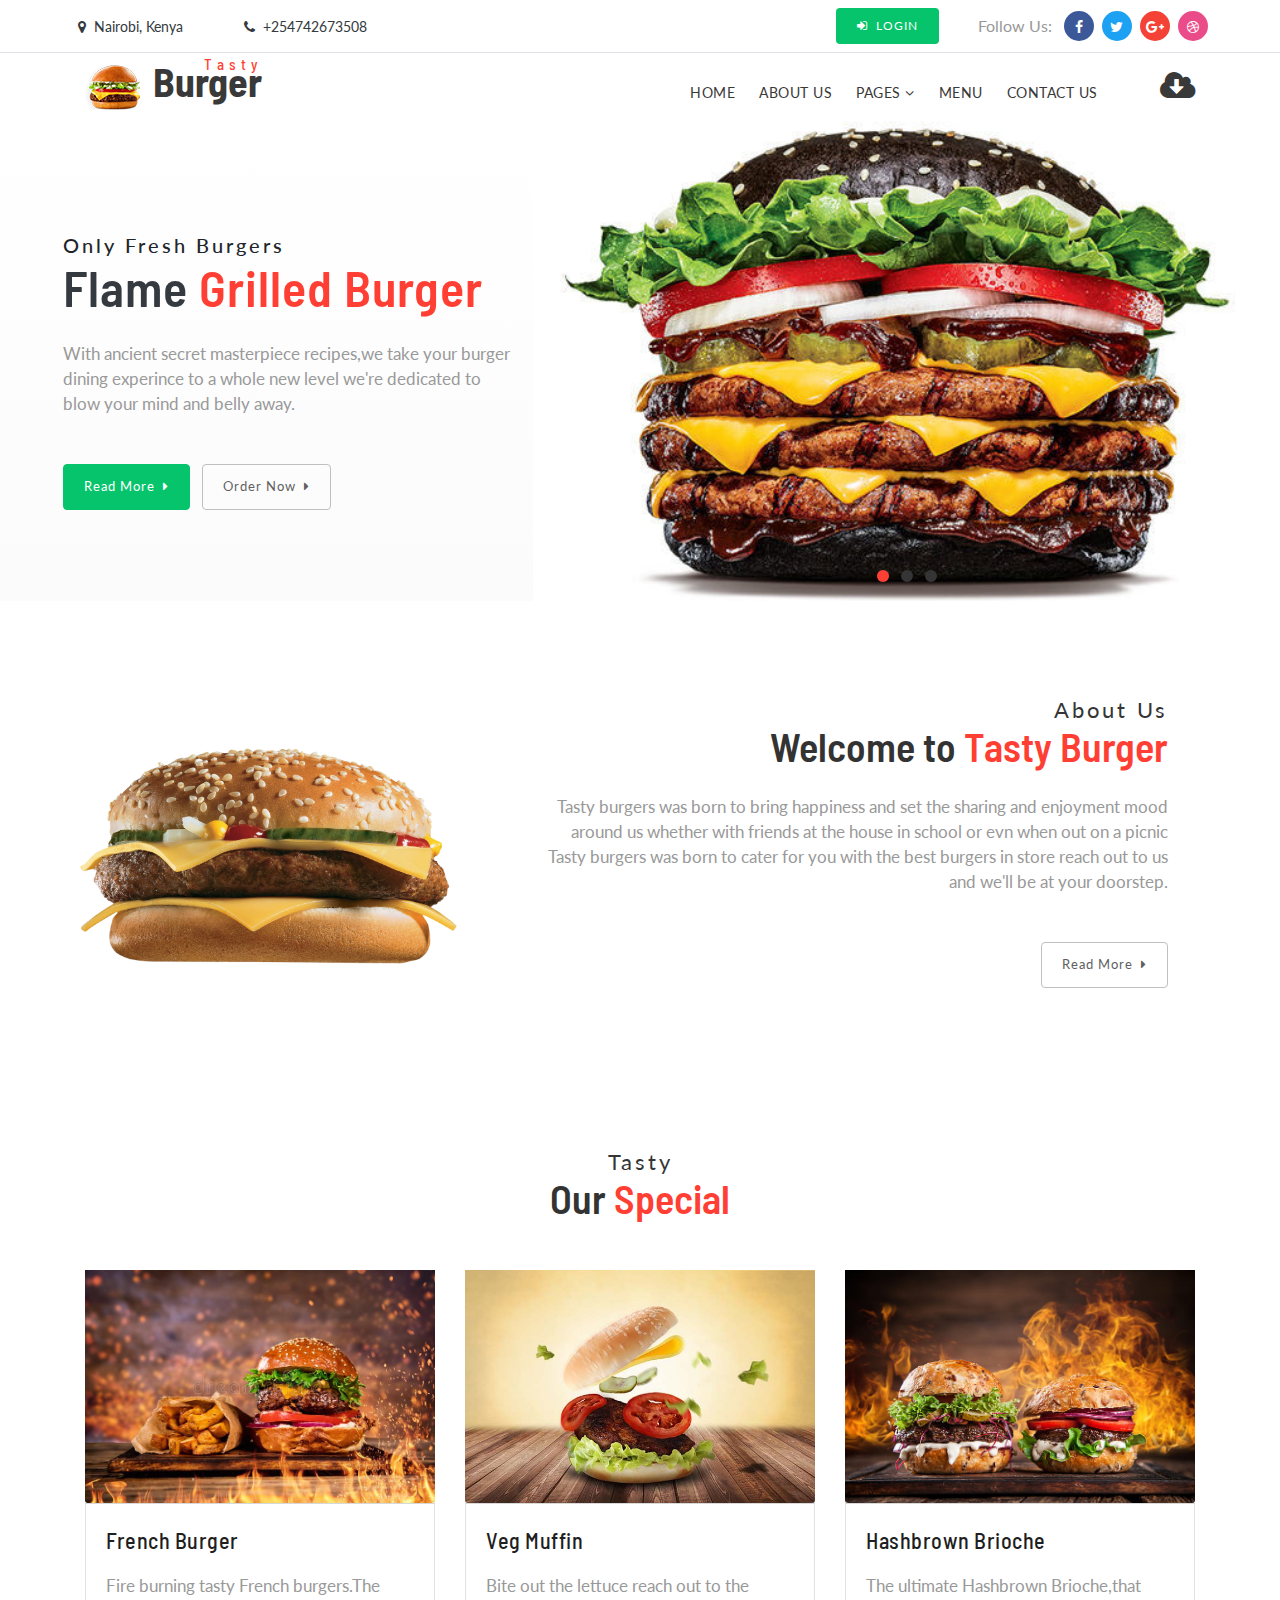
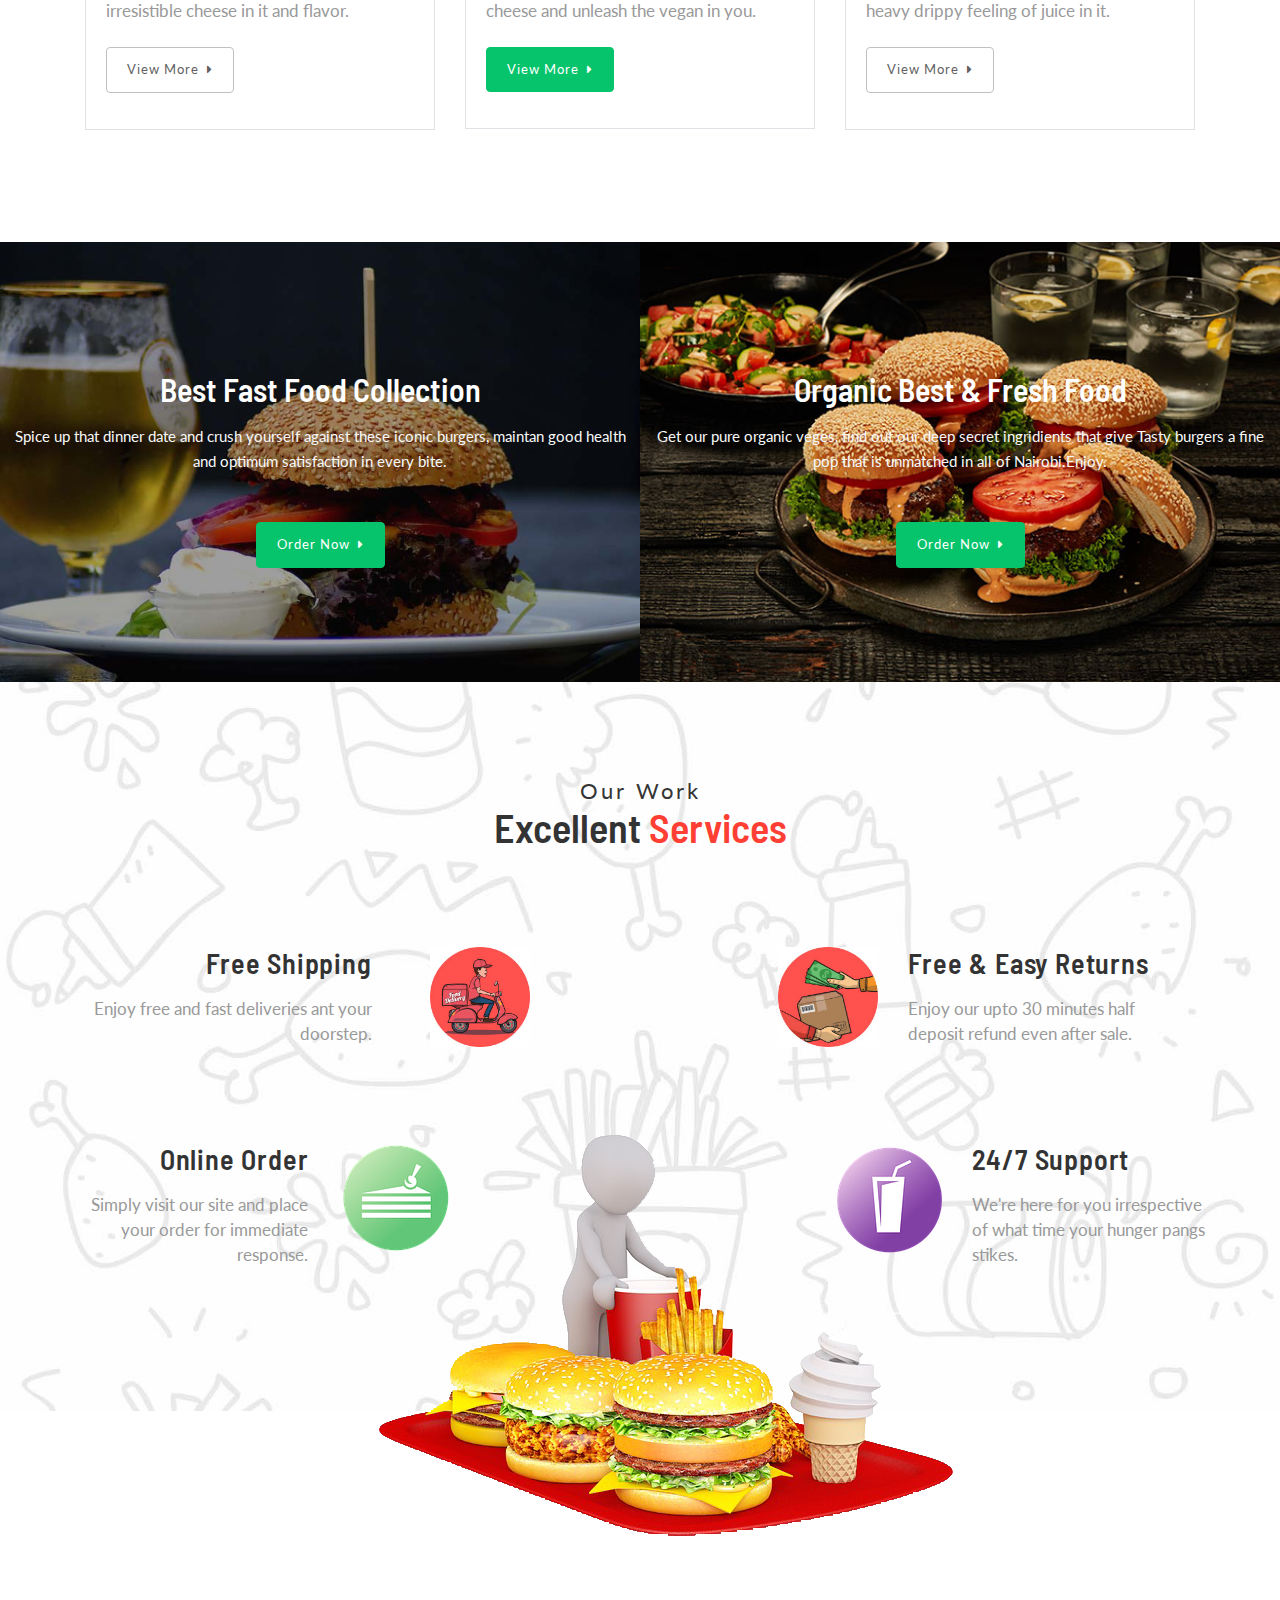
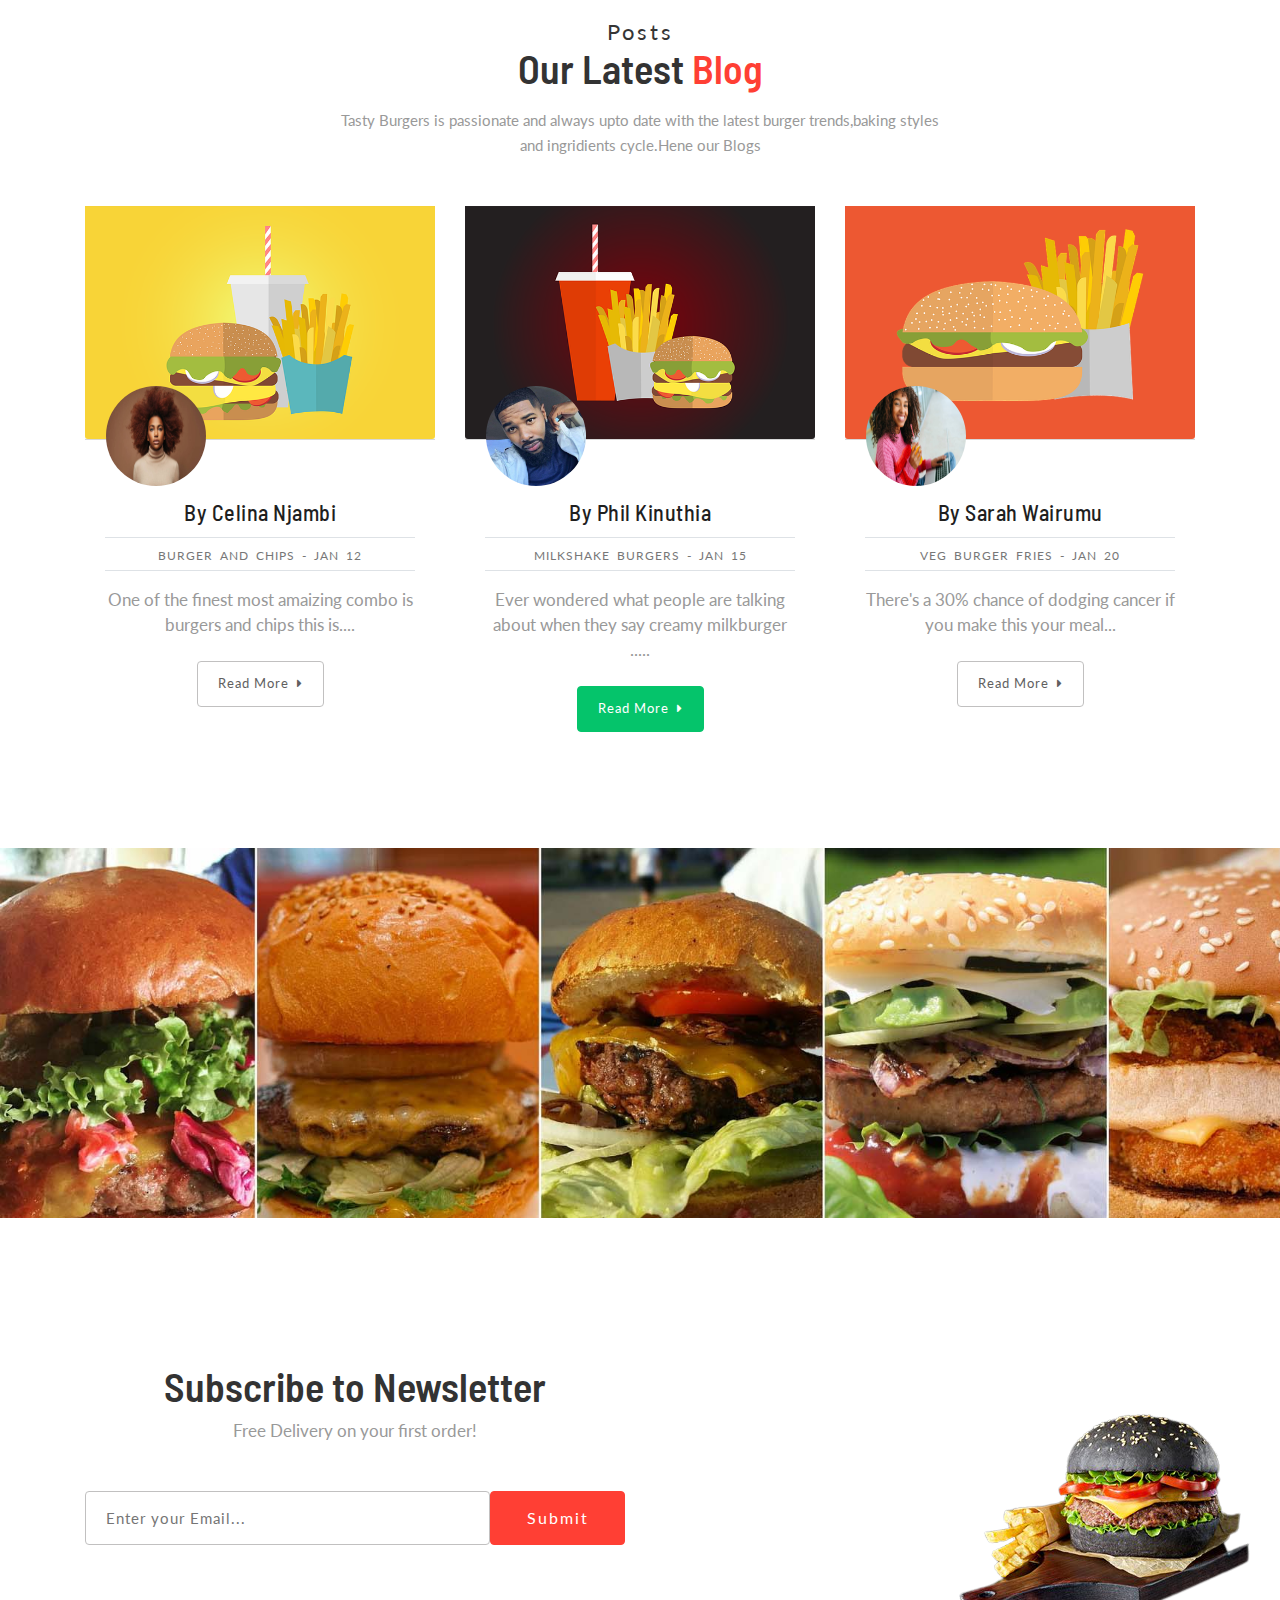
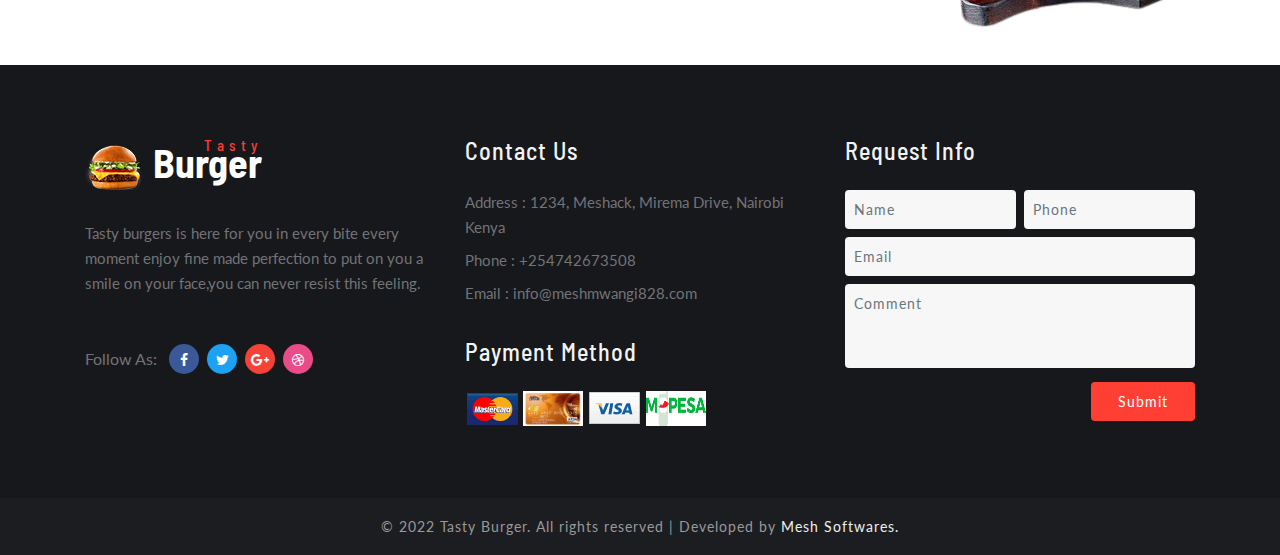
<file: index.html>
<!DOCTYPE html>
<html lang="zxx">

<head>
	<title>Tasty Burger Restaurants</title>
	<!-- Meta tag Keywords -->
	<meta name="viewport" content="width=device-width, initial-scale=1">
	<meta charset="UTF-8" />
	<meta name="keywords"/>
	<!--// Meta tag Keywords -->

	<!-- Custom-Files -->
	<link rel="stylesheet" href="css/bootstrap.css">
	<!-- Bootstrap-Core-CSS -->
	<link href="css/css_slider.css" type="text/css" rel="stylesheet" media="all">
	<!-- css slider -->
	<link rel="stylesheet" href="css/style.css" type="text/css" media="all" />
	<!-- Style-CSS -->
	<link href="css/font-awesome.min.css" rel="stylesheet">
	<!-- Font-Awesome-Icons-CSS -->
	<!-- //Custom-Files -->

	<!-- Web-Fonts -->
	<link
		href="//fonts.googleapis.com/css?family=Lato:100,100i,300,300i,400,400i,700,700i,900,900i&amp;subset=latin-ext"
		rel="stylesheet">
	<link
		href="//fonts.googleapis.com/css?family=Barlow+Semi+Condensed:100,100i,200,200i,300,300i,400,400i,500,500i,600,600i,700,700i,800,800i,900,900i"
		rel="stylesheet">
	<!-- //Web-Fonts -->
	<!-- icon pic -->
	<link rel="icon" href="images/Whopper0.jpg">
	<!-- icon pic -->
</head>

<body>
	<!-- header -->
	<header id="home">
		<!-- top-bar -->
		<div class="top-bar py-2 border-bottom">
			<div class="container">
				<div class="row middle-flex">
					<div class="col-xl-7 col-md-5 top-social-agile mb-md-0 mb-1 text-lg-left text-center">
						<div class="row">
							<div class="col-xl-3 col-6 header-top_w3layouts">
								<p class="text-da">
									<span class="fa fa-map-marker mr-2"></span>Nairobi, Kenya
								</p>
							</div>
							<div class="col-xl-3 col-6 header-top_w3layouts">
								<p class="text-da">
									<span class="fa fa-phone mr-2"></span>+254742673508
								</p>
							</div>
							<div class="col-xl-6"></div>
						</div>
					</div>
					<div class="col-xl-5 col-md-7 top-social-agile text-md-right text-center pr-sm-0 mt-md-0 mt-2">
						<div class="row middle-flex">
							<div class="col-lg-5 col-4 top-w3layouts p-md-0 text-right">
								<!-- login -->
								<a href="login.html" class="btn login-button-2 text-uppercase text-wh">
									<span class="fa fa-sign-in mr-2"></span>Login</a>
								<!-- //login -->
							</div>
							<div class="col-lg-7 col-8 social-grid-w3">
								<!-- social icons -->
								<ul class="top-right-info">
									<li>
										<p>Follow Us:</p>
									</li>
									<li class="facebook-w3">
										<a href="#facebook">
											<span class="fa fa-facebook-f"></span>
										</a>
									</li>
									<li class="twitter-w3">
										<a href="#twitter">
											<span class="fa fa-twitter"></span>
										</a>
									</li>
									<li class="google-w3">
										<a href="#google">
											<span class="fa fa-google-plus"></span>
										</a>
									</li>
									<li class="dribble-w3">
										<a href="#dribble">
											<span class="fa fa-dribbble"></span>
										</a>
									</li>
								</ul>
								<!-- //social icons -->
							</div>
						</div>
					</div>
				</div>
			</div>
		</div>
	</header>
	<!-- //top-bar -->

	<!-- header 2 -->
	<!-- navigation -->
	<div class="main-top py-1">
		<div class="container">
			<div class="nav-content">
				<!-- logo -->
				<h1>
					<a id="logo" class="logo" href="index.html">
						<img src="images/logo.png" alt="" class="img-fluid"><span>Tasty</span> Burger
					</a>
				</h1>
				<!-- //logo -->
				<!-- nav -->
				<div class="nav_web-dealingsls">
					<nav>
						<label for="drop" class="toggle">Menu</label>
						<input type="checkbox" id="drop" />
						<ul class="menu">
							<li><a href="index.html">Home</a></li>
							<li><a href="about.html">About Us</a></li>
							<li>
								<!-- First Tier Drop Down -->
								<label for="drop-3" class="toggle toogle-2">Pages <span class="fa fa-angle-down"
										aria-hidden="true"></span>
								</label>
								<a href="#pages">Pages <span class="fa fa-angle-down" aria-hidden="true"></span></a>
								<input type="checkbox" id="drop-3" />
								<ul>
									<li><a class="drop-text" href="#services">Services</a></li>
									<li><a class="drop-text" href="about.html">Our Chefs</a></li>
									<li><a class="drop-text" href="#blog">Blog</a></li>
									<li><a class="drop-text" href="single.html">Single Page</a></li>
									<li><a class="drop-text" href="login.html">Login</a></li>
									<li><a class="drop-text" href="register.html">Register</a></li>
								</ul>
							</li>
							<li><a href="menu.html">Menu</a></li>
							<li><a href="contact.html">Contact Us</a></li>
							<li>
								<!-- login -->
								<a href="#" target="_blank" class="dwn-button ml-lg-5">
									<span class="fa fa-cloud-download mt-lg-0 mt-4" aria-hidden="true"></span>
								</a>
								<!-- //login -->
							</li>
						</ul>
					</nav>
				</div>
				<!-- //nav -->
			</div>
		</div>
	</div>
	<!-- //navigation -->
	<!-- //header 2 -->

	<!-- banner -->
	<div class="baneer-w3ls">
		<div class="row no-gutters">
			<div class="col-xl-5 col-lg-6">
				<div class="banner-left-w3">
					<div class="container">
						<div class="banner-info_agile_w3ls">
							<h5>Only Fresh Burgers</h5>
							<h3 class="text-da mb-4">Flame <span>Grilled Burger</span> </h3>
							<p>With ancient secret masterpiece recipes,we take your burger dining experince to a whole new level 
								we're dedicated to blow your mind  and belly away.</p>
							<a href="about.html" class="button-w3ls active mt-5">Read More
								<span class="fa fa-caret-right ml-1" aria-hidden="true"></span>
							</a>
							<a href="menu.html" class="button-w3ls mt-5 ml-2">Order Now
								<span class="fa fa-caret-right ml-1" aria-hidden="true"></span>
							</a>
						</div>
					</div>
				</div>
			</div>
			<div class="col-xl-7 col-lg-6 callbacks_container">
				<!-- banner slider -->
				<div class="csslider infinity" id="slider1">
					<input type="radio" name="slides" checked="checked" id="slides_1" />
					<input type="radio" name="slides" id="slides_2" />
					<input type="radio" name="slides" id="slides_3" />
					<ul class="banner_slide_bg">
						<li>
							<div class="banner-top1"></div>
						</li>
						<li>
							<div class="banner-top2"></div>
						</li>
						<li>
							<div class="banner-top3"></div>
						</li>
					</ul>
					<div class="arrows">
						<label for="slides_1"></label>
						<label for="slides_2"></label>
						<label for="slides_3"></label>
					</div>
					<div class="navigation">
						<div>
							<label for="slides_1"></label>
							<label for="slides_2"></label>
							<label for="slides_3"></label>
						</div>
					</div>
				</div>
				<!-- //banner slider -->
			</div>
		</div>
	</div>
	<!-- //banner -->
	<div class="clearfix"></div>

	<!-- about -->
	<div class="about-bottom">
		<div class="row no-gutters">
			<div class="col-lg-5 col-md-6 about">

			</div>
			<div class="col-lg-7 col-md-6 about-right-w3 text-right py-md-5">
				<div class="right-space py-xl-5 py-lg-3">
					<div class="title-section mb-4">
						<p class="w3ls-title-sub">About Us</p>
						<h3 class="w3ls-title">Welcome to <span>Tasty Burger</span></h3>
					</div>
					<p class="about-text">Tasty burgers was born to bring happiness and set the sharing and enjoyment mood around us 
						whether with friends at the house
						in school or evn when out on a picnic Tasty burgers was born to cater for you with the best burgers in store 
						reach out to us and we'll be at your doorstep.
					</p>
					<a href="about.html" class="button-w3ls mt-5">Read More
						<span class="fa fa-caret-right ml-1" aria-hidden="true"></span>
					</a>
				</div>
			</div>
		</div>
	</div>
	<!-- //about -->

	<!-- specials -->
	<section class="blog_w3ls py-5">
		<div class="container pb-xl-5 pb-lg-3">
			<div class="title-section text-center mb-md-5 mb-4">
				<p class="w3ls-title-sub">Tasty</p>
				<h3 class="w3ls-title">Our <span>Special</span></h3>
			</div>
			<div class="row">
				<!-- blog grid -->
				<div class="col-lg-4 col-md-6">
					<div class="card border-0 med-blog">
						<div class="card-header p-0">
							<a href="menu.html">
								<img class="card-img-bottom" src="images/step1.jpg" alt="Card image cap">
							</a>
						</div>
						<div class="card-body border border-top-0">
							<h5 class="blog-title card-title m-0"><a href="menu.html">French Burger</a></h5>
							<p class="mt-3">Fire burning tasty French burgers.The irresistible cheese in it and flavor.</p>
							<a href="menu.html" class="btn button-w3ls mt-4 mb-3">View More
								<span class="fa fa-caret-right ml-1" aria-hidden="true"></span>
							</a>
						</div>
					</div>
				</div>
				<!-- //blog grid -->
				<!-- blog grid -->
				<div class="col-lg-4 col-md-6 mt-md-0 mt-5">
					<div class="card border-0 med-blog">
						<div class="card-header p-0">
							<a href="menu.html">
								<img class="card-img-bottom" src="images/blog2.jpg" alt="Card image cap">
							</a>
						</div>
						<div class="card-body border border-top-0">
							<h5 class="blog-title card-title m-0"><a href="menu.html">Veg Muffin</a></h5>
							<p class="mt-3">Bite out the lettuce reach out to the cheese and unleash the vegan in you.</p>
							<a href="menu.html" class="button-w3ls active mt-4 mb-3">View More
								<span class="fa fa-caret-right ml-1" aria-hidden="true"></span>
							</a>
						</div>
					</div>
				</div>
				<!-- //blog grid -->
				<!-- blog grid -->
				<div class="col-lg-4 col-md-6 mt-lg-0 mt-5">
					<div class="card border-0 med-blog">
						<div class="card-header p-0">
							<a href="menu.html">
								<img class="card-img-bottom" src="images/step3.jpg" alt="Card image cap">
							</a>
						</div>
						<div class="card-body border border-top-0">
							<h5 class="blog-title card-title m-0"><a href="menu.html">Hashbrown Brioche</a></h5>
							<p class="mt-3">The ultimate Hashbrown Brioche,that heavy drippy feeling of juice in it.</p>
							<a href="menu.html" class="button-w3ls mt-4 mb-3">View More
								<span class="fa fa-caret-right ml-1" aria-hidden="true"></span>
							</a>
						</div>
					</div>
				</div>
				<!-- //blog grid -->
			</div>
		</div>
	</section>
	<!-- //specials -->

	<!-- two grids -->
	<section class="offer pt-lg-3">
		<div class="row no-gutters">
			<div class="col-md-6 p-0">
				<div class="blog-sec-w3">
					<div class="text-blog-w3 text-center p-2">
						<h4 class="text-wh mb-3"><a href="menu.html">Best Fast Food Collection</a></h4>
						<p class="text-li">Spice up that dinner date and crush yourself against these iconic burgers,
							maintan good health 
							and optimum satisfaction in every bite.</p>
						<a href="menu.html" class="button-w3ls active mt-5">Order Now
							<span class="fa fa-caret-right ml-1" aria-hidden="true"></span>
						</a>
					</div>
				</div>
			</div>
			<div class="col-md-6 p-0">
				<div class="blog-sec-w3 blog-sec-w3-2">
					<div class="text-blog-w3 text-center p-2">
						<h4 class="text-wh mb-3"><a href="menu.html">Organic Best & Fresh Food</a></h4>
						<p class="text-li">Get our pure organic veges, find out our deep secret ingridients that give Tasty burgers a fine pop 
							that is unmatched in
							all of Nairobi.Enjoy.</p>
						<a href="menu.html" class="button-w3ls active mt-5">Order Now
							<span class="fa fa-caret-right ml-1" aria-hidden="true"></span>
						</a>
					</div>
				</div>
			</div>
		</div>
	</section>
	<!-- //two grids -->

	<!-- services -->
	<section class="middle py-5" id="services">
		<div class="container py-xl-5 py-lg-3">
			<div class="title-section text-center mb-md-5 mb-4">
				<p class="w3ls-title-sub">Our Work</p>
				<h3 class="w3ls-title mb-3">Excellent <span>Services</span></h3>
			</div>
			<div class="row grids-w3 py-xl-5 py-lg-4 pt-lg-0 pt-4">
				<div class="col-lg-5 w3pvt-lauits_banner_bottom_left">
					<div class="row">
						<div class="col-8 wthree_banner_bottom_grid_right text-right">
							<h4 class="mb-3"><a href="login.html">Free Shipping</a></h4>
							<p>Enjoy free and fast deliveries ant your doorstep.</p>
						</div>
						<div class="col-4 wthree_banner_bottom_grid_left text-lg-right text-center">
							<img src="images/step-2.jpg" alt="" class="img-fluid"style="height:100px;">
						</div>
					</div>
				</div>
				<div class="col-lg-2 w3pvt-lauits_banner_bottom_left">

				</div>
				<div class="col-lg-5 w3pvt-lauits_banner_bottom_left mt-lg-0 mt-4">
					<div class="row">
						<div class="col-4 wthree_banner_bottom_grid_left text-lg-right text-center">
							<img src="images/step-3.jpg" alt="" class="img-fluid" style="height:100px;">
						</div>
						<div class="col-8 wthree_banner_bottom_grid_right">
							<h4 class="mb-3"><a href="login.html">Free & Easy Returns</a></h4>
							<p>Enjoy our upto 30 minutes half deposit refund even after sale.</p>
						</div>
					</div>
				</div>
			</div>
			<div class="row grids-w3 py-xl-5 py-lg-4 mt-lg-0 mt-4">
				<div class="col-lg-4 w3pvt-lauits_banner_bottom_left">
					<div class="row">
						<div class="col-8 wthree_banner_bottom_grid_right text-right pl-lg-0">
							<h4 class="mb-3"><a href="login.html">Online Order</a></h4>
							<p>Simply visit our site and place your order for immediate response.</p>
						</div>
						<div class="col-4 wthree_banner_bottom_grid_left text-lg-right text-center pr-lg-0">
							<img src="images/s3.png" alt="" class="img-fluid">
						</div>
					</div>
				</div>
				<div class="col-lg-4 w3pvt-lauits_banner_bottom_left pr-0">

				</div>
				<div class="col-lg-4 w3pvt-lauits_banner_bottom_left mt-lg-0 mt-4">
					<div class="row">
						<div class="col-4 wthree_banner_bottom_grid_left text-lg-right text-center pl-lg-0">
							<img src="images/s4.png" alt="" class="img-fluid">
						</div>
						<div class="col-8 wthree_banner_bottom_grid_right pr-lg-0">
							<h4 class="mb-3"><a href="login.html">24/7 Support</a></h4>
							<p>We're here for you irrespective of what time your hunger pangs stikes.</p>
						</div>
					</div>
				</div>
			</div>
		</div>
		<div class="img-blog-2">
			<img src="images/img.png" alt="" class="img-fluid">
		</div>
	</section>
	<!-- //services -->

	<!-- blog -->
	<section class="blog_w3ls py-5" id="blog">
		<div class="container py-xl-5 py-lg-3">
			<div class="title-section text-center mb-md-5 mb-4">
				<p class="w3ls-title-sub">Posts</p>
				<h3 class="w3ls-title mb-3">Our Latest <span>Blog</span></h3>
				<p class="titile-para-text mx-auto">Tasty Burgers is passionate and always upto date with the latest
					burger trends,baking styles
					and ingridients cycle.Hene our Blogs</p>
			</div>
			<div class="row">
				<!-- blog grid -->
				<div class="col-lg-4 col-md-6">
					<div class="card border-0">
						<div class="card-header p-0">
							<a href="single.html">
								<img src="images/blog1.png" class="card-img-bottom img-fluid" alt="image">
							</a>
							<img src="images/blog01.jpg" alt="" class="img-blog rounded-circle img-fluid"style="height:100px;width:100px;">
						</div>
						<div class="card-body text-center pt-5 mt-2">
							<h5 class="blog-title card-title mb-2"><a href="single.html">By Celina Njambi</a></h5>
							<div class="blog_w3icon border-top border-bottom py-1 mb-3">
								<span>
									Burger and Chips - Jan 12</span>
							</div>
							<p>One of the finest most amaizing combo is burgers and chips this is....</p>
							<a href="single.html" class="button-w3ls mt-4">Read More
								<span class="fa fa-caret-right ml-1" aria-hidden="true"></span>
							</a>
						</div>
					</div>
				</div>
				<!-- //blog grid -->
				<!-- blog grid -->
				<div class="col-lg-4 col-md-6">
					<div class="card border-0">
						<div class="card-header p-0">
							<a href="single.html">
								<img src="images/blog2.png" class="card-img-bottom img-fluid" alt="image">
							</a>
							<img src="images/blog03.jpg" alt="" class="img-blog rounded-circle img-fluid"style="width: 100px;height:100px;">
						</div>
						<div class="card-body text-center pt-5 mt-2">
							<h5 class="blog-title card-title mb-2"><a href="single.html">By Phil Kinuthia</a></h5>
							<div class="blog_w3icon border-top border-bottom py-1 mb-3">
								<span>
									Milkshake Burgers - Jan 15</span>
							</div>
							<p>Ever wondered what people are talking about when they say creamy milkburger .....</p>
							<a href="single.html" class="button-w3ls active mt-4">Read More
								<span class="fa fa-caret-right ml-1" aria-hidden="true"></span>
							</a>
						</div>
					</div>
				</div>
				<!-- //blog grid -->
				<!-- blog grid -->
				<div class="col-lg-4 col-md-6 mt-lg-0 mt-4">
					<div class="card border-0">
						<div class="card-header p-0">
							<a href="single.html">
								<img src="images/blog3.png" class="card-img-bottom img-fluid" alt="image">
							</a>
							<img src="images/blog02.jpg" alt="" class="img-blog rounded-circle img-fluid"style="width:100px;height:100px;">
						</div>
						<div class="card-body text-center pt-5 mt-2">
							<h5 class="blog-title card-title mb-2"><a href="single.html">By Sarah Wairumu</a></h5>
							<div class="blog_w3icon border-top border-bottom py-1 mb-3">
								<span>
									Veg Burger Fries - Jan 20</span>
							</div>
							<p>There's a 30% chance of dodging cancer if you make this your meal...</p>
							<a href="single.html" class="button-w3ls mt-4">Read More
								<span class="fa fa-caret-right ml-1" aria-hidden="true"></span>
							</a>
						</div>
					</div>
				</div>
				<!-- //blog grid -->
			</div>
		</div>
	</section>
	<!-- //blog -->

	<!-- slides images -->
	<section class="wthree-slider" id="masthead">

	</section>
	<!-- //slides images -->

	<!-- newsletter -->
	<section class="subscribe-main py-5">
		<div class="container py-xl-5 py-3">
			<div class="row pb-lg-4 pt-lg-5">
				<div class="col-lg-6 col-md-9 text-center">
					<h3 class="w3ls-title mb-2">Subscribe to Newsletter</h3>
					<p class="mb-xl-5 mb-4">Free Delivery on your first order!</p>
					<form action="#" method="post" class="d-flex newsletter-info">
						<input type="email" name="email" placeholder="Enter your Email..." required="">
						<button type="submit">Submit</button>
					</form>
				</div>
				<div class="col-lg-6 col-md-3">

				</div>
			</div>
			<img src="images/pik4.png" alt="" class="img-fluid sub-img">
		</div>
	</section>
	<!-- //newsletter -->

	<!-- footer -->
	<footer class="py-5">
		<div class="container py-xl-4">
			<div class="row footer-top">
				<div class="col-lg-4 footer-grid_section_1its footer-text">
					<!-- logo -->
					<h2>
						<a class="logo text-wh" href="index.html">
							<img src="images/logo.png" alt="" class="img-fluid"><span>Tasty</span> Burger
						</a>
					</h2>
					<!-- //logo -->
					<p class="mt-lg-4 mt-3 mb-lg-5 mb-4">Tasty burgers is here for you in every bite every
						moment
						enjoy fine made perfection
						to put on you
						a smile on your face,you can never resist this feeling.</p>
					<!-- social icons -->
					<ul class="top-right-info">
						<li>
							<p>Follow As:</p>
						</li>
						<li class="facebook-w3">
							<a href="https://web.facebook.com/?_rdc=1&_rdr">
								<span class="fa fa-facebook-f"></span>
							</a>
						</li>
						<li class="twitter-w3">
							<a href="#twitter">
								<span class="fa fa-twitter"></span>
							</a>
						</li>
						<li class="google-w3">
							<a href="#google">
								<span class="fa fa-google-plus"></span>
							</a>
						</li>
						<li class="dribble-w3">
							<a href="#dribble">
								<span class="fa fa-dribbble"></span>
							</a>
						</li>
					</ul>
					<!-- //social icons -->
				</div>
				<div class="col-lg-4 footer-grid_section_1its my-lg-0 my-sm-4 my-4">
					<div class="footer-title">
						<h3>Contact Us</h3>
					</div>
					<div class="footer-text mt-4">
						<p>Address : 1234, Meshack, Mirema Drive, Nairobi Kenya</p>
						<p class="my-2">Phone : +254742673508</p>
						<p>Email : <a href="mailto:info@example.com">info@meshmwangi828.com</a></p>
					</div>
					<div class="footer-title mt-4 pt-md-2">
						<h3>Payment Method</h3>
					</div>
					<ul class="list-unstyled payment-links mt-4">
						<li>
							<a href="login.html"><img src="images/pay2.png" alt=""></a>
						</li>
						<li>
							<a href="login.html"><img src="images/equityjpeg" alt=""style="height:35px;width:60px;"></a>
						</li>
						<li>
							<a href="login.html"><img src="images/pay1.png" alt=""></a>
						</li>
						<li>
							<a href="login.html"><img src="images/mpesa.png" alt=""style="height:35px;width:60px;"></a>
						</li>
					</ul>
				</div>
				<div class="col-lg-4 footer-grid_section_1its">
					<div class="footer-title">
						<h3>Request Info</h3>
					</div>
					<div class="info-form-right mt-4 p-0">
						<form action="#" method="post">
							<div class="row">
								<div class="col-lg-6 form-group mb-2 pr-lg-1">
									<input type="text" class="form-control" name="Name" placeholder="Name" required="">
								</div>
								<div class="col-lg-6 form-group mb-2 pl-lg-1">
									<input type="text" class="form-control" name="Phone" placeholder="Phone"
										required="">
								</div>
							</div>
							<div class="form-group mb-2">
								<input type="email" class="form-control" name="Email" placeholder="Email" required="">
							</div>
							<div class="form-group mb-2">
								<textarea name="Comment" class="form-control" placeholder="Comment"
									required=""></textarea>
							</div>
							<button type="submit" class="btn submit-contact ml-auto">Submit</button>
						</form>
					</div>
				</div>
			</div>
		</div>
	</footer>
	<!-- //footer -->
	<!-- copyright -->
	<div class="cpy-right text-center py-3">
		<p>© 2022 Tasty Burger. All rights reserved | Developed by
			<a href="#"> Mesh Softwares.</a>
		</p>
	</div>
	<!-- //copyright -->
	<!-- move top icon -->
	<a href="#home" class="move-top text-center">
		<span class="fa fa-level-up" aria-hidden="true"></span>
	</a>
	<!-- //move top icon -->

</body>

</html>
</file>
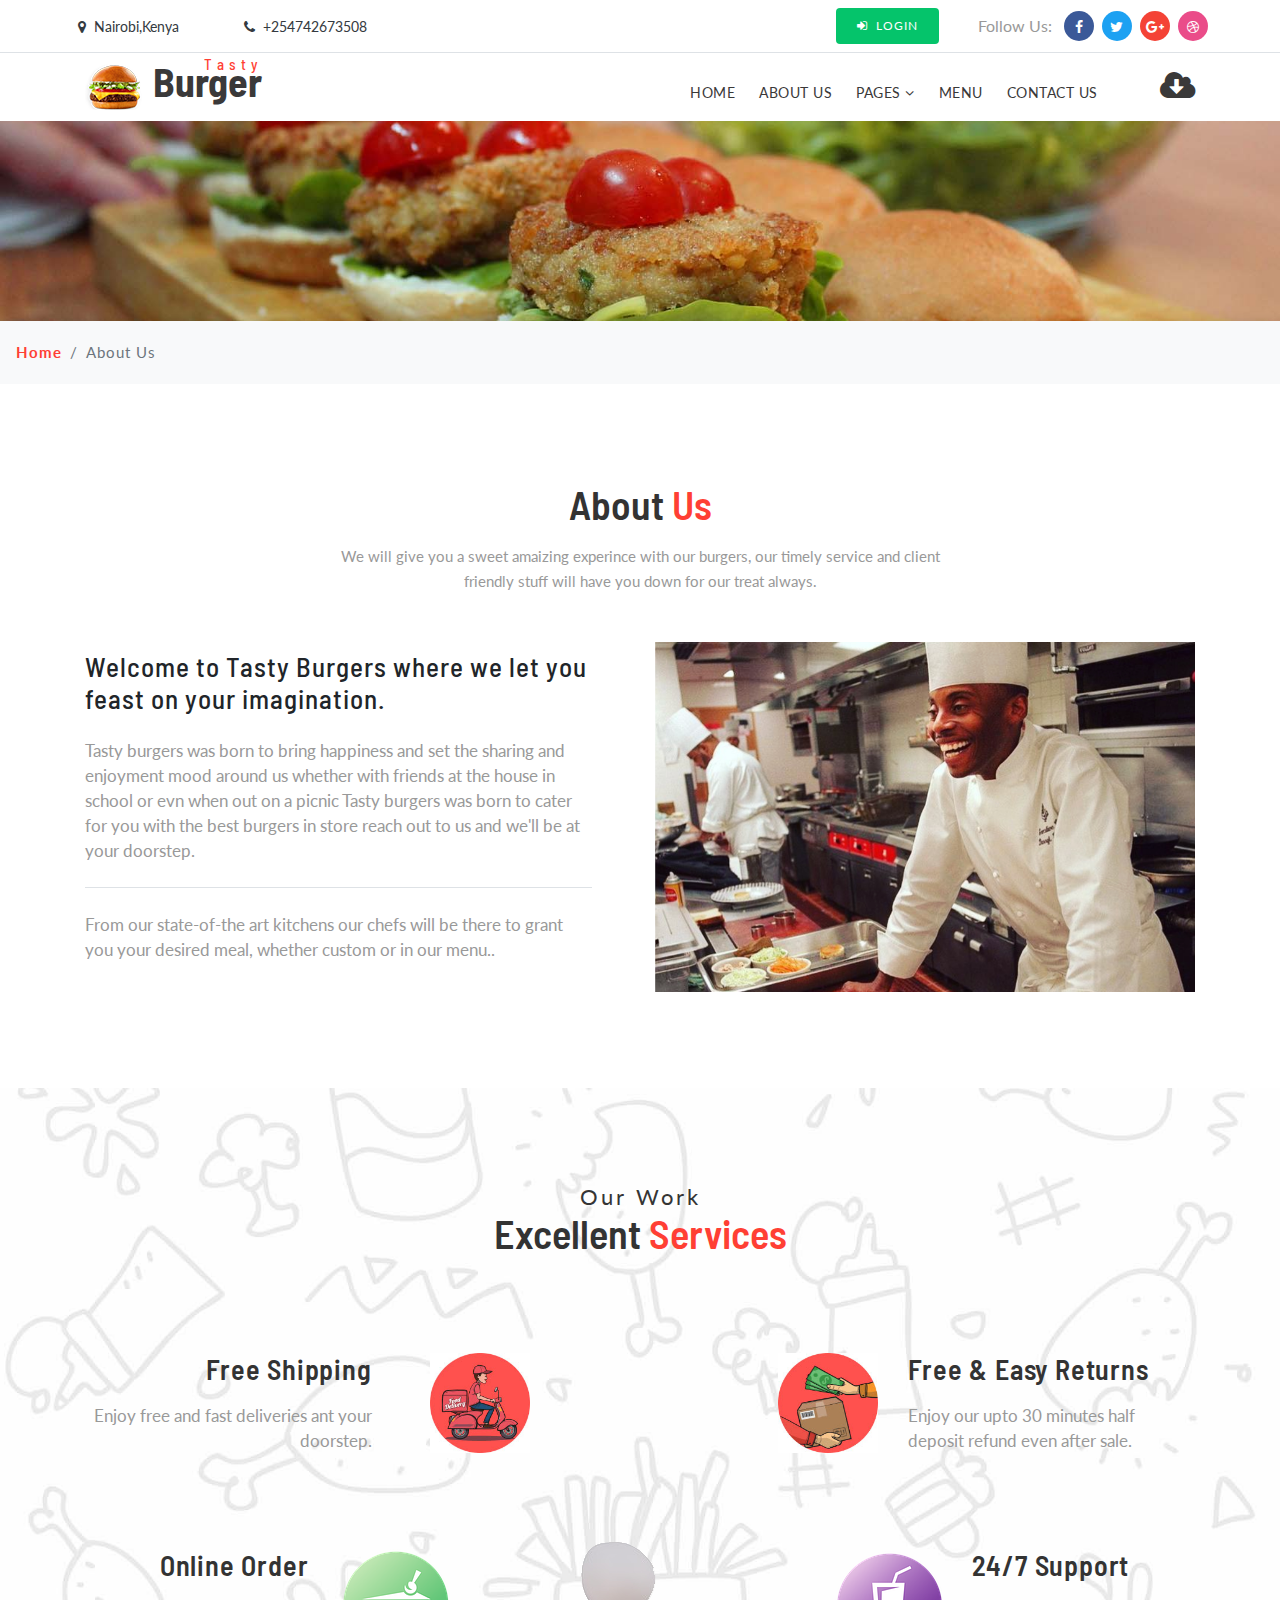
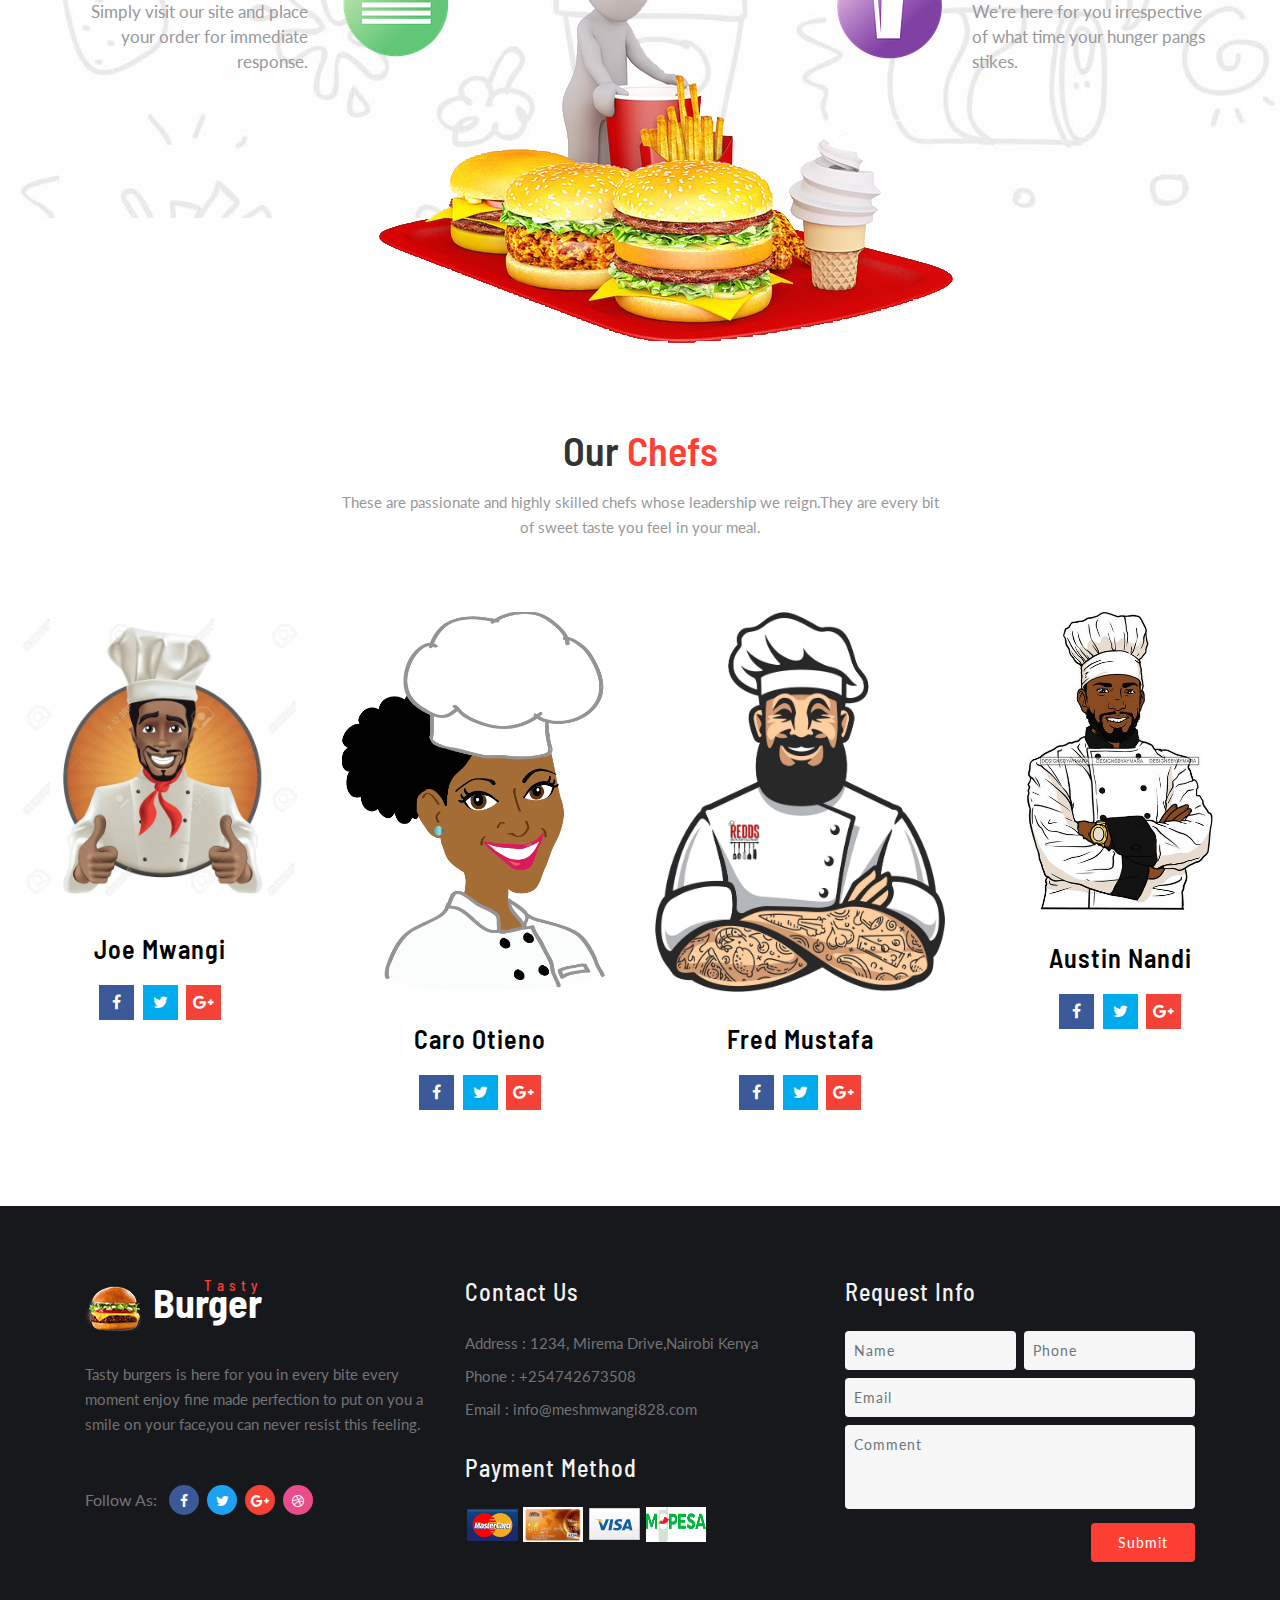
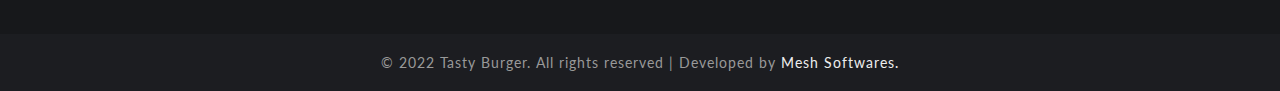
<file: about.html>
<!DOCTYPE html>
<html lang="zxx">

<head>
	<title>Tasty Burgers</title>
	<!-- Meta tag Keywords -->
	<meta name="viewport" content="width=device-width, initial-scale=1">
	<meta charset="UTF-8" />
	<meta name="keywords"/>
	<!--// Meta tag Keywords -->

	<!-- Custom-Files -->
	<link rel="stylesheet" href="css/bootstrap.css">
	<!-- Bootstrap-Core-CSS -->
	<link rel="stylesheet" href="css/style.css" type="text/css" media="all" />
	<!-- Style-CSS -->
	<link href="css/font-awesome.min.css" rel="stylesheet">
	<!-- Font-Awesome-Icons-CSS -->
	<!-- //Custom-Files -->

	<!-- Web-Fonts -->
	<link
		href="//fonts.googleapis.com/css?family=Lato:100,100i,300,300i,400,400i,700,700i,900,900i&amp;subset=latin-ext"
		rel="stylesheet">
	<link
		href="//fonts.googleapis.com/css?family=Barlow+Semi+Condensed:100,100i,200,200i,300,300i,400,400i,500,500i,600,600i,700,700i,800,800i,900,900i"
		rel="stylesheet">
	<!-- //Web-Fonts -->
</head>

<body>
	<!-- header -->
	<header id="home">
		<!-- top-bar -->
		<div class="top-bar py-2 border-bottom">
			<div class="container">
				<div class="row middle-flex">
					<div class="col-xl-7 col-md-5 top-social-agile mb-md-0 mb-1 text-lg-left text-center">
						<div class="row">
							<div class="col-xl-3 col-6 header-top_w3layouts">
								<p class="text-da">
									<span class="fa fa-map-marker mr-2"></span>Nairobi,Kenya
								</p>
							</div>
							<div class="col-xl-3 col-6 header-top_w3layouts">
								<p class="text-da">
									<span class="fa fa-phone mr-2"></span>+254742673508
								</p>
							</div>
							<div class="col-xl-6"></div>
						</div>
					</div>
					<div class="col-xl-5 col-md-7 top-social-agile text-md-right text-center pr-sm-0 mt-md-0 mt-2">
						<div class="row middle-flex">
							<div class="col-lg-5 col-4 top-w3layouts p-md-0 text-right">
								<!-- login -->
								<a href="login.html" class="btn login-button-2 text-uppercase text-wh">
									<span class="fa fa-sign-in mr-2"></span>Login</a>
								<!-- //login -->
							</div>
							<div class="col-lg-7 col-8 social-grid-w3">
								<!-- social icons -->
								<ul class="top-right-info">
									<li>
										<p>Follow Us:</p>
									</li>
									<li class="facebook-w3">
										<a href="#facebook">
											<span class="fa fa-facebook-f"></span>
										</a>
									</li>
									<li class="twitter-w3">
										<a href="#twitter">
											<span class="fa fa-twitter"></span>
										</a>
									</li>
									<li class="google-w3">
										<a href="#google">
											<span class="fa fa-google-plus"></span>
										</a>
									</li>
									<li class="dribble-w3">
										<a href="#dribble">
											<span class="fa fa-dribbble"></span>
										</a>
									</li>
								</ul>
								<!-- //social icons -->
							</div>
						</div>
					</div>
				</div>
			</div>
		</div>
	</header>
	<!-- //top-bar -->

	<!-- header 2 -->
	<!-- navigation -->
	<div class="main-top py-1">
		<div class="container">
			<div class="nav-content">
				<!-- logo -->
				<h1>
					<a id="logo" class="logo" href="index.html">
						<img src="images/logo.png" alt="" class="img-fluid"><span>Tasty</span> Burger
					</a>
				</h1>
				<!-- //logo -->
				<!-- nav -->
				<div class="nav_web-dealingsls">
					<nav>
						<label for="drop" class="toggle">Menu</label>
						<input type="checkbox" id="drop" />
						<ul class="menu">
							<li><a href="index.html">Home</a></li>
							<li><a href="about.html">About Us</a></li>
							<li>
								<!-- First Tier Drop Down -->
								<label for="drop-3" class="toggle toogle-2">Pages <span class="fa fa-angle-down"
										aria-hidden="true"></span>
								</label>
								<a href="#pages">Pages <span class="fa fa-angle-down" aria-hidden="true"></span></a>
								<input type="checkbox" id="drop-3" />
								<ul>
									<li><a class="drop-text" href="#services">Services</a></li>
									<li><a class="drop-text" href="#chefs">Our Chefs</a></li>
									<li><a class="drop-text" href="index.html">Blog</a></li>
									<li><a class="drop-text" href="single.html">Single Page</a></li>
									<li><a class="drop-text" href="login.html">Login</a></li>
									<li><a class="drop-text" href="register.html">Register</a></li>
								</ul>
							</li>
							<li><a href="menu.html">Menu</a></li>
							<li><a href="contact.html">Contact Us</a></li>
							<li>
								<!-- login -->
								<a href="#" target="_blank" class="dwn-button ml-lg-5">
									<span class="fa fa-cloud-download mt-lg-0 mt-4" aria-hidden="true"></span>
								</a>
								<!-- //login -->
							</li>
						</ul>
					</nav>
				</div>
				<!-- //nav -->
			</div>
		</div>
	</div>
	<!-- //navigation -->
	<!-- //header 2 -->

	<!-- banner -->
	<div class="main-banner-2">

	</div>
	<!-- //banner -->
	<!-- page details -->
	<div class="breadcrumb-agile bg-light py-2">
		<ol class="breadcrumb bg-light m-0">
			<li class="breadcrumb-item">
				<a href="index.html">Home</a>
			</li>
			<li class="breadcrumb-item active" aria-current="page">About Us</li>
		</ol>
	</div>
	<!-- //page details -->

	<!-- about -->
	<section class="w3ls-bnrbtm py-5" id="about">
		<div class="container py-xl-5 py-lg-3">
			<div class="title-section text-center mb-md-5 mb-4">
				<h3 class="w3ls-title mb-3">About <span>Us</span></h3>
				<p class="titile-para-text mx-auto">We will give you a sweet amaizing experince with our burgers,
					our timely service
					and client friendly stuff will have you down for our treat always.</p>
			</div>
			<div class="row">
				<div class="col-lg-6 pr-xl-5 mt-xl-2 mt-lg-0">
					<h3 class="title-sub mb-4">Welcome to Tasty Burgers where we let you<br>feast on your imagination.</h3>
					<p class="sub-para">Tasty burgers was born to bring happiness and set the sharing and enjoyment mood around us 
						whether with friends at the house
						in school or evn when out on a picnic Tasty burgers was born to cater for you with the best burgers in store 
						reach out to us and we'll be at your doorstep.
					</p>
					<p class="sub-para pt-4 mt-4 border-top">From our state-of-the art kitchens our chefs will be there to
						grant you your desired meal, whether custom or in our menu..</p>
				</div>
				<div class="col-lg-6 text-center mt-lg-0 mt-4">
					<img src="images/aboutus.png" alt="about" class="img-fluid" />
				</div>
			</div>
		</div>
	</section>
	<!-- //about -->

	<!-- services -->
	<section class="middle py-5" id="services">
		<div class="container py-xl-5 py-lg-3">
			<div class="title-section text-center mb-md-5 mb-4">
				<p class="w3ls-title-sub">Our Work</p>
				<h3 class="w3ls-title mb-3">Excellent <span>Services</span></h3>
			</div>
			<div class="row grids-w3 py-xl-5 py-lg-4 pt-lg-0 pt-4">
				<div class="col-lg-5 w3pvt-lauits_banner_bottom_left">
					<div class="row">
						<div class="col-8 wthree_banner_bottom_grid_right text-right">
							<h4 class="mb-3"><a href="login.html">Free Shipping</a></h4>
							<p>Enjoy free and fast deliveries ant your doorstep.</p>
						</div>
						<div class="col-4 wthree_banner_bottom_grid_left text-lg-right text-center">
							<img src="images/step-2.jpg" alt="" class="img-fluid"style="height:100px;">
						</div>
					</div>
				</div>
				<div class="col-lg-2 w3pvt-lauits_banner_bottom_left">

				</div>
				<div class="col-lg-5 w3pvt-lauits_banner_bottom_left mt-lg-0 mt-4">
					<div class="row">
						<div class="col-4 wthree_banner_bottom_grid_left text-lg-right text-center">
							<img src="images/step-3.jpg" alt="" class="img-fluid"style="height:100px;">
						</div>
						<div class="col-8 wthree_banner_bottom_grid_right">
							<h4 class="mb-3"><a href="login.html">Free & Easy Returns</a></h4>
							<p>Enjoy our upto 30 minutes half deposit refund even after sale.</p>
						</div>
					</div>
				</div>
			</div>
			<div class="row grids-w3 py-xl-5 py-lg-4 mt-lg-0 mt-4">
				<div class="col-lg-4 w3pvt-lauits_banner_bottom_left">
					<div class="row">
						<div class="col-8 wthree_banner_bottom_grid_right text-right pl-lg-0">
							<h4 class="mb-3"><a href="login.html">Online Order</a></h4>
							<p>Simply visit our site and place your order for immediate response.</p>
						</div>
						<div class="col-4 wthree_banner_bottom_grid_left text-lg-right text-center pr-lg-0">
							<img src="images/s3.png" alt="" class="img-fluid">
						</div>
					</div>
				</div>
				<div class="col-lg-4 w3pvt-lauits_banner_bottom_left pr-0">

				</div>
				<div class="col-lg-4 w3pvt-lauits_banner_bottom_left mt-lg-0 mt-4">
					<div class="row">
						<div class="col-4 wthree_banner_bottom_grid_left text-lg-right text-center pl-lg-0">
							<img src="images/s4.png" alt="" class="img-fluid">
						</div>
						<div class="col-8 wthree_banner_bottom_grid_right pr-lg-0">
							<h4 class="mb-3"><a href="login.html">24/7 Support</a></h4>
							<p>We're here for you irrespective of what time your hunger pangs stikes.</p>
						</div>
					</div>
				</div>
			</div>
		</div>
		<div class="img-blog-2">
			<img src="images/img.png" alt="" class="img-fluid">
		</div>
	</section>
	<!-- //services -->

	<!-- team -->
	<div class="team py-5" id="chefs">
		<div class="container-fluid py-xl-5 py-lg-3">
			<div class="title-section text-center mb-md-5 mb-4">
				<h3 class="w3ls-title mb-3">Our <span>Chefs</span></h3>
				<p class="titile-para-text mx-auto">These are passionate and highly skilled chefs whose leadership
					we reign.They
					are every bit of sweet taste you feel in your meal.</p>
			</div>
			<div class="row team-bottom pt-4">
				<div class="col-lg-3 col-6 team-grid">
					<a href="#team"><img src="images/chef01.webp" class="img-fluid" alt=""></a>
					<div class="caption">
						<div class="team-text">
							<h4><a href="#team">Joe Mwangi</a></h4>
						</div>
						<ul>
							<li>
								<a href="#">
									<i class="fa fa-facebook f1" aria-hidden="true"></i>
								</a>
							</li>
							<li>
								<a href="#">
									<i class="fa fa-twitter f2" aria-hidden="true"></i>
								</a>
							</li>
							<li>
								<a href="#">
									<i class="fa fa-google-plus f3" aria-hidden="true"></i>
								</a>
							</li>
						</ul>
					</div>
				</div>
				<div class="col-lg-3 col-6 team-grid">
					<a href="#team"><img src="images/chef05.webp" class="img-fluid" alt=""style="height:380px;"></a>
					<div class="caption">
						<div class="team-text">
							<h4><a href="#team">Caro Otieno</a></h4>
						</div>
						<ul>
							<li>
								<a href="#">
									<i class="fa fa-facebook f1" aria-hidden="true"></i>
								</a>
							</li>
							<li>
								<a href="#">
									<i class="fa fa-twitter f2" aria-hidden="true"></i>
								</a>
							</li>
							<li>
								<a href="#">
									<i class="fa fa-google-plus f3" aria-hidden="true"></i>
								</a>
							</li>
						</ul>
					</div>
				</div>
				<div class="col-lg-3 col-6 team-grid mt-lg-0 mt-4">
					<a href="#team"><img src="images/chef03.png" class="img-fluid" alt=""style="height:380px;"></a>
					<div class="caption">
						<div class="team-text">
							<h4><a href="#team">Fred Mustafa</a></h4>
						</div>
						<ul>
							<li>
								<a href="#">
									<i class="fa fa-facebook f1" aria-hidden="true"></i>
								</a>
							</li>
							<li>
								<a href="#">
									<i class="fa fa-twitter f2" aria-hidden="true"></i>
								</a>
							</li>
							<li>
								<a href="#">
									<i class="fa fa-google-plus f3" aria-hidden="true"></i>
								</a>
							</li>
						</ul>
					</div>
				</div>
				<div class="col-lg-3 col-6 team-grid  mt-lg-0 mt-4">
					<a href="#team"><img src="images/chef04.jpg" class="img-fluid" alt=""></a>
					<div class="caption">
						<div class="team-text">
							<h4><a href="#team">Austin Nandi</a></h4>
						</div>
						<ul>
							<li>
								<a href="#">
									<i class="fa fa-facebook f1" aria-hidden="true"></i>
								</a>
							</li>
							<li>
								<a href="#">
									<i class="fa fa-twitter f2" aria-hidden="true"></i>
								</a>
							</li>
							<li>
								<a href="#">
									<i class="fa fa-google-plus f3" aria-hidden="true"></i>
								</a>
							</li>
						</ul>
					</div>
				</div>
			</div>
		</div>
	</div>
	<!-- //team -->

	<!-- footer -->
	<footer class="py-5">
		<div class="container py-xl-4">
			<div class="row footer-top">
				<div class="col-lg-4 footer-grid_section_1its footer-text">
					<!-- logo -->
					<h2>
						<a class="logo text-wh" href="index.html">
							<img src="images/logo.png" alt="" class="img-fluid"><span>Tasty</span> Burger
						</a>
					</h2>
					<!-- //logo -->
					<p class="mt-lg-4 mt-3 mb-lg-5 mb-4">Tasty burgers is here for you in every bite every
						moment
						enjoy fine made perfection
						to put on you
						a smile on your face,you can never resist this feeling.
						</p>
					<!-- social icons -->
					<ul class="top-right-info">
						<li>
							<p>Follow As:</p>
						</li>
						<li class="facebook-w3">
							<a href="#facebbok">
								<span class="fa fa-facebook-f"></span>
							</a>
						</li>
						<li class="twitter-w3">
							<a href="#twitter">
								<span class="fa fa-twitter"></span>
							</a>
						</li>
						<li class="google-w3">
							<a href="#google">
								<span class="fa fa-google-plus"></span>
							</a>
						</li>
						<li class="dribble-w3">
							<a href="#dribble">
								<span class="fa fa-dribbble"></span>
							</a>
						</li>
					</ul>
					<!-- //social icons -->
				</div>
				<div class="col-lg-4 footer-grid_section_1its my-lg-0 my-sm-4 my-4">
					<div class="footer-title">
						<h3>Contact Us</h3>
					</div>
					<div class="footer-text mt-4">
						<p>Address : 1234, Mirema Drive,Nairobi Kenya</p>
						<p class="my-2">Phone : +254742673508</p>
						<p>Email : <a href="mailto:info@example.com">info@meshmwangi828.com</a></p>
					</div>
					<div class="footer-title mt-4 pt-md-2">
						<h3>Payment Method</h3>
					</div>
					<ul class="list-unstyled payment-links mt-4">
						<li>
							<a href="login.html"><img src="images/pay2.png" alt=""></a>
						</li>
						<li>
							<a href="login.html"><img src="images/equityjpeg" alt=""style="height:35px;width:60px;"></a>
						</li>
						</li>
						<li>
							<a href="login.html"><img src="images/pay1.png" alt=""></a>
						</li>
						<li>
							<a href="login.html"><img src="images/mpesa.png" alt=""style="height:35px;width:60px;"></a>
						</li>
					</ul>
				</div>
				<div class="col-lg-4 footer-grid_section_1its">
					<div class="footer-title">
						<h3>Request Info</h3>
					</div>
					<div class="info-form-right mt-4 p-0">
						<form action="#" method="post">
							<div class="row">
								<div class="col-lg-6 form-group mb-2 pr-lg-1">
									<input type="text" class="form-control" name="Name" placeholder="Name" required="">
								</div>
								<div class="col-lg-6 form-group mb-2 pl-lg-1">
									<input type="text" class="form-control" name="Phone" placeholder="Phone"
										required="">
								</div>
							</div>
							<div class="form-group mb-2">
								<input type="email" class="form-control" name="Email" placeholder="Email" required="">
							</div>
							<div class="form-group mb-2">
								<textarea name="Comment" class="form-control" placeholder="Comment"
									required=""></textarea>
							</div>
							<button type="submit" class="btn submit-contact ml-auto">Submit</button>
						</form>
					</div>
				</div>
			</div>
		</div>
	</footer>
	<!-- //footer -->
	<!-- copyright -->
	<div class="cpy-right text-center py-3">
		<p>© 2022 Tasty Burger. All rights reserved | Developed by
			<a href="http://w3layouts.com"> Mesh Softwares.</a>
		</p>
	</div>
	<!-- //copyright -->
	<!-- move top icon -->
	<a href="#home" class="move-top text-center">
		<span class="fa fa-level-up" aria-hidden="true"></span>
	</a>
	<!-- //move top icon -->

</body>

</html>
</file>
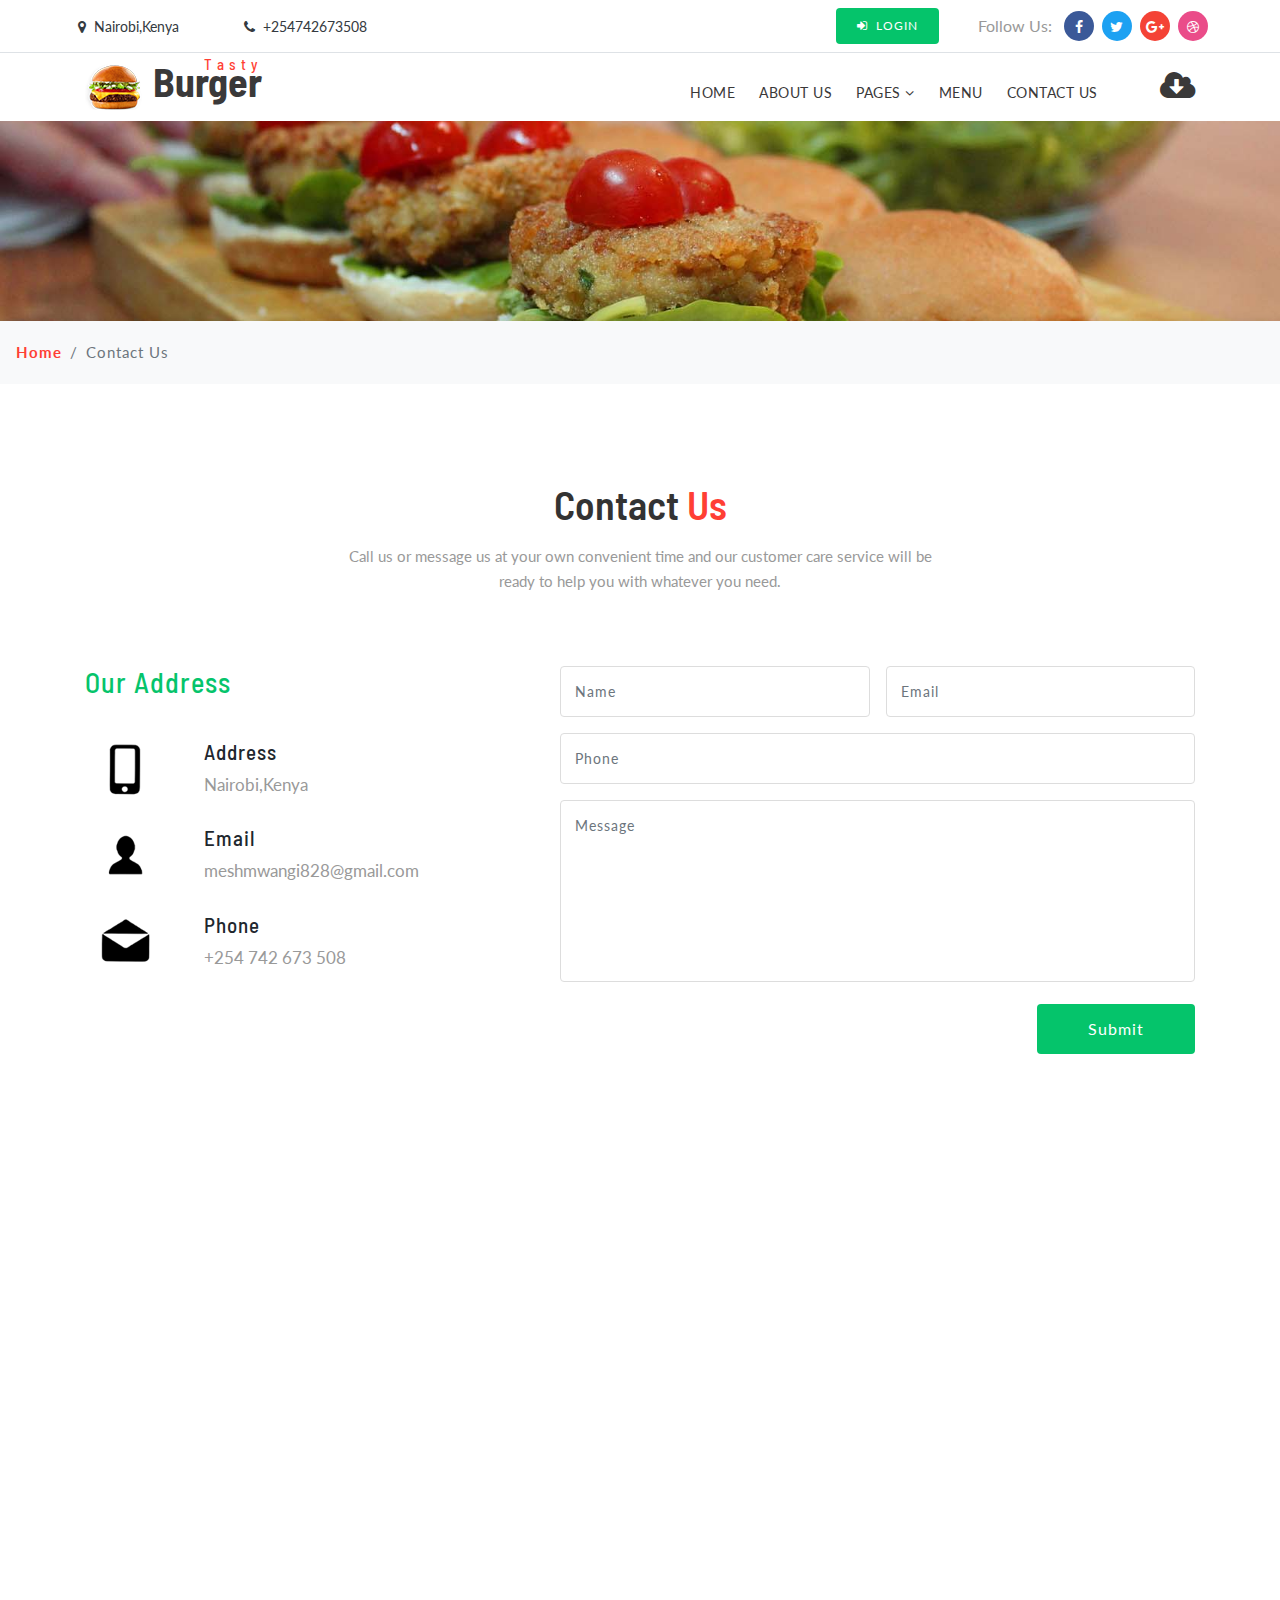
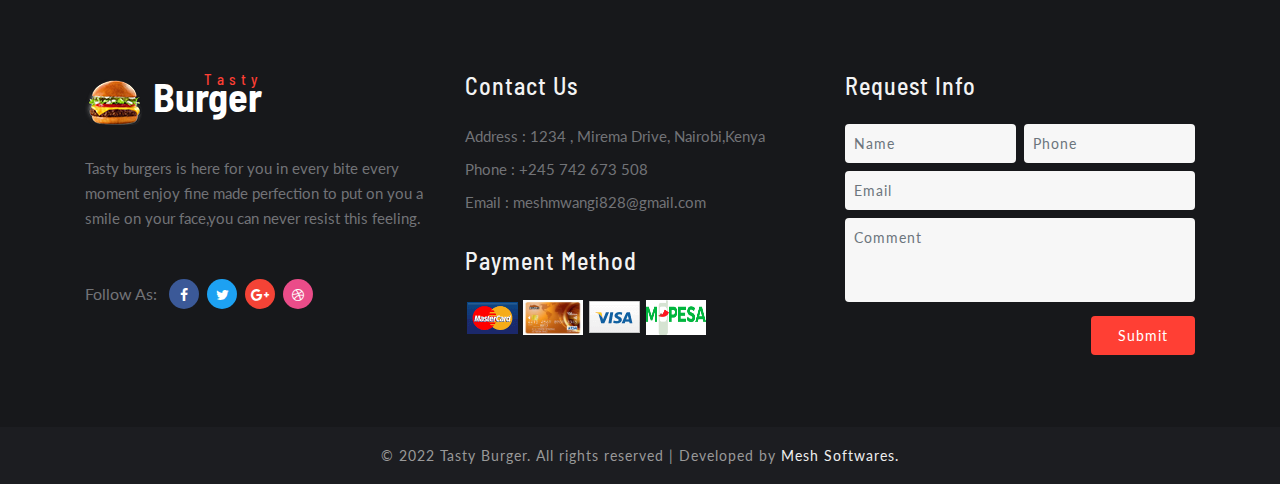
<file: contact.html>
<!DOCTYPE html>
<html lang="zxx">

<head>
	<title>Tasty Burgers</title>
	<!-- Meta tag Keywords -->
	<meta name="viewport" content="width=device-width, initial-scale=1">
	<meta charset="UTF-8" />
	<meta name="keywords"
	<!--// Meta tag Keywords -->

	<!-- Custom-Files -->
	<link rel="stylesheet" href="css/bootstrap.css">
	<!-- Bootstrap-Core-CSS -->
	<link rel="stylesheet" href="css/style.css" type="text/css" media="all" />
	<!-- Style-CSS -->
	<link href="css/font-awesome.min.css" rel="stylesheet">
	<!-- Font-Awesome-Icons-CSS -->
	<!-- //Custom-Files -->

	<!-- Web-Fonts -->
	<link
		href="//fonts.googleapis.com/css?family=Lato:100,100i,300,300i,400,400i,700,700i,900,900i&amp;subset=latin-ext"
		rel="stylesheet">
	<link
		href="//fonts.googleapis.com/css?family=Barlow+Semi+Condensed:100,100i,200,200i,300,300i,400,400i,500,500i,600,600i,700,700i,800,800i,900,900i"
		rel="stylesheet">
	<!-- //Web-Fonts -->
</head>

<body>
	<!-- header -->
	<header id="home">
		<!-- top-bar -->
		<div class="top-bar py-2 border-bottom">
			<div class="container">
				<div class="row middle-flex">
					<div class="col-xl-7 col-md-5 top-social-agile mb-md-0 mb-1 text-lg-left text-center">
						<div class="row">
							<div class="col-xl-3 col-6 header-top_w3layouts">
								<p class="text-da">
									<span class="fa fa-map-marker mr-2"></span>Nairobi,Kenya
								</p>
							</div>
							<div class="col-xl-3 col-6 header-top_w3layouts">
								<p class="text-da">
									<span class="fa fa-phone mr-2"></span>+254742673508
								</p>
							</div>
							<div class="col-xl-6"></div>
						</div>
					</div>
					<div class="col-xl-5 col-md-7 top-social-agile text-md-right text-center pr-sm-0 mt-md-0 mt-2">
						<div class="row middle-flex">
							<div class="col-lg-5 col-4 top-w3layouts p-md-0 text-right">
								<!-- login -->
								<a href="login.html" class="btn login-button-2 text-uppercase text-wh">
									<span class="fa fa-sign-in mr-2"></span>Login</a>
								<!-- //login -->
							</div>
							<div class="col-lg-7 col-8 social-grid-w3">
								<!-- social icons -->
								<ul class="top-right-info">
									<li>
										<p>Follow Us:</p>
									</li>
									<li class="facebook-w3">
										<a href="#facebook">
											<span class="fa fa-facebook-f"></span>
										</a>
									</li>
									<li class="twitter-w3">
										<a href="#twitter">
											<span class="fa fa-twitter"></span>
										</a>
									</li>
									<li class="google-w3">
										<a href="#google">
											<span class="fa fa-google-plus"></span>
										</a>
									</li>
									<li class="dribble-w3">
										<a href="#dribble">
											<span class="fa fa-dribbble"></span>
										</a>
									</li>
								</ul>
								<!-- //social icons -->
							</div>
						</div>
					</div>
				</div>
			</div>
		</div>
	</header>
	<!-- //top-bar -->

	<!-- header 2 -->
	<!-- navigation -->
	<div class="main-top py-1">
		<div class="container">
			<div class="nav-content">
				<!-- logo -->
				<h1>
					<a id="logo" class="logo" href="index.html">
						<img src="images/logo.png" alt="" class="img-fluid"><span>Tasty</span> Burger
					</a>
				</h1>
				<!-- //logo -->
				<!-- nav -->
				<div class="nav_web-dealingsls">
					<nav>
						<label for="drop" class="toggle">Menu</label>
						<input type="checkbox" id="drop" />
						<ul class="menu">
							<li><a href="index.html">Home</a></li>
							<li><a href="about.html">About Us</a></li>
							<li>
								<!-- First Tier Drop Down -->
								<label for="drop-3" class="toggle toogle-2">Pages <span class="fa fa-angle-down"
										aria-hidden="true"></span>
								</label>
								<a href="#pages">Pages <span class="fa fa-angle-down" aria-hidden="true"></span></a>
								<input type="checkbox" id="drop-3" />
								<ul>
									<li><a class="drop-text" href="index.html">Services</a></li>
									<li><a class="drop-text" href="about.html">Our Chefs</a></li>
									<li><a class="drop-text" href="index.html">Blog</a></li>
									<li><a class="drop-text" href="single.html">Single Page</a></li>
									<li><a class="drop-text" href="login.html">Login</a></li>
									<li><a class="drop-text" href="register.html">Register</a></li>
								</ul>
							</li>
							<li><a href="menu.html">Menu</a></li>
							<li><a href="contact.html">Contact Us</a></li>
							<li>
								<!-- login -->
								<a href="#" target="_blank" class="dwn-button ml-lg-5">
									<span class="fa fa-cloud-download mt-lg-0 mt-4" aria-hidden="true"></span>
								</a>
								<!-- //login -->
							</li>
						</ul>
					</nav>
				</div>
				<!-- //nav -->
			</div>
		</div>
	</div>
	<!-- //navigation -->
	<!-- //header 2 -->

	<!-- banner -->
	<div class="main-banner-2">

	</div>
	<!-- //banner -->
	<!-- page details -->
	<div class="breadcrumb-agile bg-light py-2">
		<ol class="breadcrumb bg-light m-0">
			<li class="breadcrumb-item">
				<a href="index.html">Home</a>
			</li>
			<li class="breadcrumb-item active" aria-current="page">Contact Us</li>
		</ol>
	</div>
	<!-- //page details -->

	<!-- contact -->
	<section class="ab-info-main py-5" id="contact">
		<div class="container py-xl-5 py-lg-3">
			<div class="title-section text-center mb-md-5 mb-4">
				<h3 class="w3ls-title mb-3">Contact <span>Us</span></h3>
				<p class="titile-para-text mx-auto">Call us or message us at your own convenient time and our customer care
					service will be ready to help you with whatever you need.
					</p>
			</div>
			<div class="row contact-agileinfo pt-lg-4">
				<!-- contact address -->
				<div class="col-md-5 address">
					<h3 class="footer-title mb-4 pb-lg-2">Our Address</h3>
					<div class="row address-info-w3ls">
						<div class="col-3 address-left">
							<img src="images/c1.png" alt="" class="img-fluid">
						</div>
						<div class="col-9 address-right mt-2">
							<h5 class="address mb-2">Address</h5>
							<p> Nairobi,Kenya</p>
						</div>
					</div>
					<div class="row address-info-w3ls my-2">
						<div class="col-3 address-left">
							<img src="images/c2.png" alt="" class="img-fluid">
						</div>
						<div class="col-9 address-right mt-2">
							<h5 class="address mb-2">Email</h5>
							<p>
								<a href="mailto:example@email.com"> meshmwangi828@gmail.com</a>
							</p>
						</div>
					</div>
					<div class="row address-info-w3ls">
						<div class="col-3 address-left">
							<img src="images/c3.png" alt="" class="img-fluid">
						</div>
						<div class="col-9 address-right mt-2">
							<h5 class="address mb-2">Phone</h5>
							<p>+254 742 673 508</p>
						</div>
					</div>
				</div>
				<!-- //contact address -->
				<!-- contact form -->
				<div class="col-lg-7 contact-right mt-lg-0 mt-5">
					<form action="#" method="post">
						<div class="row">
							<div class="col-lg-6 form-group pr-lg-2">
								<input type="text" class="form-control" name="Name" placeholder="Name" required="">
							</div>
							<div class="col-lg-6 form-group pl-lg-2">
								<input type="email" class="form-control" name="Email" placeholder="Email" required="">
							</div>
						</div>
						<div class="form-group">
							<input type="text" class="form-control" name="Phone" placeholder="Phone" required="">
						</div>
						<div class="form-group">
							<textarea name="Message" class="form-control" placeholder="Message" required=""></textarea>
						</div>
						<button type="submit" class="btn submit-contact-main ml-auto">Submit</button>
					</form>
				</div>
				<!-- contact form -->
			</div>
		</div>
	</section>
	<!-- contact -->
	<!-- map -->
	<section class="map">
		<iframe src="https://www.google.com/maps/embed?pb=!1m18!1m12!1m3!1d3988.927509335996!2d36.88425731475378!3d-1.2107707991168624!2m3!1f0!2f0!3f0!3m2!1i1024!2i768!4f13.1!3m3!1m2!1s0x182f3e1013975795%3A0x3c221314e21e827f!2sMirema%20Drive%2C%20Nairobi!5e0!3m2!1sen!2ske!4v1644496546433!5m2!1sen!2ske" width="600" height="450" style="border:0;" allowfullscreen="" loading="lazy"></iframe>
	</section>
	<!-- //map -->

	<!-- footer -->
	<footer class="py-5">
		<div class="container py-xl-4">
			<div class="row footer-top">
				<div class="col-lg-4 footer-grid_section_1its footer-text">
					<!-- logo -->
					<h2>
						<a class="logo text-wh" href="index.html">
							<img src="images/logo.png" alt="" class="img-fluid"><span>Tasty</span> Burger
						</a>
					</h2>
					<!-- //logo -->
					<p class="mt-lg-4 mt-3 mb-lg-5 mb-4">Tasty burgers is here for you in every bite every
						moment
						enjoy fine made perfection
						to put on you
						a smile on your face,you can never resist this feeling.</p>
					<!-- social icons -->
					<ul class="top-right-info">
						<li>
							<p>Follow As:</p>
						</li>
						<li class="facebook-w3">
							<a href="#facebbok">
								<span class="fa fa-facebook-f"></span>
							</a>
						</li>
						<li class="twitter-w3">
							<a href="#twitter">
								<span class="fa fa-twitter"></span>
							</a>
						</li>
						<li class="google-w3">
							<a href="#google">
								<span class="fa fa-google-plus"></span>
							</a>
						</li>
						<li class="dribble-w3">
							<a href="#dribble">
								<span class="fa fa-dribbble"></span>
							</a>
						</li>
					</ul>
					<!-- //social icons -->
				</div>
				<div class="col-lg-4 footer-grid_section_1its my-lg-0 my-sm-4 my-4">
					<div class="footer-title">
						<h3>Contact Us</h3>
					</div>
					<div class="footer-text mt-4">
						<p>Address : 1234 , Mirema Drive, Nairobi,Kenya</p>
						<p class="my-2">Phone : +245 742 673 508</p>
						<p>Email : <a href="mailto:info@example.com">meshmwangi828@gmail.com</a></p>
					</div>
					<div class="footer-title mt-4 pt-md-2">
						<h3>Payment Method</h3>
					</div>
					<ul class="list-unstyled payment-links mt-4">
						<li>
							<a href="login.html"><img src="images/pay2.png" alt=""></a>
						</li>
						<li>
							<a href="login.html"><img src="images/equityjpeg" alt=""style="height:35px;width:60px;"></a>
						</li>
						<li>
							<a href="login.html"><img src="images/pay1.png" alt=""></a>
						</li>
						<li>
							<a href="login.html"><img src="images/mpesa.png" alt=""style="height:35px;width:60px;"></a>
						</li>
					</ul>
				</div>
				<div class="col-lg-4 footer-grid_section_1its">
					<div class="footer-title">
						<h3>Request Info</h3>
					</div>
					<div class="info-form-right mt-4 p-0">
						<form action="#" method="post">
							<div class="row">
								<div class="col-lg-6 form-group mb-2 pr-lg-1">
									<input type="text" class="form-control" name="Name" placeholder="Name" required="">
								</div>
								<div class="col-lg-6 form-group mb-2 pl-lg-1">
									<input type="text" class="form-control" name="Phone" placeholder="Phone"
										required="">
								</div>
							</div>
							<div class="form-group mb-2">
								<input type="email" class="form-control" name="Email" placeholder="Email" required="">
							</div>
							<div class="form-group mb-2">
								<textarea name="Comment" class="form-control" placeholder="Comment"
									required=""></textarea>
							</div>
							<button type="submit" class="btn submit-contact ml-auto">Submit</button>
						</form>
					</div>
				</div>
			</div>
		</div>
	</footer>
	<!-- //footer -->
	<!-- copyright -->
	<div class="cpy-right text-center py-3">
		<p>© 2022 Tasty Burger. All rights reserved | Developed by
			<a href="#"> Mesh Softwares.</a>
		</p>
	</div>
	<!-- //copyright -->
	<!-- move top icon -->
	<a href="#home" class="move-top text-center">
		<span class="fa fa-level-up" aria-hidden="true"></span>
	</a>
	<!-- //move top icon -->

</body>

</html>
</file>
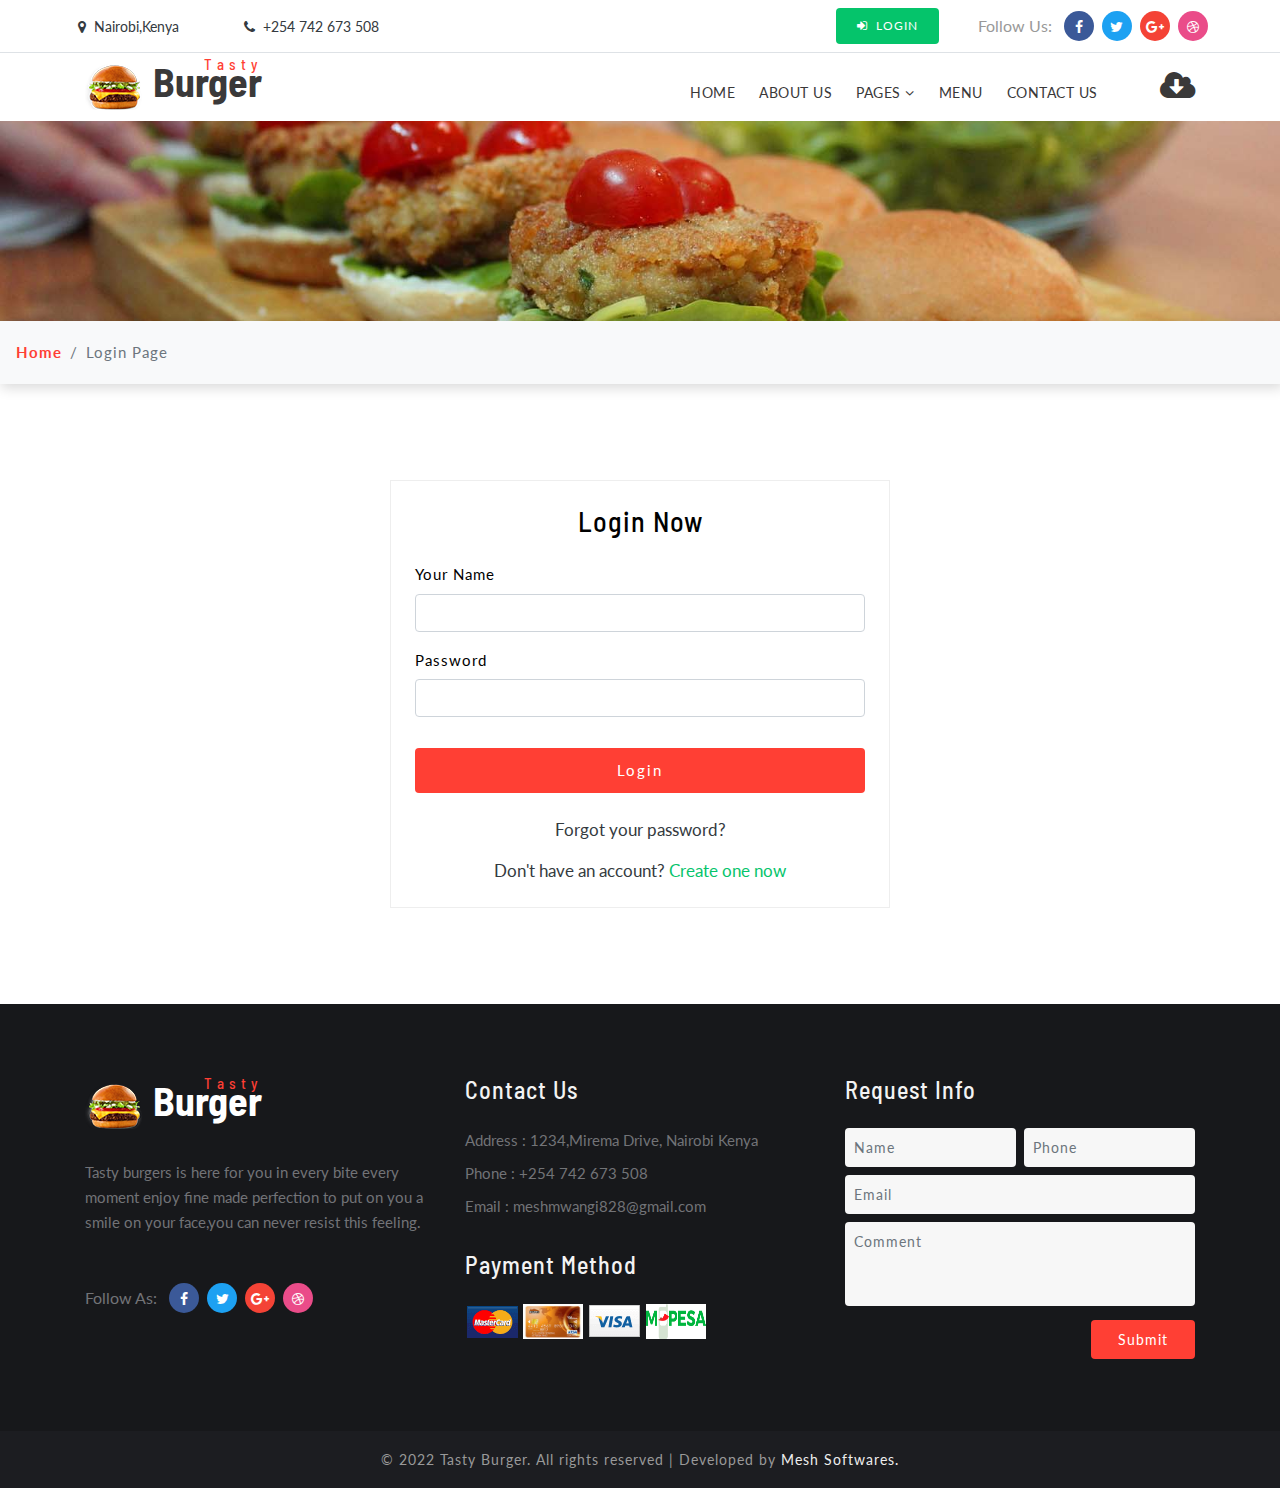
<file: login.html>
<!DOCTYPE html>
<html lang="zxx">

<head>
	<title>Tasty Burger Restaurants Category Bootstrap Responsive Web Template | Login Page :: W3layouts</title>
	<!-- Meta tag Keywords -->
	<meta name="viewport" content="width=device-width, initial-scale=1">
	<meta charset="UTF-8" />
	<meta name="keywords"/>
	<!--// Meta tag Keywords -->

	<!-- Custom-Files -->
	<link rel="stylesheet" href="css/bootstrap.css">
	<!-- Bootstrap-Core-CSS -->
	<link rel="stylesheet" href="css/style.css" type="text/css" media="all" />
	<!-- Style-CSS -->
	<link href="css/font-awesome.min.css" rel="stylesheet">
	<!-- Font-Awesome-Icons-CSS -->
	<!-- //Custom-Files -->

	<!-- Web-Fonts -->
	<link
		href="//fonts.googleapis.com/css?family=Lato:100,100i,300,300i,400,400i,700,700i,900,900i&amp;subset=latin-ext"
		rel="stylesheet">
	<link
		href="//fonts.googleapis.com/css?family=Barlow+Semi+Condensed:100,100i,200,200i,300,300i,400,400i,500,500i,600,600i,700,700i,800,800i,900,900i"
		rel="stylesheet">
	<!-- //Web-Fonts -->
</head>

<body>
	<!-- header -->
	<header id="home">
		<!-- top-bar -->
		<div class="top-bar py-2 border-bottom">
			<div class="container">
				<div class="row middle-flex">
					<div class="col-xl-7 col-md-5 top-social-agile mb-md-0 mb-1 text-lg-left text-center">
						<div class="row">
							<div class="col-xl-3 col-6 header-top_w3layouts">
								<p class="text-da">
									<span class="fa fa-map-marker mr-2"></span>Nairobi,Kenya
								</p>
							</div>
							<div class="col-xl-3 col-6 header-top_w3layouts">
								<p class="text-da">
									<span class="fa fa-phone mr-2"></span>+254 742 673  508
								</p>
							</div>
							<div class="col-xl-6"></div>
						</div>
					</div>
					<div class="col-xl-5 col-md-7 top-social-agile text-md-right text-center pr-sm-0 mt-md-0 mt-2">
						<div class="row middle-flex">
							<div class="col-lg-5 col-4 top-w3layouts p-md-0 text-right">
								<!-- login -->
								<a href="login.html" class="btn login-button-2 text-uppercase text-wh">
									<span class="fa fa-sign-in mr-2"></span>Login</a>
								<!-- //login -->
							</div>
							<div class="col-lg-7 col-8 social-grid-w3">
								<!-- social icons -->
								<ul class="top-right-info">
									<li>
										<p>Follow Us:</p>
									</li>
									<li class="facebook-w3">
										<a href="#facebook">
											<span class="fa fa-facebook-f"></span>
										</a>
									</li>
									<li class="twitter-w3">
										<a href="#twitter">
											<span class="fa fa-twitter"></span>
										</a>
									</li>
									<li class="google-w3">
										<a href="#google">
											<span class="fa fa-google-plus"></span>
										</a>
									</li>
									<li class="dribble-w3">
										<a href="#dribble">
											<span class="fa fa-dribbble"></span>
										</a>
									</li>
								</ul>
								<!-- //social icons -->
							</div>
						</div>
					</div>
				</div>
			</div>
		</div>
	</header>
	<!-- //top-bar -->

	<!-- header 2 -->
	<!-- navigation -->
	<div class="main-top py-1">
		<div class="container">
			<div class="nav-content">
				<!-- logo -->
				<h1>
					<a id="logo" class="logo" href="index.html">
						<img src="images/logo.png" alt="" class="img-fluid"><span>Tasty</span> Burger
					</a>
				</h1>
				<!-- //logo -->
				<!-- nav -->
				<div class="nav_web-dealingsls">
					<nav>
						<label for="drop" class="toggle">Menu</label>
						<input type="checkbox" id="drop" />
						<ul class="menu">
							<li><a href="index.html">Home</a></li>
							<li><a href="about.html">About Us</a></li>
							<li>
								<!-- First Tier Drop Down -->
								<label for="drop-3" class="toggle toogle-2">Pages <span class="fa fa-angle-down"
										aria-hidden="true"></span>
								</label>
								<a href="#pages">Pages <span class="fa fa-angle-down" aria-hidden="true"></span></a>
								<input type="checkbox" id="drop-3" />
								<ul>
									<li><a class="drop-text" href="index.html">Services</a></li>
									<li><a class="drop-text" href="about.html">Our Chefs</a></li>
									<li><a class="drop-text" href="index.html">Blog</a></li>
									<li><a class="drop-text" href="single.html">Single Page</a></li>
									<li><a class="drop-text" href="login.html">Login</a></li>
									<li><a class="drop-text" href="register.html">Register</a></li>
								</ul>
							</li>
							<li><a href="menu.html">Menu</a></li>
							<li><a href="contact.html">Contact Us</a></li>
							<li>
								<!-- login -->
								<a href="#" target="_blank" class="dwn-button ml-lg-5">
									<span class="fa fa-cloud-download mt-lg-0 mt-4" aria-hidden="true"></span>
								</a>
								<!-- //login -->
							</li>
						</ul>
					</nav>
				</div>
				<!-- //nav -->
			</div>
		</div>
	</div>
	<!-- //navigation -->
	<!-- //header 2 -->

	<!-- banner -->
	<div class="main-banner-2">

	</div>
	<!-- //banner -->
	<!-- page details -->
	<div class="breadcrumb-agile bg-light py-2">
		<ol class="breadcrumb bg-light m-0">
			<li class="breadcrumb-item">
				<a href="index.html">Home</a>
			</li>
			<li class="breadcrumb-item active" aria-current="page">Login Page</li>
		</ol>
	</div>
	<!-- //page details -->

	<!-- login -->
	<div class="login-contect py-5">
		<div class="container py-xl-5 py-3">
			<div class="login-body">
				<div class="login p-4 mx-auto">
					<h5 class="text-center mb-4">Login Now</h5>
					<form action="#" method="post">
						<div class="form-group">
							<label>Your Name</label>
							<input type="text" class="form-control" name="name" placeholder="" required="">
						</div>
						<div class="form-group">
							<label class="mb-2">Password</label>
							<input type="password" class="form-control" name="password" placeholder="" required="">
						</div>
						<button type="submit" class="btn submit mb-4">Login</button>
						<p class="forgot-w3ls text-center mb-3">
							<a href="#" class="text-da">Forgot your password?</a>
						</p>
						<p class="account-w3ls text-center text-da">
							Don't have an account?
							<a href="register.html">Create one now</a>
						</p>
					</form>
				</div>
			</div>
		</div>
	</div>
	<!-- //login -->

	<!-- footer -->
	<footer class="py-5">
		<div class="container py-xl-4">
			<div class="row footer-top">
				<div class="col-lg-4 footer-grid_section_1its footer-text">
					<!-- logo -->
					<h2>
						<a class="logo text-wh" href="index.html">
							<img src="images/logo.png" alt="" class="img-fluid"><span>Tasty</span> Burger
						</a>
					</h2>
					<!-- //logo -->
					<p class="mt-lg-4 mt-3 mb-lg-5 mb-4">Tasty burgers is here for you in every bite every
						moment
						enjoy fine made perfection
						to put on you
						a smile on your face,you can never resist this feeling.</p>
					<!-- social icons -->
					<ul class="top-right-info">
						<li>
							<p>Follow As:</p>
						</li>
						<li class="facebook-w3">
							<a href="#facebbok">
								<span class="fa fa-facebook-f"></span>
							</a>
						</li>
						<li class="twitter-w3">
							<a href="#twitter">
								<span class="fa fa-twitter"></span>
							</a>
						</li>
						<li class="google-w3">
							<a href="#google">
								<span class="fa fa-google-plus"></span>
							</a>
						</li>
						<li class="dribble-w3">
							<a href="#dribble">
								<span class="fa fa-dribbble"></span>
							</a>
						</li>
					</ul>
					<!-- //social icons -->
				</div>
				<div class="col-lg-4 footer-grid_section_1its my-lg-0 my-sm-4 my-4">
					<div class="footer-title">
						<h3>Contact Us</h3>
					</div>
					<div class="footer-text mt-4">
						<p>Address : 1234,Mirema Drive, Nairobi Kenya</p>
						<p class="my-2">Phone : +254 742 673  508</p>
						<p>Email : <a href="mailto:info@example.com">meshmwangi828@gmail.com</a></p>
					</div>
					<div class="footer-title mt-4 pt-md-2">
						<h3>Payment Method</h3>
					</div>
					<ul class="list-unstyled payment-links mt-4">
						<li>
							<a href="login.html"><img src="images/pay2.png" alt=""></a>
						</li>
						<li>
							<a href="login.html"><img src="images/equityjpeg" alt=""style="height:35px;width:60px;"></a>
						</li>
						<li>
							<a href="login.html"><img src="images/pay1.png" alt=""></a>
						</li>
						<li>
							<a href="login.html"><img src="images/mpesa.png" alt=""style="height:35px;width:60px;"></a>
						</li>
					</ul>
				</div>
				<div class="col-lg-4 footer-grid_section_1its">
					<div class="footer-title">
						<h3>Request Info</h3>
					</div>
					<div class="info-form-right mt-4 p-0">
						<form action="#" method="post">
							<div class="row">
								<div class="col-lg-6 form-group mb-2 pr-lg-1">
									<input type="text" class="form-control" name="Name" placeholder="Name" required="">
								</div>
								<div class="col-lg-6 form-group mb-2 pl-lg-1">
									<input type="text" class="form-control" name="Phone" placeholder="Phone"
										required="">
								</div>
							</div>
							<div class="form-group mb-2">
								<input type="email" class="form-control" name="Email" placeholder="Email" required="">
							</div>
							<div class="form-group mb-2">
								<textarea name="Comment" class="form-control" placeholder="Comment"
									required=""></textarea>
							</div>
							<button type="submit" class="btn submit-contact ml-auto">Submit</button>
						</form>
					</div>
				</div>
			</div>
		</div>
	</footer>
	<!-- //footer -->
	<!-- copyright -->
	<div class="cpy-right text-center py-3">
		<p>© 2022 Tasty Burger. All rights reserved | Developed by
			<a href="#"> Mesh Softwares.</a>
		</p>
	</div>
	<!-- //copyright -->

</body>

</html>
</file>
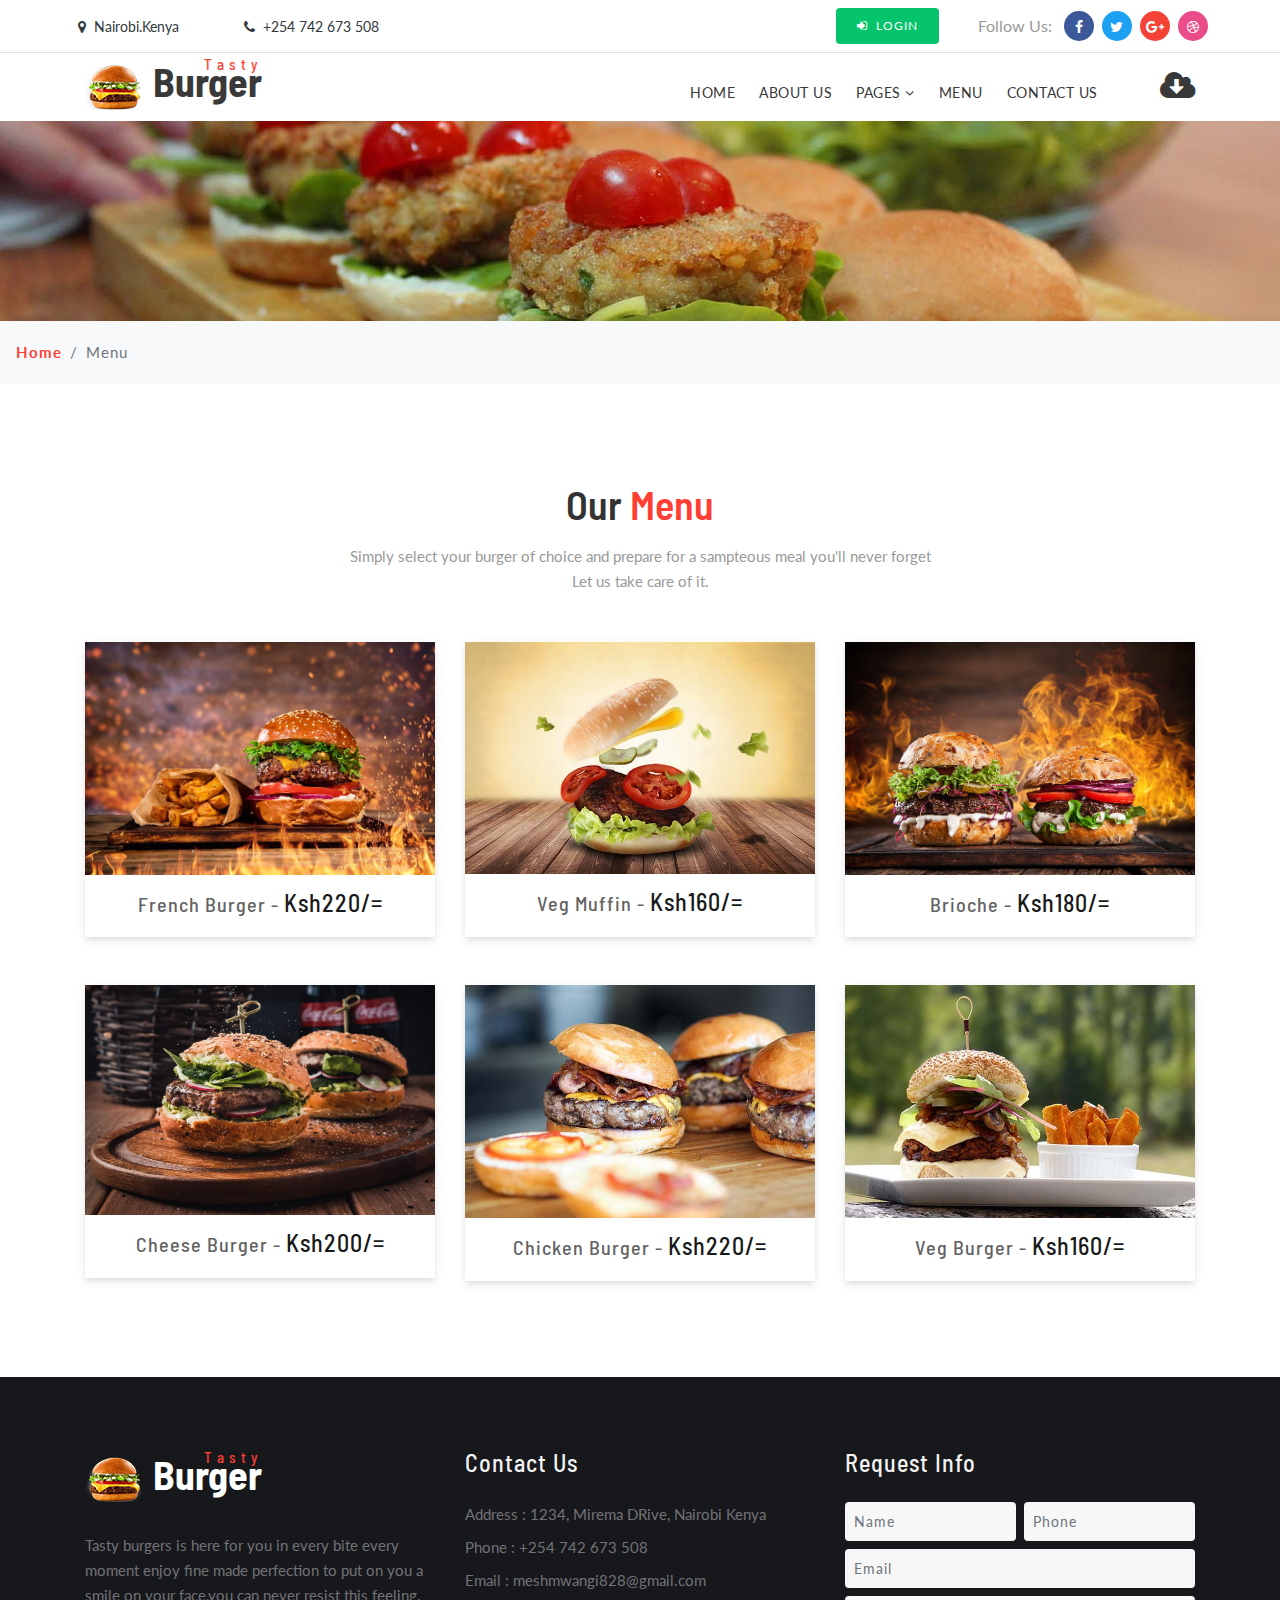
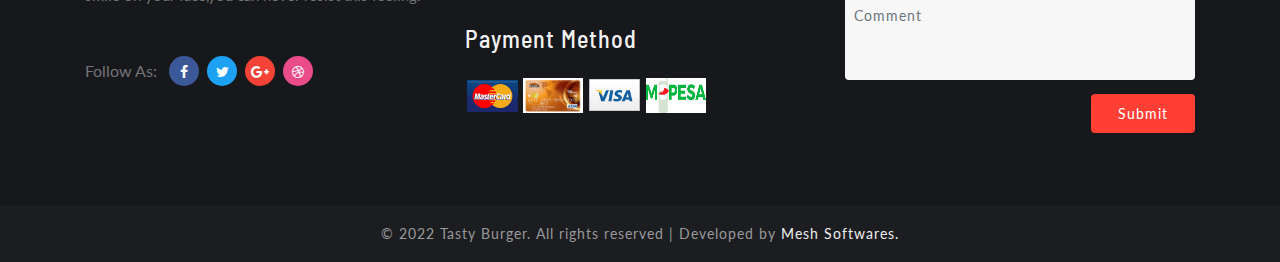
<file: menu.html>
<!DOCTYPE html>
<html lang="zxx">

<head>
	<title>Tasty Burger Restaurants Category Bootstrap Responsive Web Template | Menu :: W3layouts</title>
	<!-- Meta tag Keywords -->
	<meta name="viewport" content="width=device-width, initial-scale=1">
	<meta charset="UTF-8" />
	<meta name="keywords"/>
	<!--// Meta tag Keywords -->

	<!-- Custom-Files -->
	<link rel="stylesheet" href="css/bootstrap.css">
	<!-- Bootstrap-Core-CSS -->
	<link rel="stylesheet" href="css/style.css" type="text/css" media="all" />
	<!-- Style-CSS -->
	<link href="css/font-awesome.min.css" rel="stylesheet">
	<!-- Font-Awesome-Icons-CSS -->
	<!-- //Custom-Files -->

	<!-- Web-Fonts -->
	<link
		href="//fonts.googleapis.com/css?family=Lato:100,100i,300,300i,400,400i,700,700i,900,900i&amp;subset=latin-ext"
		rel="stylesheet">
	<link
		href="//fonts.googleapis.com/css?family=Barlow+Semi+Condensed:100,100i,200,200i,300,300i,400,400i,500,500i,600,600i,700,700i,800,800i,900,900i"
		rel="stylesheet">
	<!-- //Web-Fonts -->
</head>

<body>
	<!-- header -->
	<header id="home">
		<!-- top-bar -->
		<div class="top-bar py-2 border-bottom">
			<div class="container">
				<div class="row middle-flex">
					<div class="col-xl-7 col-md-5 top-social-agile mb-md-0 mb-1 text-lg-left text-center">
						<div class="row">
							<div class="col-xl-3 col-6 header-top_w3layouts">
								<p class="text-da">
									<span class="fa fa-map-marker mr-2"></span>Nairobi.Kenya
								</p>
							</div>
							<div class="col-xl-3 col-6 header-top_w3layouts">
								<p class="text-da">
									<span class="fa fa-phone mr-2"></span>+254 742 673  508
								</p>
							</div>
							<div class="col-xl-6"></div>
						</div>
					</div>
					<div class="col-xl-5 col-md-7 top-social-agile text-md-right text-center pr-sm-0 mt-md-0 mt-2">
						<div class="row middle-flex">
							<div class="col-lg-5 col-4 top-w3layouts p-md-0 text-right">
								<!-- login -->
								<a href="login.html" class="btn login-button-2 text-uppercase text-wh">
									<span class="fa fa-sign-in mr-2"></span>Login</a>
								<!-- //login -->
							</div>
							<div class="col-lg-7 col-8 social-grid-w3">
								<!-- social icons -->
								<ul class="top-right-info">
									<li>
										<p>Follow Us:</p>
									</li>
									<li class="facebook-w3">
										<a href="#facebook">
											<span class="fa fa-facebook-f"></span>
										</a>
									</li>
									<li class="twitter-w3">
										<a href="#twitter">
											<span class="fa fa-twitter"></span>
										</a>
									</li>
									<li class="google-w3">
										<a href="#google">
											<span class="fa fa-google-plus"></span>
										</a>
									</li>
									<li class="dribble-w3">
										<a href="#dribble">
											<span class="fa fa-dribbble"></span>
										</a>
									</li>
								</ul>
								<!-- //social icons -->
							</div>
						</div>
					</div>
				</div>
			</div>
		</div>
	</header>
	<!-- //top-bar -->

	<!-- header 2 -->
	<!-- navigation -->
	<div class="main-top py-1">
		<div class="container">
			<div class="nav-content">
				<!-- logo -->
				<h1>
					<a id="logo" class="logo" href="index.html">
						<img src="images/logo.png" alt="" class="img-fluid"><span>Tasty</span> Burger
					</a>
				</h1>
				<!-- //logo -->
				<!-- nav -->
				<div class="nav_web-dealingsls">
					<nav>
						<label for="drop" class="toggle">Menu</label>
						<input type="checkbox" id="drop" />
						<ul class="menu">
							<li><a href="index.html">Home</a></li>
							<li><a href="about.html">About Us</a></li>
							<li>
								<!-- First Tier Drop Down -->
								<label for="drop-3" class="toggle toogle-2">Pages <span class="fa fa-angle-down"
										aria-hidden="true"></span>
								</label>
								<a href="#pages">Pages <span class="fa fa-angle-down" aria-hidden="true"></span></a>
								<input type="checkbox" id="drop-3" />
								<ul>
									<li><a class="drop-text" href="index.html">Services</a></li>
									<li><a class="drop-text" href="about.html">Our Chefs</a></li>
									<li><a class="drop-text" href="index.html">Blog</a></li>
									<li><a class="drop-text" href="single.html">Single Page</a></li>
									<li><a class="drop-text" href="login.html">Login</a></li>
									<li><a class="drop-text" href="register.html">Register</a></li>
								</ul>
							</li>
							<li><a href="menu.html">Menu</a></li>
							<li><a href="contact.html">Contact Us</a></li>
							<li>
								<!-- login -->
								<a href="#" target="_blank" class="dwn-button ml-lg-5">
									<span class="fa fa-cloud-download mt-lg-0 mt-4" aria-hidden="true"></span>
								</a>
								<!-- //login -->
							</li>
						</ul>
					</nav>
				</div>
				<!-- //nav -->
			</div>
		</div>
	</div>
	<!-- //navigation -->
	<!-- //header 2 -->

	<!-- banner -->
	<div class="main-banner-2">

	</div>
	<!-- //banner -->
	<!-- page details -->
	<div class="breadcrumb-agile bg-light py-2">
		<ol class="breadcrumb bg-light m-0">
			<li class="breadcrumb-item">
				<a href="index.html">Home</a>
			</li>
			<li class="breadcrumb-item active" aria-current="page">Menu</li>
		</ol>
	</div>
	<!-- //page details -->

	<!-- menu -->
	<section class="portfolio py-5">
		<div class="container py-xl-5 py-lg-3">
			<div class="title-section text-center mb-md-5 mb-4">
				<h3 class="w3ls-title mb-3">Our <span>Menu</span></h3>
				<p class="titile-para-text mx-auto">Simply select your burger of choice and prepare for a sampteous meal you'll never forget
					Let us take care of it.
					</p>
			</div>
			<div class="row mt-4">
				<div class="col-md-4">
					<div class="gallery-demo">
						<a href="#gal1">
							<img src="images/step1.jpg" alt=" " class="img-fluid" />
							<h4 class="p-mask">French Burger - <span>Ksh220/=</span></h4>
						</a>
					</div>
				</div>
				<div class="col-md-4 mt-md-0 mt-4">
					<div class="gallery-demo">
						<a href="#gal2">
							<img src="images/blog2.jpg" alt=" " class="img-fluid" />
							<h4 class="p-mask">Veg Muffin - <span>Ksh160/=</span></h4>
						</a>
					</div>
				</div>
				<div class="col-md-4 mt-md-0 mt-4">
					<div class="gallery-demo">
						<a href="#gal3">
							<img src="images/step3.jpg" alt=" " class="img-fluid" />
							<h4 class="p-mask">Brioche - <span>Ksh180/=</span></h4>
						</a>
					</div>
				</div>
			</div>
			<div class="row mt-md-5">
				<div class="col-md-4 mt-md-0 mt-4">
					<div class="gallery-demo">
						<a href="#gal4">
							<img src="images/face1.jpg" alt=" " class="img-fluid" style="height:230px;width:400px;"/>
							<h4 class="p-mask">Cheese Burger - <span>Ksh200/=</span></h4>
						</a>
					</div>
				</div>
				<div class="col-md-4 mt-md-0 mt-4">
					<div class="gallery-demo">
						<a href="#gal5">
							<img src="images/g2.jpg" alt=" " class="img-fluid" />
							<h4 class="p-mask">Chicken Burger - <span>Ksh220/=</span></h4>
						</a>
					</div>
				</div>
				<div class="col-md-4 mt-md-0 mt-4">
					<div class="gallery-demo">
						<a href="#gal6">
							<img src="images/g3.jpg" alt=" " class="img-fluid" />
							<h4 class="p-mask">Veg Burger - <span>Ksh160/=</span></h4>
						</a>
					</div>
				</div>
			</div>
		</div>
	</section>

	<!-- gallery model-->
	<!-- gallery popup 1 -->
	<div id="gal1" class="pop-overlay">
		<div class="popup">
			<img class="img-fluid" src="images/blog1.jpg" alt="">
			<h4 class="p-mask">French Burger - - <span>$22</span></h4>
			<a href="login.html" class="button-w3ls active mt-3">Order Now
				<span class="fa fa-caret-right ml-1" aria-hidden="true"></span>
			</a>
			<a class="close" href="#gallery">×</a>
		</div>
	</div>
	<!-- //gallery popup 1 -->
	<!-- gallery popup 2 -->
	<div id="gal2" class="pop-overlay">
		<div class="popup">
			<img class="img-fluid" src="images/blog2.jpg" alt="">
			<h4 class="p-mask">Veg Muffin - <span>$16</span></h4>
			<a href="login.html" class="button-w3ls active mt-3">Order Now
				<span class="fa fa-caret-right ml-1" aria-hidden="true"></span>
			</a>
			<a class="close" href="#gallery">×</a>
		</div>
	</div>
	<!-- //gallery popup 2 -->
	<!-- gallery popup 3 -->
	<div id="gal3" class="pop-overlay">
		<div class="popup">
			<img class="img-fluid" src="images/blog3.jpg" alt="">
			<h4 class="p-mask">Brioche - <span>$18</span></h4>
			<a href="login.html" class="button-w3ls active mt-3">Order Now
				<span class="fa fa-caret-right ml-1" aria-hidden="true"></span>
			</a>
			<a class="close" href="#gallery">×</a>
		</div>
	</div>
	<!-- //gallery popup 3 -->
	<!-- gallery popup 4 -->
	<div id="gal4" class="pop-overlay">
		<div class="popup">
			<img class="img-fluid" src="images/g1.jpg" alt="">
			<h4 class="p-mask">Cheese Burger - <span>$20</span></h4>
			<a href="login.html" class="button-w3ls active mt-3">Order Now
				<span class="fa fa-caret-right ml-1" aria-hidden="true"></span>
			</a>
			<a class="close" href="#gallery">×</a>
		</div>
	</div>
	<!-- //gallery popup 4 -->
	<!-- gallery popup 5 -->
	<div id="gal5" class="pop-overlay">
		<div class="popup">
			<img class="img-fluid" src="images/g2.jpg" alt="">
			<h4 class="p-mask">Chicken Burger - <span>$22</span></h4>
			<a href="login.html" class="button-w3ls active mt-3">Order Now
				<span class="fa fa-caret-right ml-1" aria-hidden="true"></span>
			</a>
			<a class="close" href="#gallery">×</a>
		</div>
	</div>
	<!-- //gallery popup 5 -->
	<!-- gallery popup 6 -->
	<div id="gal6" class="pop-overlay">
		<div class="popup">
			<img class="img-fluid" src="images/g3.jpg" alt="">
			<h4 class="p-mask">Veg Burger - <span>$16</span></h4>
			<a href="login.html" class="button-w3ls active mt-3">Order Now
				<span class="fa fa-caret-right ml-1" aria-hidden="true"></span>
			</a>
			<a class="close" href="#gallery">×</a>
		</div>
	</div>
	<!-- //gallery popup 6 -->
	<!-- //menu -->

	<!-- footer -->
	<footer class="py-5">
		<div class="container py-xl-4">
			<div class="row footer-top">
				<div class="col-lg-4 footer-grid_section_1its footer-text">
					<!-- logo -->
					<h2>
						<a class="logo text-wh" href="index.html">
							<img src="images/logo.png" alt="" class="img-fluid"><span>Tasty</span> Burger
						</a>
					</h2>
					<!-- //logo -->
					<p class="mt-lg-4 mt-3 mb-lg-5 mb-4">Tasty burgers is here for you in every bite every
						moment
						enjoy fine made perfection
						to put on you
						a smile on your face,you can never resist this feeling.</p>
					<!-- social icons -->
					<ul class="top-right-info">
						<li>
							<p>Follow As:</p>
						</li>
						<li class="facebook-w3">
							<a href="#facebbok">
								<span class="fa fa-facebook-f"></span>
							</a>
						</li>
						<li class="twitter-w3">
							<a href="#twitter">
								<span class="fa fa-twitter"></span>
							</a>
						</li>
						<li class="google-w3">
							<a href="#google">
								<span class="fa fa-google-plus"></span>
							</a>
						</li>
						<li class="dribble-w3">
							<a href="#dribble">
								<span class="fa fa-dribbble"></span>
							</a>
						</li>
					</ul>
					<!-- //social icons -->
				</div>
				<div class="col-lg-4 footer-grid_section_1its my-lg-0 my-sm-4 my-4">
					<div class="footer-title">
						<h3>Contact Us</h3>
					</div>
					<div class="footer-text mt-4">
						<p>Address : 1234, Mirema DRive, Nairobi Kenya</p>
						<p class="my-2">Phone : +254 742 673 508</p>
						<p>Email : <a href="mailto:info@example.com">meshmwangi828@gmail.com</a></p>
					</div>
					<div class="footer-title mt-4 pt-md-2">
						<h3>Payment Method</h3>
					</div>
					<ul class="list-unstyled payment-links mt-4">
						<li>
							<a href="login.html"><img src="images/pay2.png" alt=""></a>
						</li>
						<li>
							<a href="login.html"><img src="images/equityjpeg" alt=""style="height:35px;width:60px;"></a>
						</li>
						<li>
							<a href="login.html"><img src="images/pay1.png" alt=""></a>
						</li>
						<li>
							<a href="login.html"><img src="images/mpesa.png" alt=""style="height:35px;width:60px;"></a>
						</li>
					</ul>
				</div>
				<div class="col-lg-4 footer-grid_section_1its">
					<div class="footer-title">
						<h3>Request Info</h3>
					</div>
					<div class="info-form-right mt-4 p-0">
						<form action="#" method="post">
							<div class="row">
								<div class="col-lg-6 form-group mb-2 pr-lg-1">
									<input type="text" class="form-control" name="Name" placeholder="Name" required="">
								</div>
								<div class="col-lg-6 form-group mb-2 pl-lg-1">
									<input type="text" class="form-control" name="Phone" placeholder="Phone"
										required="">
								</div>
							</div>
							<div class="form-group mb-2">
								<input type="email" class="form-control" name="Email" placeholder="Email" required="">
							</div>
							<div class="form-group mb-2">
								<textarea name="Comment" class="form-control" placeholder="Comment"
									required=""></textarea>
							</div>
							<button type="submit" class="btn submit-contact ml-auto">Submit</button>
						</form>
					</div>
				</div>
			</div>
		</div>
	</footer>
	<!-- //footer -->
	<!-- copyright -->
	<div class="cpy-right text-center py-3">
		<p>© 2022 Tasty Burger. All rights reserved | Developed by
			<a href="#">Mesh Softwares.</a>
		</p>
	</div>
	<!-- //copyright -->
	<!-- move top icon -->
	<a href="#home" class="move-top text-center">
		<span class="fa fa-level-up" aria-hidden="true"></span>
	</a>
	<!-- //move top icon -->

</body>

</html>
</file>
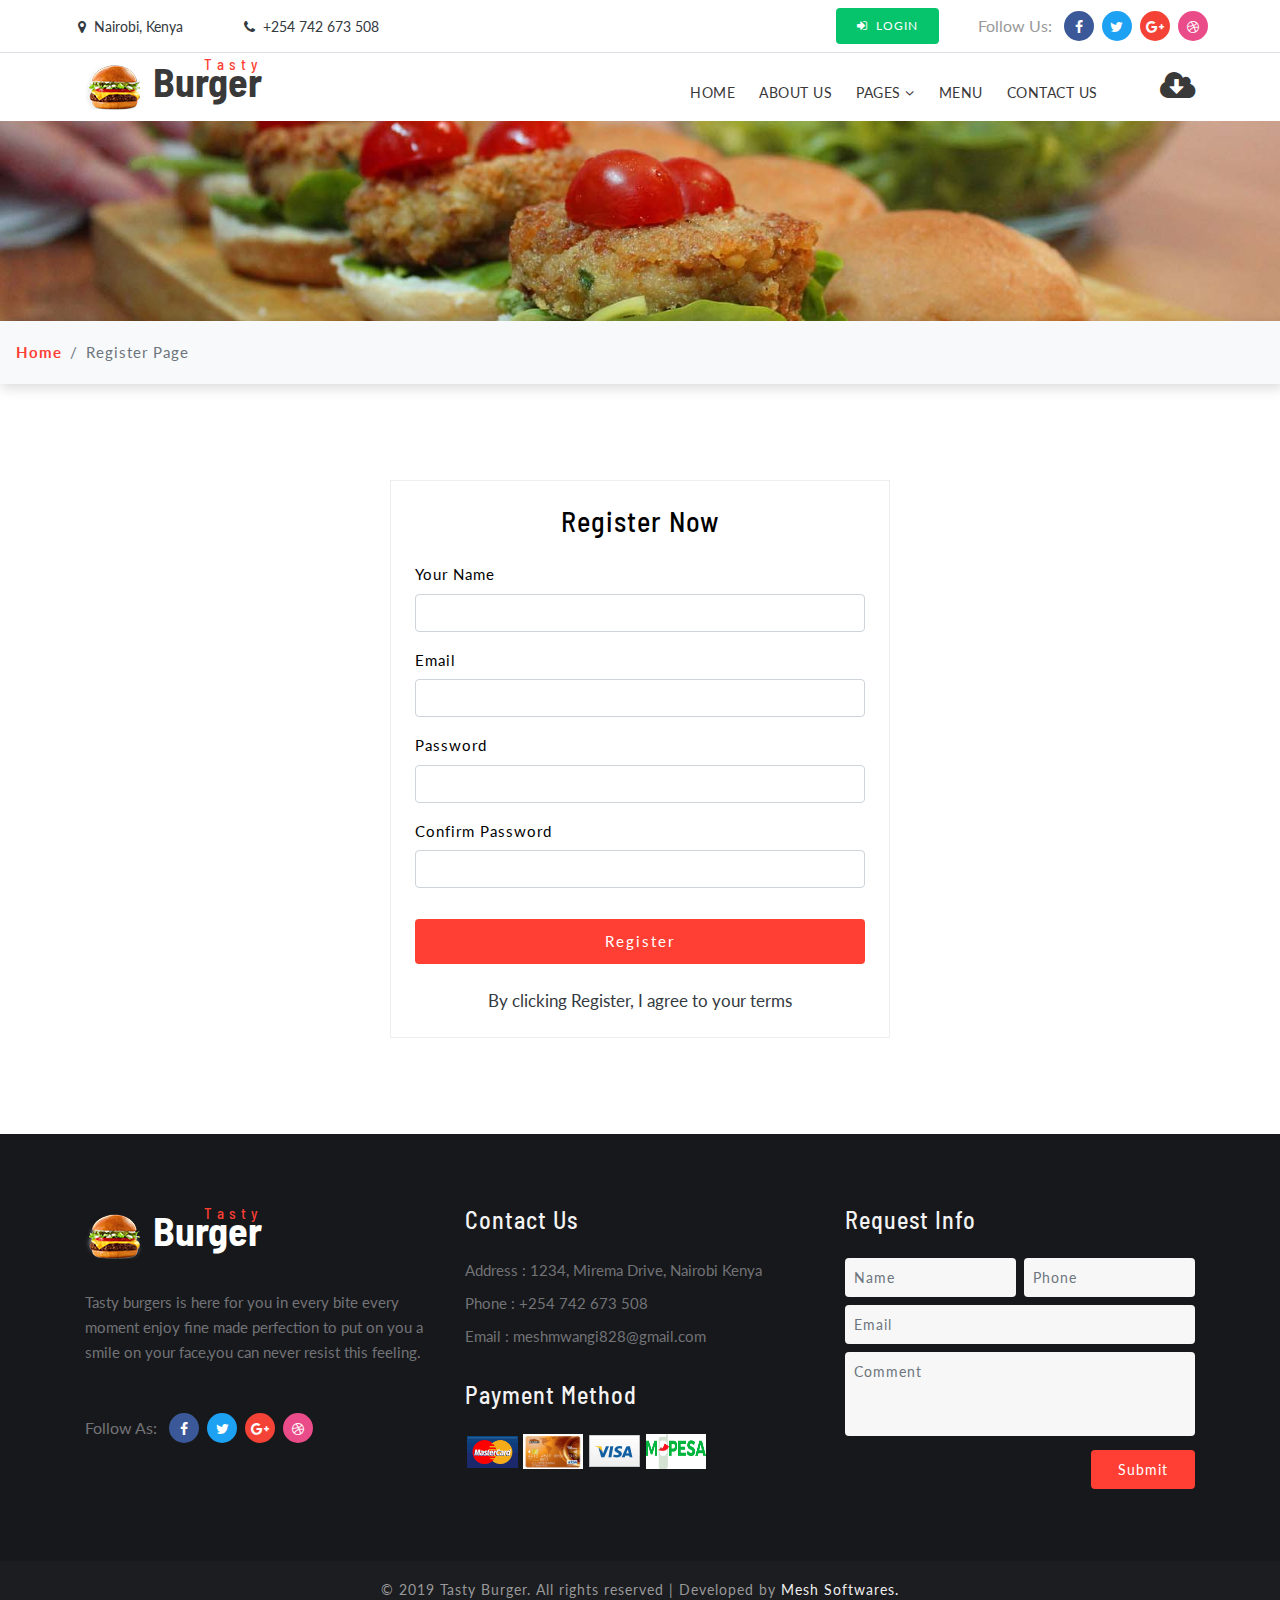
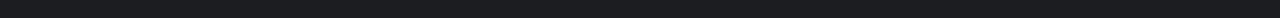
<file: register.html>
<!DOCTYPE html>
<html lang="zxx">

<head>
	<title>Tasty Burgers</title>
	<!-- Meta tag Keywords -->
	<meta name="viewport" content="width=device-width, initial-scale=1">
	<meta charset="UTF-8" />
	<meta name="keywords"/>
	<!--// Meta tag Keywords -->

	<!-- Custom-Files -->
	<link rel="stylesheet" href="css/bootstrap.css">
	<!-- Bootstrap-Core-CSS -->
	<link rel="stylesheet" href="css/style.css" type="text/css" media="all" />
	<!-- Style-CSS -->
	<link href="css/font-awesome.min.css" rel="stylesheet">
	<!-- Font-Awesome-Icons-CSS -->
	<!-- //Custom-Files -->

	<!-- Web-Fonts -->
	<link
		href="//fonts.googleapis.com/css?family=Lato:100,100i,300,300i,400,400i,700,700i,900,900i&amp;subset=latin-ext"
		rel="stylesheet">
	<link
		href="//fonts.googleapis.com/css?family=Barlow+Semi+Condensed:100,100i,200,200i,300,300i,400,400i,500,500i,600,600i,700,700i,800,800i,900,900i"
		rel="stylesheet">
	<!-- //Web-Fonts -->
</head>

<body>
	<!-- header -->
	<header id="home">
		<!-- top-bar -->
		<div class="top-bar py-2 border-bottom">
			<div class="container">
				<div class="row middle-flex">
					<div class="col-xl-7 col-md-5 top-social-agile mb-md-0 mb-1 text-lg-left text-center">
						<div class="row">
							<div class="col-xl-3 col-6 header-top_w3layouts">
								<p class="text-da">
									<span class="fa fa-map-marker mr-2"></span>Nairobi, Kenya
								</p>
							</div>
							<div class="col-xl-3 col-6 header-top_w3layouts">
								<p class="text-da">
									<span class="fa fa-phone mr-2"></span>+254 742 673  508
								</p>
							</div>
							<div class="col-xl-6"></div>
						</div>
					</div>
					<div class="col-xl-5 col-md-7 top-social-agile text-md-right text-center pr-sm-0 mt-md-0 mt-2">
						<div class="row middle-flex">
							<div class="col-lg-5 col-4 top-w3layouts p-md-0 text-right">
								<!-- login -->
								<a href="login.html" class="btn login-button-2 text-uppercase text-wh">
									<span class="fa fa-sign-in mr-2"></span>Login</a>
								<!-- //login -->
							</div>
							<div class="col-lg-7 col-8 social-grid-w3">
								<!-- social icons -->
								<ul class="top-right-info">
									<li>
										<p>Follow Us:</p>
									</li>
									<li class="facebook-w3">
										<a href="#facebook">
											<span class="fa fa-facebook-f"></span>
										</a>
									</li>
									<li class="twitter-w3">
										<a href="#twitter">
											<span class="fa fa-twitter"></span>
										</a>
									</li>
									<li class="google-w3">
										<a href="#google">
											<span class="fa fa-google-plus"></span>
										</a>
									</li>
									<li class="dribble-w3">
										<a href="#dribble">
											<span class="fa fa-dribbble"></span>
										</a>
									</li>
								</ul>
								<!-- //social icons -->
							</div>
						</div>
					</div>
				</div>
			</div>
		</div>
	</header>
	<!-- //top-bar -->

	<!-- header 2 -->
	<!-- navigation -->
	<div class="main-top py-1">
		<div class="container">
			<div class="nav-content">
				<!-- logo -->
				<h1>
					<a id="logo" class="logo" href="index.html">
						<img src="images/logo.png" alt="" class="img-fluid"><span>Tasty</span> Burger
					</a>
				</h1>
				<!-- //logo -->
				<!-- nav -->
				<div class="nav_web-dealingsls">
					<nav>
						<label for="drop" class="toggle">Menu</label>
						<input type="checkbox" id="drop" />
						<ul class="menu">
							<li><a href="index.html">Home</a></li>
							<li><a href="about.html">About Us</a></li>
							<li>
								<!-- First Tier Drop Down -->
								<label for="drop-3" class="toggle toogle-2">Pages <span class="fa fa-angle-down"
										aria-hidden="true"></span>
								</label>
								<a href="#pages">Pages <span class="fa fa-angle-down" aria-hidden="true"></span></a>
								<input type="checkbox" id="drop-3" />
								<ul>
									<li><a class="drop-text" href="index.html">Services</a></li>
									<li><a class="drop-text" href="about.html">Our Chefs</a></li>
									<li><a class="drop-text" href="index.html">Blog</a></li>
									<li><a class="drop-text" href="single.html">Single Page</a></li>
									<li><a class="drop-text" href="login.html">Login</a></li>
									<li><a class="drop-text" href="register.html">Register</a></li>
								</ul>
							</li>
							<li><a href="menu.html">Menu</a></li>
							<li><a href="contact.html">Contact Us</a></li>
							<li>
								<!-- login -->
								<a href="#" target="_blank" class="dwn-button ml-lg-5">
									<span class="fa fa-cloud-download mt-lg-0 mt-4" aria-hidden="true"></span>
								</a>
								<!-- //login -->
							</li>
						</ul>
					</nav>
				</div>
				<!-- //nav -->
			</div>
		</div>
	</div>
	<!-- //navigation -->
	<!-- //header 2 -->

	<!-- banner -->
	<div class="main-banner-2">

	</div>
	<!-- //banner -->
	<!-- page details -->
	<div class="breadcrumb-agile bg-light py-2">
		<ol class="breadcrumb bg-light m-0">
			<li class="breadcrumb-item">
				<a href="index.html">Home</a>
			</li>
			<li class="breadcrumb-item active" aria-current="page">Register Page</li>
		</ol>
	</div>
	<!-- //page details -->

	<!-- login -->
	<div class="login-contect py-5">
		<div class="container py-xl-5 py-3">
			<div class="login-body">
				<div class="login p-4 mx-auto">
					<h5 class="text-center mb-4">Register Now</h5>
					<form action="#" method="post">
						<div class="form-group">
							<label>Your Name</label>
							<input type="text" class="form-control" name="name" placeholder="" required="">
						</div>
						<div class="form-group">
							<label>Email</label>
							<input type="email" class="form-control" name="email" placeholder="" required="">
						</div>
						<div class="form-group">
							<label class="mb-2">Password</label>
							<input type="password" class="form-control" name="password" id="password1" placeholder=""
								required="">
						</div>
						<div class="form-group">
							<label>Confirm Password</label>
							<input type="password" class="form-control" name="password" id="password2" placeholder=""
								required="">
						</div>
						<button type="submit" class="btn submit mb-4">Register</button>
						<p class="text-center">
							<a href="#" class="text-da">By clicking Register, I agree to your terms</a>
						</p>
					</form>
				</div>
			</div>
		</div>
	</div>
	<!-- //login -->

	<!-- footer -->
	<footer class="py-5">
		<div class="container py-xl-4">
			<div class="row footer-top">
				<div class="col-lg-4 footer-grid_section_1its footer-text">
					<!-- logo -->
					<h2>
						<a class="logo text-wh" href="index.html">
							<img src="images/logo.png" alt="" class="img-fluid"><span>Tasty</span> Burger
						</a>
					</h2>
					<!-- //logo -->
					<p class="mt-lg-4 mt-3 mb-lg-5 mb-4">Tasty burgers is here for you in every bite every
						moment
						enjoy fine made perfection
						to put on you
						a smile on your face,you can never resist this feeling.</p>
					<!-- social icons -->
					<ul class="top-right-info">
						<li>
							<p>Follow As:</p>
						</li>
						<li class="facebook-w3">
							<a href="#facebbok">
								<span class="fa fa-facebook-f"></span>
							</a>
						</li>
						<li class="twitter-w3">
							<a href="#twitter">
								<span class="fa fa-twitter"></span>
							</a>
						</li>
						<li class="google-w3">
							<a href="#google">
								<span class="fa fa-google-plus"></span>
							</a>
						</li>
						<li class="dribble-w3">
							<a href="#dribble">
								<span class="fa fa-dribbble"></span>
							</a>
						</li>
					</ul>
					<!-- //social icons -->
				</div>
				<div class="col-lg-4 footer-grid_section_1its my-lg-0 my-sm-4 my-4">
					<div class="footer-title">
						<h3>Contact Us</h3>
					</div>
					<div class="footer-text mt-4">
						<p>Address : 1234, Mirema Drive, Nairobi Kenya</p>
						<p class="my-2">Phone : +254 742 673  508</p>
						<p>Email : <a href="mailto:info@example.com">meshmwangi828@gmail.com</a></p>
					</div>
					<div class="footer-title mt-4 pt-md-2">
						<h3>Payment Method</h3>
					</div>
					<ul class="list-unstyled payment-links mt-4">
						<li>
							<a href="login.html"><img src="images/pay2.png" alt=""></a>
						</li>
						<li>
							<a href="login.html"><img src="images/equityjpeg" alt=""style="height:35px;width:60px;"></a>
						</li>
						<li>
							<a href="login.html"><img src="images/pay1.png" alt=""></a>
						</li>
						<li>
							<a href="login.html"><img src="images/mpesa.png" alt=""style="height:35px;width:60px;"></a>
						</li>
					</ul>
				</div>
				<div class="col-lg-4 footer-grid_section_1its">
					<div class="footer-title">
						<h3>Request Info</h3>
					</div>
					<div class="info-form-right mt-4 p-0">
						<form action="#" method="post">
							<div class="row">
								<div class="col-lg-6 form-group mb-2 pr-lg-1">
									<input type="text" class="form-control" name="Name" placeholder="Name" required="">
								</div>
								<div class="col-lg-6 form-group mb-2 pl-lg-1">
									<input type="text" class="form-control" name="Phone" placeholder="Phone"
										required="">
								</div>
							</div>
							<div class="form-group mb-2">
								<input type="email" class="form-control" name="Email" placeholder="Email" required="">
							</div>
							<div class="form-group mb-2">
								<textarea name="Comment" class="form-control" placeholder="Comment"
									required=""></textarea>
							</div>
							<button type="submit" class="btn submit-contact ml-auto">Submit</button>
						</form>
					</div>
				</div>
			</div>
		</div>
	</footer>
	<!-- //footer -->
	<!-- copyright -->
	<div class="cpy-right text-center py-3">
		<p>© 2019 Tasty Burger. All rights reserved | Developed by
			<a href="#"> Mesh Softwares.</a>
		</p>
	</div>
	<!-- //copyright -->

</body>

</html>
</file>
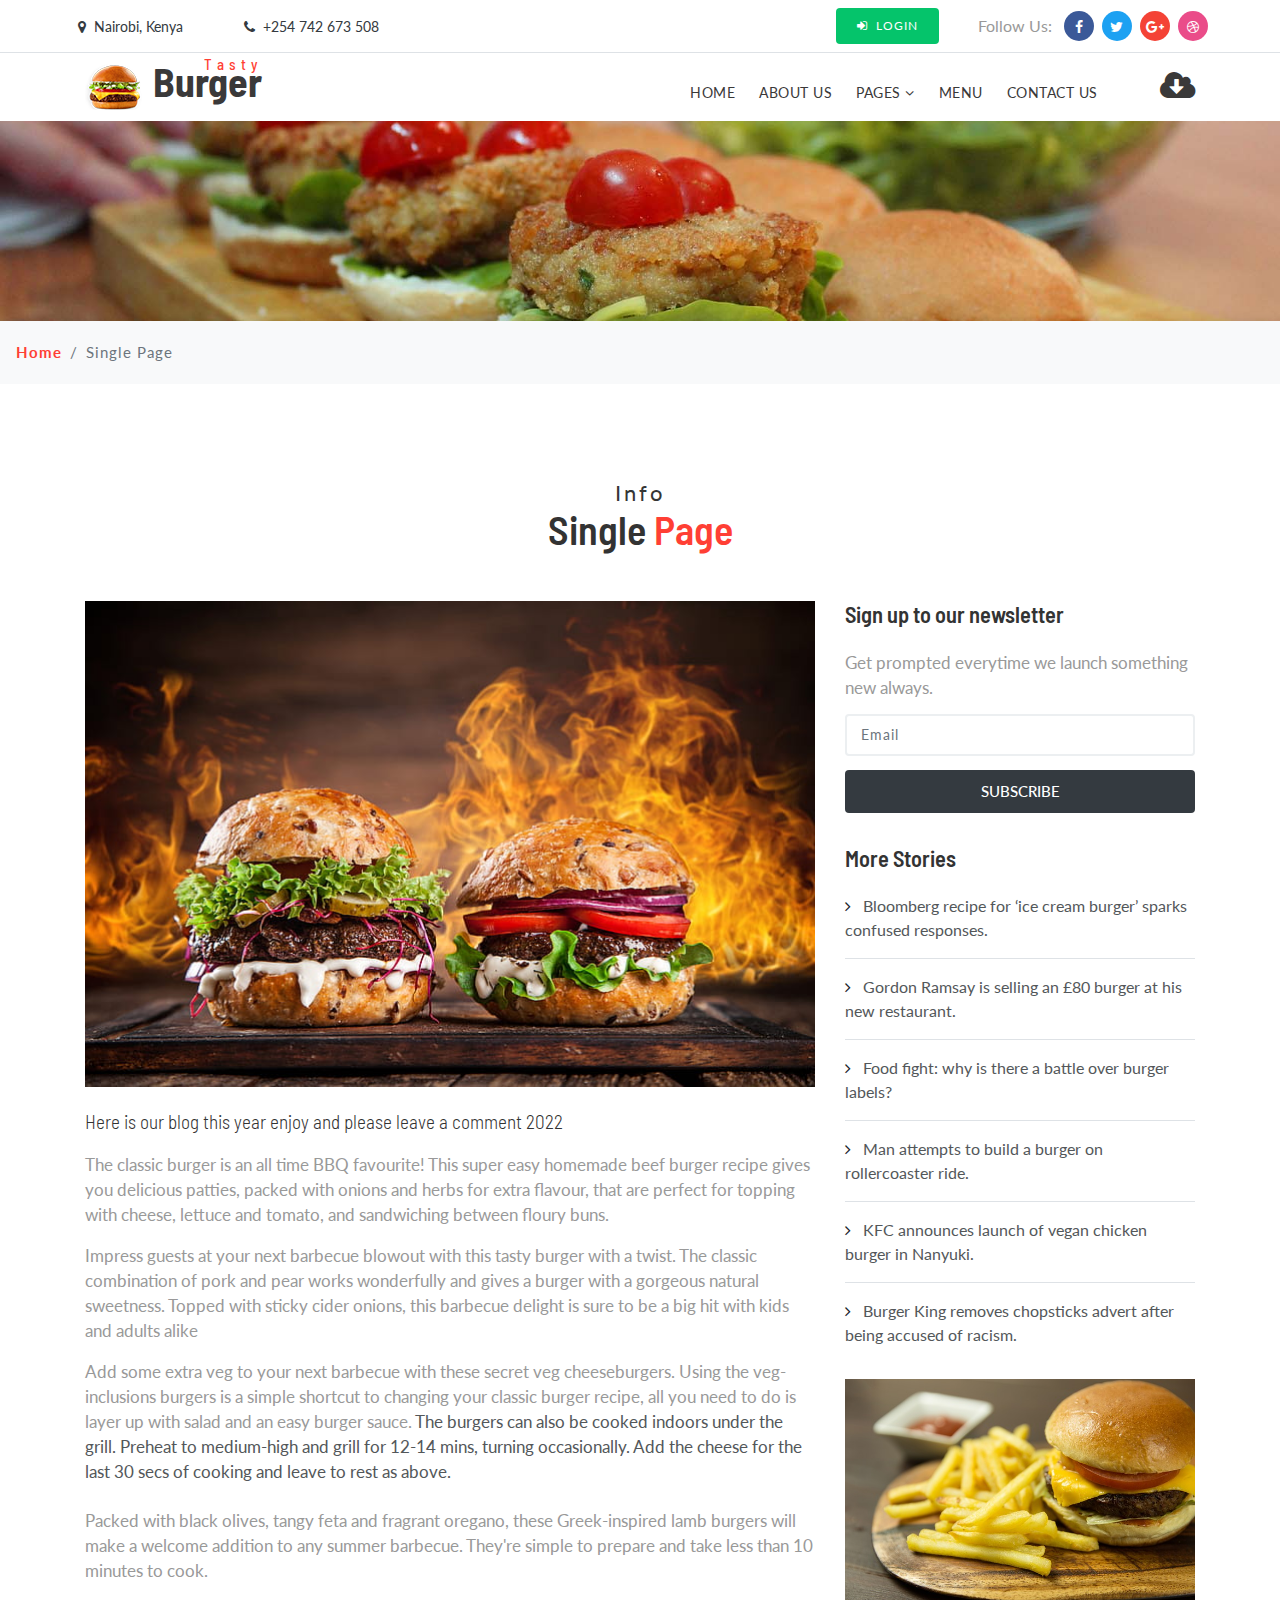
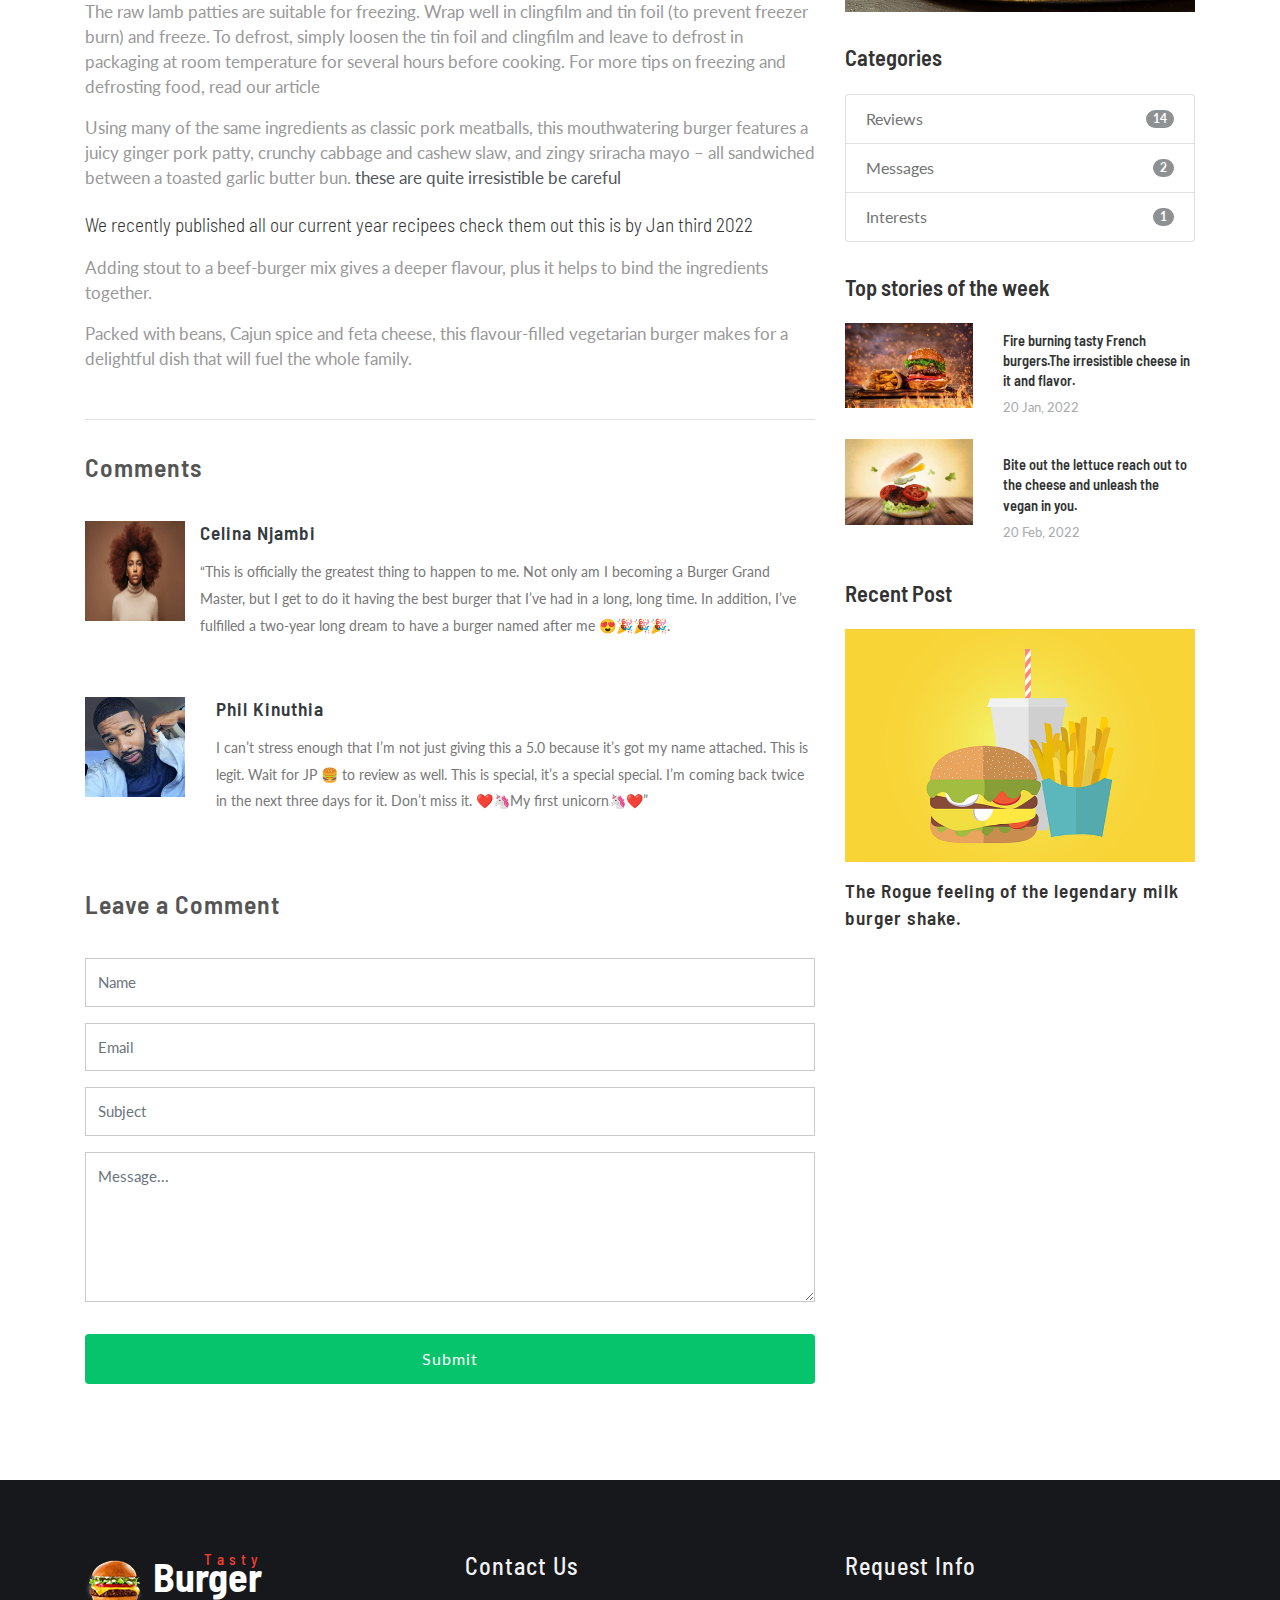
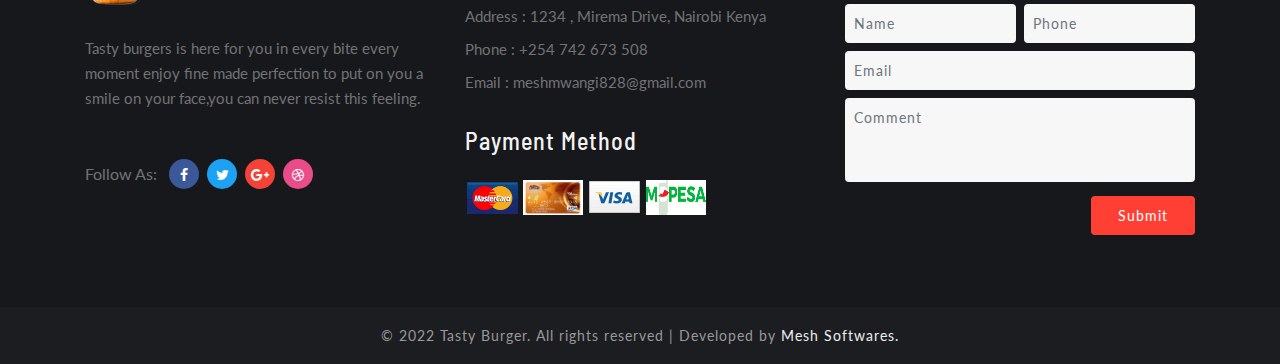
<file: single.html>
<!DOCTYPE html>
<html lang="zxx">

<head>
	<title>Tasty Burgers</title>
	<!-- Meta tag Keywords -->
	<meta name="viewport" content="width=device-width, initial-scale=1">
	<meta charset="UTF-8" />
	<meta name="keywords"/>
	<!--// Meta tag Keywords -->

	<!-- Custom-Files -->
	<link rel="stylesheet" href="css/bootstrap.css">
	<!-- Bootstrap-Core-CSS -->
	<link href="css/single.css" rel='stylesheet' type='text/css' />
	<!-- single page -->
	<link rel="stylesheet" href="css/style.css" type="text/css" media="all" />
	<!-- Style-CSS -->
	<link href="css/font-awesome.min.css" rel="stylesheet">
	<!-- Font-Awesome-Icons-CSS -->
	<!-- //Custom-Files -->

	<!-- Web-Fonts -->
	<link
		href="//fonts.googleapis.com/css?family=Lato:100,100i,300,300i,400,400i,700,700i,900,900i&amp;subset=latin-ext"
		rel="stylesheet">
	<link
		href="//fonts.googleapis.com/css?family=Barlow+Semi+Condensed:100,100i,200,200i,300,300i,400,400i,500,500i,600,600i,700,700i,800,800i,900,900i"
		rel="stylesheet">
	<!-- //Web-Fonts -->
</head>

<body>
	<!-- header -->
	<header id="home">
		<!-- top-bar -->
		<div class="top-bar py-2 border-bottom">
			<div class="container">
				<div class="row middle-flex">
					<div class="col-xl-7 col-md-5 top-social-agile mb-md-0 mb-1 text-lg-left text-center">
						<div class="row">
							<div class="col-xl-3 col-6 header-top_w3layouts">
								<p class="text-da">
									<span class="fa fa-map-marker mr-2"></span>Nairobi, Kenya
								</p>
							</div>
							<div class="col-xl-3 col-6 header-top_w3layouts">
								<p class="text-da">
									<span class="fa fa-phone mr-2"></span>+254 742 673  508
								</p>
							</div>
							<div class="col-xl-6"></div>
						</div>
					</div>
					<div class="col-xl-5 col-md-7 top-social-agile text-md-right text-center pr-sm-0 mt-md-0 mt-2">
						<div class="row middle-flex">
							<div class="col-lg-5 col-4 top-w3layouts p-md-0 text-right">
								<!-- login -->
								<a href="login.html" class="btn login-button-2 text-uppercase text-wh">
									<span class="fa fa-sign-in mr-2"></span>Login</a>
								<!-- //login -->
							</div>
							<div class="col-lg-7 col-8 social-grid-w3">
								<!-- social icons -->
								<ul class="top-right-info">
									<li>
										<p>Follow Us:</p>
									</li>
									<li class="facebook-w3">
										<a href="#facebook">
											<span class="fa fa-facebook-f"></span>
										</a>
									</li>
									<li class="twitter-w3">
										<a href="#twitter">
											<span class="fa fa-twitter"></span>
										</a>
									</li>
									<li class="google-w3">
										<a href="#google">
											<span class="fa fa-google-plus"></span>
										</a>
									</li>
									<li class="dribble-w3">
										<a href="#dribble">
											<span class="fa fa-dribbble"></span>
										</a>
									</li>
								</ul>
								<!-- //social icons -->
							</div>
						</div>
					</div>
				</div>
			</div>
		</div>
	</header>
	<!-- //top-bar -->

	<!-- header 2 -->
	<!-- navigation -->
	<div class="main-top py-1">
		<div class="container">
			<div class="nav-content">
				<!-- logo -->
				<h1>
					<a id="logo" class="logo" href="index.html">
						<img src="images/logo.png" alt="" class="img-fluid"><span>Tasty</span> Burger
					</a>
				</h1>
				<!-- //logo -->
				<!-- nav -->
				<div class="nav_web-dealingsls">
					<nav>
						<label for="drop" class="toggle">Menu</label>
						<input type="checkbox" id="drop" />
						<ul class="menu">
							<li><a href="index.html">Home</a></li>
							<li><a href="about.html">About Us</a></li>
							<li>
								<!-- First Tier Drop Down -->
								<label for="drop-3" class="toggle toogle-2">Pages <span class="fa fa-angle-down"
										aria-hidden="true"></span>
								</label>
								<a href="#pages">Pages <span class="fa fa-angle-down" aria-hidden="true"></span></a>
								<input type="checkbox" id="drop-3" />
								<ul>
									<li><a class="drop-text" href="index.html">Services</a></li>
									<li><a class="drop-text" href="about.html">Our Chefs</a></li>
									<li><a class="drop-text" href="index.html">Blog</a></li>
									<li><a class="drop-text" href="single.html">Single Page</a></li>
									<li><a class="drop-text" href="login.html">Login</a></li>
									<li><a class="drop-text" href="register.html">Register</a></li>
								</ul>
							</li>
							<li><a href="menu.html">Menu</a></li>
							<li><a href="contact.html">Contact Us</a></li>
							<li>
								<!-- login -->
								<a href="#" target="_blank" class="dwn-button ml-lg-5">
									<span class="fa fa-cloud-download mt-lg-0 mt-4" aria-hidden="true"></span>
								</a>
								<!-- //login -->
							</li>
						</ul>
					</nav>
				</div>
				<!-- //nav -->
			</div>
		</div>
	</div>
	<!-- //navigation -->
	<!-- //header 2 -->

	<!-- banner -->
	<div class="main-banner-2">

	</div>
	<!-- //banner -->
	<!-- page details -->
	<div class="breadcrumb-agile bg-light py-2">
		<ol class="breadcrumb bg-light m-0">
			<li class="breadcrumb-item">
				<a href="index.html">Home</a>
			</li>
			<li class="breadcrumb-item active" aria-current="page">Single Page</li>
		</ol>
	</div>
	<!-- //page details -->

	<!-- single page -->
	<div class="single-page py-5">
		<div class="container py-xl-5 py-lg-3">
			<div class="title-section text-center mb-md-5 mb-4">
				<p class="w3ls-title-sub">Info</p>
				<h3 class="w3ls-title">Single <span>Page</span></h3>
			</div>
			<div class="inner-sec">
				<div class="row">
					<!-- left side -->
					<div class="col-lg-8 left-blog-info text-left">
						<div class="blog-grid-top">
							<div class="b-grid-top">
								<div class="blog_info_left_grid">
									<a href="single.html">
										<img src="images/step3.jpg" class="img-fluid" alt="">
									</a>
								</div>
							</div>

							<h3>
								<a href="single.html" class="single-text text-da font-weight-light">
										Here is our blog this year enjoy and please leave a comment 2022</a>
							</h3>
							<p>The classic burger is an all time BBQ favourite! This super easy homemade beef burger recipe gives you delicious patties, packed with onions and herbs for extra flavour, that are perfect for topping with cheese, lettuce and tomato, and sandwiching between floury buns.
							   </p>
							<p class="my-3">Impress guests at your next barbecue blowout with this tasty burger with a twist. The classic combination of pork and pear works wonderfully and gives a burger with a gorgeous natural sweetness. Topped with sticky cider onions, this barbecue delight is sure to be a big hit with kids and adults alike</p>
							<p>Add some extra veg to your next barbecue with these secret veg cheeseburgers. Using the veg-inclusions burgers is a simple shortcut to changing your classic burger recipe, all you need to do is layer up with salad and an easy burger sauce.
								<span class="text-blog-single">The burgers can also be cooked indoors under the grill. Preheat to medium-high and grill for 12-14 mins, turning occasionally. Add the cheese for the last 30 secs of cooking and leave to rest as above.
									</span>
							</p>
							<div class="mt-sm-4 mt-3">
								<p>Packed with black olives, tangy feta and fragrant oregano, these Greek-inspired lamb burgers will make a welcome addition to any summer barbecue. They're simple to prepare and take less than 10 minutes to cook.</p>
								<p class="my-3">The raw lamb patties are suitable for freezing. Wrap well in clingfilm and tin foil (to prevent freezer burn) and freeze. To defrost, simply loosen the tin foil and clingfilm and leave to defrost in packaging at room temperature for several hours before cooking. For more tips on freezing and defrosting food, read our article
									</p>
								<p>Using many of the same ingredients as classic pork meatballs, this mouthwatering burger features a juicy ginger pork patty, crunchy cabbage and cashew slaw, and zingy sriracha mayo – all sandwiched between a toasted garlic butter bun.
									<span class="text-blog-single">these are quite irresistible be careful
									</span>
								</p>
							</div>
							<h3>
								<a href="single.html" class="single-text text-da font-weight-light">We recently published all our current year recipees check them out
								 this is by Jan third 2022</a>
							</h3>
							<p class="my-3">Adding stout to a beef-burger mix gives a deeper flavour, plus it helps to bind the ingredients together.</p>
							<p>Packed with beans, Cajun spice and feta cheese, this flavour-filled vegetarian burger makes for a delightful dish that will fuel the whole family.</p>
						</div>

						<div class="comment-top">
							<h4>Comments</h4>
							<div class="media">
								<img src="images/blog01.jpg" alt="" class="img-fluid" style="width:100px;height:100px;">
								<div class="media-body">
									<h5 class="mt-0">Celina Njambi</h5>
									<p>
										“This is officially the greatest thing to happen to me. Not only am I becoming a Burger Grand Master, but I get to do it having the best burger that I’ve had in a long, long time. In addition, I’ve fulfilled a two-year long dream to have a burger named after me 😍🎉🎉🎉.</p>
								</div>
							</div>
							<div class="media mt-3">
								<a class="d-flex pr-3" href="#">
									<img src="images/blog03.jpg" alt="" class="img-fluid"style="width:100px;height:100px;">
								</a>
								<div class="media-body">
									<h5 class="mt-0">Phil Kinuthia</h5>
									<p>
										I can’t stress enough that I’m not just giving this a 5.0 because it’s got my name attached. This is legit. Wait for JP 🍔 to review as well.
This is special, it’s a special special. I’m coming back twice in the next three days for it. Don’t miss it.
❤️🦄My first unicorn🦄❤️”
									</p>
								</div>
							</div>
						</div>
						<div class="comment-top">
							<h4>Leave a Comment</h4>
							<div class="comment-bottom">
								<form action="#" method="post">
									<div class="form-group">
										<input class="form-control" type="text" name="Name" placeholder="Name"
											required="">
									</div>
									<div class="form-group">
										<input class="form-control" type="email" name="Email" placeholder="Email"
											required="">
									</div>
									<div class="form-group">
										<input class="form-control" type="text" name="Subject" placeholder="Subject"
											required="">
									</div>
									<div class="form-group">
										<textarea class="form-control" name="Message" placeholder="Message..."
											required=""></textarea>
									</div>
									<button type="submit" class="btn btn-primary submit">Submit</button>
								</form>
							</div>
						</div>
					</div>
					<!-- //left side -->
					<!-- right side -->
					<aside class="col-lg-4 right-blog-con text-right mt-lg-0 mt-5">
						<div class="right-blog-info text-left">
							<div class="tech-btm">
								<h4>Sign up to our newsletter</h4>
								<p>Get prompted everytime we launch something new always.</p>
								<form action="#" method="post">
									<input class="form-control" name="email" type="email" placeholder="Email"
										required="">
									<input class="form-control" type="submit" value="Subscribe">
								</form>
							</div>
							<div class="category-story tech-btm">
								<h4>More Stories</h4>
								<ul class="list-unstyled">
									<li class="border-bottom mb-3 pb-3">
										<i class="fa fa-angle-right mr-2"></i>
										<a href="#" class="text-blog-single">Bloomberg recipe for ‘ice cream burger’ sparks confused responses.</a>
									</li>
									<li class="border-bottom mb-3 pb-3">
										<i class="fa fa-angle-right mr-2"></i>
										<a href="#" class="text-blog-single">Gordon Ramsay is selling an £80 burger at his new restaurant.
											</a>
									</li>
									<li class="border-bottom mb-3 pb-3">
										<i class="fa fa-angle-right mr-2"></i>
										<a href="#" class="text-blog-single">
											Food fight: why is there a battle over burger labels?
											</a>
									</li>
									<li class="border-bottom mb-3 pb-3">
										<i class="fa fa-angle-right mr-2"></i>
										<a href="#" class="text-blog-single">Man attempts to build a burger on rollercoaster ride.</a>
									</li>
									<li class="border-bottom mb-3 pb-3">
										<i class="fa fa-angle-right mr-2"></i>
										<a href="#" class="text-blog-single">
											KFC announces launch of vegan chicken burger in Nanyuki.
											</a>
									</li>
									<li>
										<i class="fa fa-angle-right mr-2"></i>
										<a href="#" class="text-blog-single">
											Burger King removes chopsticks advert after being accused of racism.
										</a>
									</li>
								</ul>
							</div>
							<div class="tech-btm">
								<img src="images/blog1.jpg" class="img-fluid" alt="">
							</div>
							<div class="tech-btm">
								<h4>Categories</h4>
								<ul class="list-group single">
									<li class="list-group-item d-flex justify-content-between align-items-center">
										Reviews
										<span class="badge badge-primary badge-pill">14</span>
									</li>
									<li class="list-group-item d-flex justify-content-between align-items-center">
										Messages
										<span class="badge badge-primary badge-pill">2</span>
									</li>
									<li class="list-group-item d-flex justify-content-between align-items-center">
										Interests
										<span class="badge badge-primary badge-pill">1</span>
									</li>
								</ul>
							</div>
							<div class="tech-btm">
								<h4>Top stories of the week</h4>

								<div class="blog-grids row mb-3">
									<div class="col-md-5 blog-grid-left">
										<a href="single.html">
											<img src="images/step1.jpg" class="img-fluid" alt="">
										</a>
									</div>
									<div class="col-md-7 blog-grid-right mt-2">
										<h5>
											<a href="single.html">Fire burning tasty French burgers.The irresistible cheese in it and flavor.
											</a>
										</h5>
										<div class="sub-meta">
											<span>
												<i class="far fa-clock"></i> 20 Jan, 2022</span>
										</div>
									</div>
								</div>
								<div class="blog-grids row mb-2">
									<div class="col-md-5 blog-grid-left">
										<a href="single.html">
											<img src="images/blog2.jpg" class="img-fluid" alt="">
										</a>
									</div>
									<div class="col-md-7 blog-grid-right mt-3">
										<h5>
											<a href="single.html">Bite out the lettuce reach out to the cheese and unleash the vegan in you.
											</a>
										</h5>
										<div class="sub-meta">
											<span>
												<i class="fas fa-clock"></i> 20 Feb, 2022</span>
										</div>
									</div>
								</div>
							</div>
							<div class="single-gd tech-btm">
								<h4>Recent Post</h4>
								<div class="blog-grids">
									<div class="blog-grid-left">
										<a href="single.html">
											<img src="images/blog1.png" class="img-fluid" alt="">
										</a>
									</div>
									<div class="blog-grid-right">
										<h5 class="mt-0">
											<a href="single.html">The Rogue feeling of the legendary milk burger shake.</a>
										</h5>
									</div>
									<div class="clearfix"> </div>
								</div>
							</div>
						</div>
					</aside>
					<!-- //right side -->
				</div>
			</div>
		</div>
	</div>
	<!-- //single -->

	<!-- footer -->
	<footer class="py-5">
		<div class="container py-xl-4">
			<div class="row footer-top">
				<div class="col-lg-4 footer-grid_section_1its footer-text">
					<!-- logo -->
					<h2>
						<a class="logo text-wh" href="index.html">
							<img src="images/logo.png" alt="" class="img-fluid"><span>Tasty</span> Burger
						</a>
					</h2>
					<!-- //logo -->
					<p class="mt-lg-4 mt-3 mb-lg-5 mb-4">Tasty burgers is here for you in every bite every
						moment
						enjoy fine made perfection
						to put on you
						a smile on your face,you can never resist this feeling.</p>
					<!-- social icons -->
					<ul class="top-right-info">
						<li>
							<p>Follow As:</p>
						</li>
						<li class="facebook-w3">
							<a href="#facebbok">
								<span class="fa fa-facebook-f"></span>
							</a>
						</li>
						<li class="twitter-w3">
							<a href="#twitter">
								<span class="fa fa-twitter"></span>
							</a>
						</li>
						<li class="google-w3">
							<a href="#google">
								<span class="fa fa-google-plus"></span>
							</a>
						</li>
						<li class="dribble-w3">
							<a href="#dribble">
								<span class="fa fa-dribbble"></span>
							</a>
						</li>
					</ul>
					<!-- //social icons -->
				</div>
				<div class="col-lg-4 footer-grid_section_1its my-lg-0 my-sm-4 my-4">
					<div class="footer-title">
						<h3>Contact Us</h3>
					</div>
					<div class="footer-text mt-4">
						<p>Address : 1234 , Mirema Drive, Nairobi Kenya</p>
						<p class="my-2">Phone : +254 742 673  508</p>
						<p>Email : <a href="mailto:info@example.com">meshmwangi828@gmail.com</a></p>
					</div>
					<div class="footer-title mt-4 pt-md-2">
						<h3>Payment Method</h3>
					</div>
					<ul class="list-unstyled payment-links mt-4">
						<li>
							<a href="login.html"><img src="images/pay2.png" alt=""></a>
						</li>
						<li>
							<a href="login.html"><img src="images/equityjpeg" alt=""style="height:35px;width:60px;"></a>
						</li>
						<li>
							<a href="login.html"><img src="images/pay1.png" alt=""></a>
						</li>
						<li>
							<a href="login.html"><img src="images/mpesa.png" alt=""style="height:35px;width:60px;"></a>
						</li>
					</ul>
				</div>
				<div class="col-lg-4 footer-grid_section_1its">
					<div class="footer-title">
						<h3>Request Info</h3>
					</div>
					<div class="info-form-right mt-4 p-0">
						<form action="#" method="post">
							<div class="row">
								<div class="col-lg-6 form-group mb-2 pr-lg-1">
									<input type="text" class="form-control" name="Name" placeholder="Name" required="">
								</div>
								<div class="col-lg-6 form-group mb-2 pl-lg-1">
									<input type="text" class="form-control" name="Phone" placeholder="Phone"
										required="">
								</div>
							</div>
							<div class="form-group mb-2">
								<input type="email" class="form-control" name="Email" placeholder="Email" required="">
							</div>
							<div class="form-group mb-2">
								<textarea name="Comment" class="form-control" placeholder="Comment"
									required=""></textarea>
							</div>
							<button type="submit" class="btn submit-contact ml-auto">Submit</button>
						</form>
					</div>
				</div>
			</div>
		</div>
	</footer>
	<!-- //footer -->
	<!-- copyright -->
	<div class="cpy-right text-center py-3">
		<p>© 2022 Tasty Burger. All rights reserved | Developed by
			<a href="#"> Mesh Softwares.</a>
		</p>
	</div>
	<!-- //copyright -->
	<!-- move top icon -->
	<a href="#home" class="move-top text-center">
		<span class="fa fa-level-up" aria-hidden="true"></span>
	</a>
	<!-- //move top icon -->

</body>

</html>
</file>
<file: css/css_slider.css>
.csslider {
    position: relative;
}

.csslider>input {
    display: none;
}

.csslider>input:nth-of-type(4):checked~ul li:first-of-type {
    margin-left: -300%;
}

.csslider>input:nth-of-type(3):checked~ul li:first-of-type {
    margin-left: -200%;
}

.csslider>input:nth-of-type(2):checked~ul li:first-of-type {
    margin-left: -100%;
}

.csslider>input:nth-of-type(1):checked~ul li:first-of-type {
    margin-left: 0%;
}

.csslider>ul {
    position: relative;
    font-size: 0;
    line-height: 0;
    margin: 0 auto;
    padding: 0;
    overflow: hidden;
    white-space: nowrap;
    -moz-box-sizing: border-box;
    -webkit-box-sizing: border-box;
    box-sizing: border-box;
}

.csslider>ul>li {
    position: relative;
    display: inline-block;
    width: 100%;
    height: 100%;
    overflow: visible;
    font-size: 15px;
    font-size: initial;
    line-height: normal;
    -moz-transition: all 0.5s cubic-bezier(0.4, 1.3, 0.65, 1);
    -o-transition: all 0.5s ease-out;
    -webkit-transition: all 0.5s cubic-bezier(0.4, 1.3, 0.65, 1);
    transition: all 0.5s cubic-bezier(0.4, 1.3, 0.65, 1);
    vertical-align: top;
    -moz-box-sizing: border-box;
    -webkit-box-sizing: border-box;
    box-sizing: border-box;
    white-space: normal;
}

.csslider>.navigation {
    position: absolute;
    bottom: 6%;
    left: 50%;
    z-index: 99;
    margin-bottom: -10px;
    font-size: 0;
    line-height: 0;
    text-align: center;
    user-select: none;
}

.csslider>.navigation>div {
    margin-left: -100%;
}

.csslider>.navigation label {
    position: relative;
    display: inline-block;
    cursor: pointer;
    border-radius: 50%;
    margin: 0 6px;
    padding: 4px;
    background: #353535;
    border: 2px solid #353535;
}

.csslider>.navigation label:hover:after {
    opacity: 1;
}

.csslider>.navigation label:after {
    content: '';
    position: absolute;
    left: 50%;
    top: 50%;
    margin-left: -6px;
    margin-top: -6px;
    background: #ff3f34;
    border-radius: 50%;
    padding: 6px;
    opacity: 0;
}

.csslider.inside .navigation {
    bottom: 10px;
    margin-bottom: 10px;
}

.csslider.inside .navigation label {
    border: 1px solid #7e7e7e;
}

.csslider>input:nth-of-type(1):checked~.navigation label:nth-of-type(1):after,
.csslider>input:nth-of-type(2):checked~.navigation label:nth-of-type(2):after,
.csslider>input:nth-of-type(3):checked~.navigation label:nth-of-type(3):after {
    opacity: 1;
}

.csslider.infinity>input:first-of-type:checked~.arrows label.goto-last,
.csslider>input:nth-of-type(1):checked~.arrows>label:nth-of-type(0),
.csslider>input:nth-of-type(2):checked~.arrows>label:nth-of-type(1),
.csslider>input:nth-of-type(3):checked~.arrows>label:nth-of-type(2) {
    display: block;
    left: 0;
    right: auto;
    -moz-transform: rotate(45deg);
    -ms-transform: rotate(45deg);
    -o-transform: rotate(45deg);
    -webkit-transform: rotate(45deg);
    transform: rotate(45deg);
}

.csslider.infinity>input:last-of-type:checked~.arrows label.goto-first,
.csslider>input:nth-of-type(1):checked~.arrows>label:nth-of-type(2),
.csslider>input:nth-of-type(2):checked~.arrows>label:nth-of-type(3) {
    display: block;
    right: 0;
    left: auto;
    -moz-transform: rotate(225deg);
    -ms-transform: rotate(225deg);
    -o-transform: rotate(225deg);
    -webkit-transform: rotate(225deg);
    transform: rotate(225deg);
}

/*#region MODULES */
/* arrows left and right */
.csslider>.arrows {
    -webkit-touch-callout: none;
    -webkit-user-select: none;
    -khtml-user-select: none;
    -moz-user-select: none;
    -ms-user-select: none;
    user-select: none;
    display: none;
}

.csslider.inside .navigation {
    bottom: 10px;
    margin-bottom: 10px;
}

.csslider.inside .navigation label {
    border: 1px solid #7e7e7e;
}

.csslider>input:nth-of-type(1):checked~.navigation label:nth-of-type(1):after,
.csslider>input:nth-of-type(2):checked~.navigation label:nth-of-type(2):after,
.csslider>input:nth-of-type(3):checked~.navigation label:nth-of-type(3):after,
.csslider>input:nth-of-type(4):checked~.navigation label:nth-of-type(4):after,
.csslider>input:nth-of-type(5):checked~.navigation label:nth-of-type(5):after,
.csslider>input:nth-of-type(6):checked~.navigation label:nth-of-type(6):after,
.csslider>input:nth-of-type(7):checked~.navigation label:nth-of-type(7):after,
.csslider>input:nth-of-type(8):checked~.navigation label:nth-of-type(8):after,
.csslider>input:nth-of-type(9):checked~.navigation label:nth-of-type(9):after,
.csslider>input:nth-of-type(10):checked~.navigation label:nth-of-type(10):after,
.csslider>input:nth-of-type(11):checked~.navigation label:nth-of-type(11):after {
    opacity: 1;
}

.csslider>.arrows {
    position: absolute;
    top: 50%;
    width: 100%;
    height: 26px;
    z-index: 99;
    -moz-box-sizing: content-box;
    -webkit-box-sizing: content-box;
    box-sizing: content-box;
}

.csslider>.arrows label {
    display: none;
    position: absolute;
    top: -50%;
    padding: 9px;
    box-shadow: inset 2px -2px 0 1px #304659;
    cursor: pointer;
    -moz-transition: box-shadow 0.15s, margin 0.15s;
    -o-transition: box-shadow 0.15s, margin 0.15s;
    -webkit-transition: box-shadow 0.15s, margin 0.15s;
    transition: box-shadow 0.15s, margin 0.15s;
}

.csslider>.arrows label:hover {
    margin: 0;
    opacity: .8;
}

.csslider>.arrows label:before {
    content: '';
    position: absolute;
    top: -100%;
    left: -100%;
    height: 300%;
    width: 300%;
}

.csslider.infinity>input:first-of-type:checked~.arrows label.goto-last,
.csslider>input:nth-of-type(1):checked~.arrows>label:nth-of-type(0),
.csslider>input:nth-of-type(2):checked~.arrows>label:nth-of-type(1),
.csslider>input:nth-of-type(3):checked~.arrows>label:nth-of-type(2),
.csslider>input:nth-of-type(4):checked~.arrows>label:nth-of-type(3),
.csslider>input:nth-of-type(5):checked~.arrows>label:nth-of-type(4),
.csslider>input:nth-of-type(6):checked~.arrows>label:nth-of-type(5),
.csslider>input:nth-of-type(7):checked~.arrows>label:nth-of-type(6),
.csslider>input:nth-of-type(8):checked~.arrows>label:nth-of-type(7),
.csslider>input:nth-of-type(9):checked~.arrows>label:nth-of-type(8),
.csslider>input:nth-of-type(10):checked~.arrows>label:nth-of-type(9),
.csslider>input:nth-of-type(11):checked~.arrows>label:nth-of-type(10) {
    display: block;
    left: 5%;
    right: auto;
    -moz-transform: rotate(45deg);
    -ms-transform: rotate(45deg);
    -o-transform: rotate(45deg);
    -webkit-transform: rotate(45deg);
    transform: rotate(45deg);
}

.csslider.infinity>input:last-of-type:checked~.arrows label.goto-first,
.csslider>input:nth-of-type(1):checked~.arrows>label:nth-of-type(2),
.csslider>input:nth-of-type(2):checked~.arrows>label:nth-of-type(3),
.csslider>input:nth-of-type(3):checked~.arrows>label:nth-of-type(4),
.csslider>input:nth-of-type(4):checked~.arrows>label:nth-of-type(5),
.csslider>input:nth-of-type(5):checked~.arrows>label:nth-of-type(6),
.csslider>input:nth-of-type(6):checked~.arrows>label:nth-of-type(7),
.csslider>input:nth-of-type(7):checked~.arrows>label:nth-of-type(8),
.csslider>input:nth-of-type(8):checked~.arrows>label:nth-of-type(9),
.csslider>input:nth-of-type(9):checked~.arrows>label:nth-of-type(10),
.csslider>input:nth-of-type(10):checked~.arrows>label:nth-of-type(11),
.csslider>input:nth-of-type(11):checked~.arrows>label:nth-of-type(12) {
    display: block;
    right: 5%;
    left: auto;
    transform: rotate(225deg);
}

#slider1 {
    width: 100%;
}

@media screen and (max-width:1080px) {

    .csslider.infinity>input:first-of-type:checked~.arrows label.goto-last,
    .csslider>input:nth-of-type(1):checked~.arrows>label:nth-of-type(0),
    .csslider>input:nth-of-type(2):checked~.arrows>label:nth-of-type(1),
    .csslider>input:nth-of-type(3):checked~.arrows>label:nth-of-type(2),
    .csslider>input:nth-of-type(4):checked~.arrows>label:nth-of-type(3),
    .csslider>input:nth-of-type(5):checked~.arrows>label:nth-of-type(4),
    .csslider>input:nth-of-type(6):checked~.arrows>label:nth-of-type(5),
    .csslider>input:nth-of-type(7):checked~.arrows>label:nth-of-type(6),
    .csslider>input:nth-of-type(8):checked~.arrows>label:nth-of-type(7),
    .csslider>input:nth-of-type(9):checked~.arrows>label:nth-of-type(8),
    .csslider>input:nth-of-type(10):checked~.arrows>label:nth-of-type(9),
    .csslider>input:nth-of-type(11):checked~.arrows>label:nth-of-type(10) {
        left: 4%;
    }

    .csslider.infinity>input:last-of-type:checked~.arrows label.goto-first,
    .csslider>input:nth-of-type(1):checked~.arrows>label:nth-of-type(2),
    .csslider>input:nth-of-type(2):checked~.arrows>label:nth-of-type(3),
    .csslider>input:nth-of-type(3):checked~.arrows>label:nth-of-type(4),
    .csslider>input:nth-of-type(4):checked~.arrows>label:nth-of-type(5),
    .csslider>input:nth-of-type(5):checked~.arrows>label:nth-of-type(6),
    .csslider>input:nth-of-type(6):checked~.arrows>label:nth-of-type(7),
    .csslider>input:nth-of-type(7):checked~.arrows>label:nth-of-type(8),
    .csslider>input:nth-of-type(8):checked~.arrows>label:nth-of-type(9),
    .csslider>input:nth-of-type(9):checked~.arrows>label:nth-of-type(10),
    .csslider>input:nth-of-type(10):checked~.arrows>label:nth-of-type(11),
    .csslider>input:nth-of-type(11):checked~.arrows>label:nth-of-type(12) {
        right: 4%;
    }
}

@media screen and (max-width: 667px) {
    .csslider>.arrows label {
        padding: 7px;
    }
}

@media screen and (max-width: 480px) {
    .csslider>.arrows label {
        padding: 6px;
    }

    .csslider>.navigation {
        bottom: 6%;
    }
}

@media screen and (max-width: 414px) {

    .csslider.infinity>input:last-of-type:checked~.arrows label.goto-first,
    .csslider>input:nth-of-type(1):checked~.arrows>label:nth-of-type(2),
    .csslider>input:nth-of-type(2):checked~.arrows>label:nth-of-type(3),
    .csslider>input:nth-of-type(3):checked~.arrows>label:nth-of-type(4),
    .csslider>input:nth-of-type(4):checked~.arrows>label:nth-of-type(5),
    .csslider>input:nth-of-type(5):checked~.arrows>label:nth-of-type(6),
    .csslider>input:nth-of-type(6):checked~.arrows>label:nth-of-type(7),
    .csslider>input:nth-of-type(7):checked~.arrows>label:nth-of-type(8),
    .csslider>input:nth-of-type(8):checked~.arrows>label:nth-of-type(9),
    .csslider>input:nth-of-type(9):checked~.arrows>label:nth-of-type(10),
    .csslider>input:nth-of-type(10):checked~.arrows>label:nth-of-type(11),
    .csslider>input:nth-of-type(11):checked~.arrows>label:nth-of-type(12) {
        right: 5%;
    }
}

@media screen and (max-width: 375px) {

    .csslider.infinity>input:last-of-type:checked~.arrows label.goto-first,
    .csslider>input:nth-of-type(1):checked~.arrows>label:nth-of-type(2),
    .csslider>input:nth-of-type(2):checked~.arrows>label:nth-of-type(3),
    .csslider>input:nth-of-type(3):checked~.arrows>label:nth-of-type(4),
    .csslider>input:nth-of-type(4):checked~.arrows>label:nth-of-type(5),
    .csslider>input:nth-of-type(5):checked~.arrows>label:nth-of-type(6),
    .csslider>input:nth-of-type(6):checked~.arrows>label:nth-of-type(7),
    .csslider>input:nth-of-type(7):checked~.arrows>label:nth-of-type(8),
    .csslider>input:nth-of-type(8):checked~.arrows>label:nth-of-type(9),
    .csslider>input:nth-of-type(9):checked~.arrows>label:nth-of-type(10),
    .csslider>input:nth-of-type(10):checked~.arrows>label:nth-of-type(11),
    .csslider>input:nth-of-type(11):checked~.arrows>label:nth-of-type(12) {
        right: 6%;
    }
}
</file>
<file: css/style.css>
body {
    padding: 0;
    margin: 0;
    background: #FFF;
    font-family: 'Lato', sans-serif;
    scroll-behavior: smooth;
}

body a:hover {
    text-decoration: none;
}

body a:focus,
a:hover {
    text-decoration: none;
}

body a:hover,
body button:hover {
    opacity: .8;
}

h1,
h2,
h3,
h4,
h5,
h6 {
    margin: 0;
    padding: 0;
    font-family: 'Barlow Semi Condensed', sans-serif;

}

p {
    margin: 0;
    padding: 0;
    font-size: 17px;
    line-height: 25px;
    color: #999;
    font-family: 'Lato', sans-serif;
    font-weight: normal;
}

ul,
ol {
    margin: 0;
    padding: 0;
}

label {
    margin: 0;
}

a:focus,
a:hover {
    text-decoration: none;
    outline: none
}

.text-wh {
    color: #fff;
}

.text-da {
    color: #343a40;
}

.text-li {
    color: #f8f9fa;
}

html {
    scroll-behavior: smooth;
}

/* //Reset Code */

/* bottom-to-top */
a.move-top {
    position: fixed;
    bottom: 1.5%;
    right: 2%;
    z-index: 0;
}

a.move-top span {
    color: #ff3f34;
    font-size: 30px;
}

/* //bottom-to-top */

/* header */
/* top bar */
.header-top_w3layouts {
    padding: 0 .5em;
}

/* social icons */
.top-right-info li a {
    color: #fff;
    width: 30px;
    height: 30px;
    line-height: 30px;
    text-align: center;
    border-radius: 50%;
    margin: 0 2px;
    display: inline-block;
    transition: 0.3s all;
    -webkit-transition: 0.3s all;
    -moz-transition: 0.3s all;
    -o-transition: 0.3s all;
    -ms-transition: 0.3s all;
}

.top-right-info li a span {
    color: #fff;
    font-size: 14px;
}

.top-right-info li p {
    margin-right: 6px;
    font-size: 16px;
}

.top-right-info li.facebook-w3 a {
    background: #3b5998;
}

.top-right-info li.twitter-w3 a {
    background: #1da1f2;
}

.top-right-info li.google-w3 a {
    background: #F44336;
}

.top-right-info li.dribble-w3 a {
    background: #ea4c89;
}

.top-right-info li {
    display: inline-block;
}

nav li:last-child {
    margin: 0;
}

/* //social icons */
.header-top_w3layouts p,
.header-w3layouts p,
.top-w3layouts p {
    font-size: 14px;
}

a.login-button-2 {
    letter-spacing: 1px;
    font-size: 12px;
    background: #05c46b;
    padding: 8px 20px;
    border-radius: 4px;
    color: #fff;
}

.middle-flex {
    align-items: center;
}

/* //top bar */
/* header 2 */
.nav-content {
    display: flex;
    align-items: center;
}

.nav_web-dealingsls {
    margin-left: auto;
}

/* navigation */
/* CSS Document */
.toggle-2,
.toggle,
[id^=drop] {
    display: none;
}

/* Giving a background-color to the nav container. */
nav {
    margin: 0;
    padding: 0;
}

/* Since we'll have the "ul li" "float:left"
 * we need to add a clear after the container. */
nav:after {
    content: "";
    display: table;
    clear: both;
}

/* Removing padding, margin and "list-style" from the "ul",
 * and adding "position:reltive" */
nav ul {
    padding: 0;
    margin: 0;
    list-style: none;
    position: relative;
}

/* Positioning the navigation items inline */
nav ul li {
    display: inline-block;
  
}

/* Styling the links */
nav li {
    margin: 0 10px;
}

nav a {
    color: #3a3939;
    font-weight: 400;
    font-size: 14px;
    display: inline-block;
    text-transform: uppercase;
    letter-spacing: .5px;
}

/* Background color change on Hover */
nav a:hover {
    color: #3a3939;
}

/* Hide Dropdowns by Default
 * and giving it a position of absolute */
nav ul ul {
    display: none;
    position: absolute;
    top: 24px;
    background: #fff;
    padding: 10px;
    z-index: 9;
    border: 1px solid #e4e4e4;
    /* has to be the same number as the "line-height" of "nav a" */
}

/* Display Dropdowns on Hover */
nav ul li:hover>ul {
    display: inherit;
}

/* Fisrt Tier Dropdown */
nav ul ul li {
    width: 170px;
    float: none;
    display: list-item;
    position: relative;
    margin: 0;
}

nav ul ul li a {
    display: block;
    font-size: 13px;
    padding: 6px 10px;
}

a.drop-text:hover {
    background: #f5f5f5;
}

/* Second, Third and more Tiers	
 * We move the 2nd and 3rd etc tier dropdowns to the left
 * by the amount of the width of the first tier.
*/
nav ul ul ul li {
    position: relative;
    top: -60px;
    /* has to be the same number as the "width" of "nav ul ul li" */
    left: 170px;
}

/* Change ' +' in order to change the Dropdown symbol */
li>a:only-child:after {
    content: '';
}

/* Media Queries
--------------------------------------------- */
@media all and (max-width : 991px) {
    #logo {
        float: left;
    }

    /* Hide the navigation menu by default */
    /* Also hide the  */
    .toggle+a,
    .menu {
        display: none;
    }


    /* Stylinf the toggle lable */
    .toggle {
        display: block;
        padding: 8px 15px 10px;
        font-size: 15px;
        text-decoration: none;
        border: none;
        float: right;
        background-color: #eee;
        color: #111;
        border-radius: 4px;
        -webkit-border-radius: 4px;
        -o-border-radius: 4px;
        -ms-border-radius: 4px;
        -moz-border-radius: 4px;
        margin-bottom: 0;
        cursor: pointer;
        margin-top: 8px;
    }

    .menu .toggle {
        float: none;
        text-align: center;
        margin: auto;
        max-width: 70px;
        padding: 5px 0;
        font-weight: normal;
        font-size: 14px;
        background: transparent;
        color: #3a3939;
        text-transform: uppercase;
        letter-spacing: .5px;
    }

    .toggle:hover {
        opacity: .8;
    }

    /* Display Dropdown when clicked on Parent Lable */
    [id^=drop]:checked+ul {
        display: block;
        padding: 15px 0;
        text-align: center;
        width: 100%;
        background: #f9f9f9;
        border: 1px solid #e2e2e2;
    }

    nav ul {
        float: right;
    }

    /* Change menu item's width to 100% */
    nav ul li {
        display: block;
        width: 100%;
    }

    nav a:hover,
    nav ul ul ul a {
        background-color: transparent;
    }

    /* Hide Dropdowns by Default */
    nav ul ul {
        float: none;
        position: static;
        color: #ffffff;
        /* has to be the same number as the "line-height" of "nav a" */
    }

    /* Hide menus on hover */
    nav ul ul li:hover>ul,
    nav ul li:hover>ul {
        display: none;
    }

    /* Fisrt Tier Dropdown */
    nav ul ul li {
        display: block;
        width: 100%;
        padding: 0;
    }

    nav ul ul ul li {
        position: static;
        /* has to be the same number as the "width" of "nav ul ul li" */
    }

    nav .menu li {
        margin: 2px 0;
    }

    ul.menu {
        max-height: 250px;
        overflow-y: auto;
    }

    .nav-content {
        display: block;
    }
}

/* navigation scroll */
ul.menu::-webkit-scrollbar {
    width: 3px;
}

ul.menu::-webkit-scrollbar-track {
    box-shadow: inset 0 0 6px rgba(0, 0, 0, 0.1);
}

ul.menu::-webkit-scrollbar-thumb {
    background-color: rgb(212, 212, 212);
}

/* //navigation scroll */

/* //navigation */
/* logo */
a.logo {
    color: #3a3939;
    font-size: 40px;
    padding: 0;
    font-weight: bold;
    position: relative;
}

a.logo span {
    color: #ff3f34;
    font-size: 15px;
    letter-spacing: 5px;
    font-weight: 500;
    position: absolute;
    right: 0;
    top: -2px;
}

/* //logo */

/* download button */
.dwn-button span {
    font-size: 33px;
    color: #3a3939;
}

/* //download button */

/* modal */
.login {
    max-width: 500px;
    border: 1px solid #eee;
}

.login-body h5 {
    color: #000;
    font-size: 28px;
    letter-spacing: 1px;
}

p.account-w3ls a {
    color: #05c46b;
}

.form-group label {
    font-size: 15px;
    letter-spacing: 1px;
    color: #000;
    margin-bottom: 8px;
}

button.submit {
    background: #ff3f34;
    color: #fff;
    font-size: 15px;
    letter-spacing: 2px;
    padding: 10px;
    width: 100%;
    margin-top: 1em;
    transition: 0.5s all;
    -webkit-transition: 0.5s all;
    -moz-transition: 0.5s all;
    -o-transition: 0.5s all;
    -ms-transition: 0.5s all;
}

/* //modal */
/* //header 2 */

/* banner */
.baneer-w3ls {
    background: linear-gradient(to bottom, #fff, #fbfbfb);
    z-index: 1;
    position: relative;
}

/* left side text */
.banner-info_agile_w3ls {
    padding-top: 10em;
    padding-left: 5em;
}

.banner-info_agile_w3ls h5 {
    font-family: 'Lato', sans-serif;
    font-size: 24px;
    letter-spacing: 3px;
}

.banner-info_agile_w3ls h3 {
    font-size: 60px;
    letter-spacing: 1px;
    font-weight: 600;
}

.banner-info_agile_w3ls h3 span {
    color: #ff3f34;
}

a.button-w3ls {
    color: #615f5f;
    letter-spacing: 1px;
    font-size: 13px;
    padding: 12px 20px;
    background: transparent;
    border: 1px solid #c1c0c0;
    display: inline-block;
    border-radius: 4px;
}

a.button-w3ls.active {
    color: #fff;
    background: #05c46b;
    border-color: #05c46b;
}

a.button-w3ls:hover {
    color: #fff;
    background: #05c46b;
    border-color: #05c46b;
}

/* //left side text */
/* right side slider */
.banner-top1,
.banner-top2,
.banner-top3 {
    min-height: 640px;
}

.banner-top1 {
    background: url(../images/bag1.jpeg) no-repeat bottom;
    background-size: cover;
    background-position: center;
}

.banner-top2 {
    background: url(../images/bg2.png) no-repeat bottom;
    background-size: cover;
    background-position: center;
}

.banner-top3 {
    background: url(../images/bag3.png) no-repeat bottom;
    background-size: cover;
    background-position: center;
}

/* //right side slider */

/* css clider */

.cover-top-center-9 {
    min-height: 100vh;
    display: grid;
    align-items: center;
    position: relative;
    z-index: 99;
}

/* //banner */

/* about */
.about {
    background: url(../images/sidebuger.png) no-repeat left;
    background-size: cover;
    min-height: 500px;
    background-color: #fff;
    background-position: center;
}

h3.w3ls-title {
    font-size: 40px;
    font-weight: 600;
    color: #333;
    animation-duration: 3s;
  animation-name: slidein;
}

h3.w3ls-title span {
    color: #ff3f34;
    animation-duration: 5s;
  animation-name: slidein;
}

@keyframes slidein {
    from {
      margin-left: 100%;
      width: 300%;
    }
  
    75% {
      font-size: 100%;
      margin-left: 25%;
      width: 150%;
    }
  
    to {
      margin-left: 0%;
      width: 100%;
    }
  }

p.w3ls-title-sub {
    font-size: 22px;
    color: #353535;
    letter-spacing: 3px;
    animation-duration: 3s;
  animation-name: slidein;
}

.right-space {
    padding-right: 15em;
}

.w3ls-bnrbtm {
    position: relative;
    z-index: 1;
    background: #fff;
}
.w3ls-bnrbtm,
.single-page,
.portfolio,
.ab-info-main,.about-bottom {
    position: relative;
    z-index: 1;
    background: #fff;
}
/* //about */

/* services */
.middle {
    background: url(../images/bg5.jpg) no-repeat center;
    background-size: cover;
    position: relative;
    z-index: 0;
    margin-bottom: 7em;
}

.img-blog-2 {
    position: absolute;
    text-align: center;
    /* width: 100%; */
    bottom: -20%;
    animation: scale 4s linear infinite;
    left: 4%;
    right: 0;
    z-index: -1;
}

.wthree_banner_bottom_grid_right h4 a {
    font-size: 28px;
    letter-spacing: .8px;
    font-weight: 600;
    color: #333;
}

/* //services */

/* slides images */
.wthree-slider {
    background-image: url(../images/bg7.jpg);
    background-repeat: repeat-x;
    animation: slideleft 20000s infinite linear;
    -webkit-animation: slideleft 20000s infinite linear;
    background-size: cover;
    min-height: 400px;
}

@keyframes slideleft {
    from {
        background-position: 0%;
    }

    to {
        background-position: 90000%;
    }
}

@-webkit-keyframes slideleft {
    from {
        background-position: 0%;
    }

    to {
        background-position: 90000%;
    }
}

/* //slides images */

/* blog */
p.titile-para-text {
    max-width: 600px;
    font-size: 15px;
}

h5.card-title a,
h5.card-title {
    color: #1f1f1f;
    font-size: 22px;
    line-height: 1.5;
    letter-spacing: .5px;
}

.blog_w3icon span {
    color: #777;
    text-transform: uppercase;
    font-size: 12px;
    word-spacing: 3px;
    letter-spacing: 1px;
}

.card-header {
    position: relative;
}

img.img-blog {
    position: absolute;
    bottom: -20%;
    left: 6%;
}

/* //blog */

/* two grids */
.blog-sec-w3 {
    min-height: 500px;
}

.blog-sec-w3 {
    background: url(../images/bg3.jpg) no-repeat center;
    background-size: cover;
}

.blog-sec-w3-2 {
    background: url(../images/whooper1.jpg.crdownload) no-repeat center;
    background-size: cover;
}

.text-blog-w3 {
    max-width: 650px;
    margin: 0 auto;
    padding-top: 10em !important;
}

.blog-sec-w3 p {
    font-size: 15px;
}

.blog-sec-w3 h4 a {
    font-size: 32px;
    font-weight: 600;
    color: #fff;
}

/* //two grids */

/* newsletter */
.subscribe-main {
    position: relative;
}

img.img-fluid.sub-img {
    position: absolute;
    bottom: 0;
    right: 0;
}

.newsletter-info input[type="email"] {
    padding: 15px 20px;
    font-size: 15px;
    color: #000;
    outline: none;
    letter-spacing: 1px;
    border: none;
    border: 1px solid #c1c0c0;
    flex-basis: 75%;
    border-radius: 4px;
}

.newsletter-info button {
    color: #fff;
    font-size: 16px;
    letter-spacing: 2px;
    padding: 14px 0;
    border: 1px solid #ff3f34;
    background: #ff3f34;
    flex-basis: 25%;
    -webkit-transition: 0.5s all;
    -moz-transition: 0.5s all;
    transition: 0.5s all;
    cursor: pointer;
    border-radius: 4px;
}

/* //newslettr */

/* footer */
footer {
    background: #17181b;
}

h2 a.logo {
    color: #fff;
}

.footer-text p,
.footer-text p a,
.contact-info p {
    color: #727377;
    font-size: 15px;
}

.footer-title h3 {
    font-size: 24px;
    color: #f3f3f3;
    letter-spacing: 1px;
}

.payment-links li {
    display: inline-block;
}

/* form */
.info-form-right input[type="text"],
.info-form-right input[type="email"],
.info-form-right textarea {
    color: #000;
    background: #f7f7f7;
    outline: none;
    font-size: 14px;
    padding: 9px;
    letter-spacing: 1px;
    border: none;
    -webkit-appearance: none;
}

.info-form-right textarea {
    resize: none;
    min-height: 6em;
}

button.submit-contact {
    background: #ff3f34;
    color: #fff;
    letter-spacing: 1px;
    padding: 8px 26px;
    font-size: 14px;
    display: inherit;
    margin-top: 1em;
    border-radius: 4px;
}

button.submit-contact:hover {
    opacity: .8;
}

/* //form */
/* copyright */
.cpy-right {
    background: #1c1d21;
}

.cpy-right p {
    letter-spacing: 1px;
    font-size: 14px;
}

.cpy-right p a {
    color: #eee;
}

.cpy-right p a:hover {
    color: #ff514e;
}

/* //copyright */
/* footer */

/* inner pages */
.main-banner-2 {
    background: url(../images/inner-bg.jpg) no-repeat center;
    background-size: cover;
    min-height: 300px;
}

/* page details */
.breadcrumb-agile {
    box-shadow: 2px 3px 12px 1px rgba(0, 0, 0, 0.15);
}

.breadcrumb li a {
    color: #ff3f34;
    font-weight: bold;
}

.breadcrumb li {
    letter-spacing: 1px;
    color: #000;
    font-size: 15px;
}

/* //page details */

/* menu page */
.gallery-demo {
    box-shadow: 0 3px 5px -1px rgba(0, 0, 0, 0.07), 0 5px 8px 0 rgba(0, 0, 0, 0.05), 0 1px 14px 0 rgba(0, 0, 0, 0.04);
    transition: 0.5s all;
    -webkit-transition: 0.5s all;
    -moz-transition: 0.5s all;
    -o-transition: 0.5s all;
    -ms-transition: 0.5s all;
}

.gallery-demo:hover {
    box-shadow: 0 12px 16px 0 rgba(0, 0, 0, .24), 0 17px 50px 0 rgba(0, 0, 0, .19);
    transition: 0.5s all;
    -webkit-transition: 0.5s all;
    -moz-transition: 0.5s all;
    -o-transition: 0.5s all;
    -ms-transition: 0.5s all;
}

h4.p-mask {
    color: #636363;
    font-size: 20px;
    letter-spacing: 1px;
    text-align: center;
    padding: 14px 10px 20px;
}

h4.p-mask span {
    color: #191919;
    font-size: 24px
}

.galler-pop-in {
    z-index: 9999;
}

.login-popup {
    z-index: 99999;
}

.login-popup-2 {
    z-index: 999999;
}

/* gallery */
/* popup */
.pop-overlay {
    position: fixed;
    top: 0px;
    bottom: 0;
    left: 0;
    right: 0;
    background: rgba(0, 0, 0, 0.7);
    transition: opacity 0ms;
    visibility: hidden;
    opacity: 0;
    z-index: 999;
    display: flex;
    align-items: center;
}

.pop-overlay:target {
    visibility: visible;
    opacity: 1;
}

.popup {
    background: #fff;
    border-radius: 4px;
    max-width: 500px;
    position: relative;
    margin: 5.5em auto;
    padding: 3em 2em 2em;
    text-align: center;
}

.popup .close {
    position: absolute;
    top: 5px;
    right: 15px;
    transition: all 200ms;
    font-size: 30px;
    font-weight: bold;
    text-decoration: none;
    color: #000;
}

.popup .close:hover {
    color: #7870fb;
}

/* //popup */
/* //gallery */
@media(max-width: 991px) {
    .gal-img {
        padding: 0 .5em;
    }
}

@media(max-width: 736px) {
    .popup {
        margin: 2.5em auto;
    }

    .gal-img {
        padding: 0 1em;
    }
}

@media(max-width: 480px) {
    .popup {
        margin: 3.5em 1em;
    }
}

/* //menu page */

/* contact page */
h3.footer-title {
    color: #05c46b;
    letter-spacing: 1px;
}

h5.address {
    font-size: 21px;
    color: #1e272e;
    letter-spacing: 1px;
    font-weight: 500;
}

.address-right p a {
    color: #999;
}

.address-right p a:hover {
    color: #000;
}

.contact-agileinfo input[type="text"],
.contact-agileinfo input[type="email"],
.contact-agileinfo textarea {
    width: 100%;
    color: #999;
    background: none;
    outline: none;
    font-size: 14px;
    padding: 1em;
    letter-spacing: 1px;
    border: solid 1px #ddd;
    -webkit-appearance: none;
    display: inline-block;
}

.contact-agileinfo textarea {
    resize: none;
    min-height: 13em;
}

button.submit-contact-main {
    background: #05c46b;
    color: #fff;
    letter-spacing: 1px;
    padding: 12px 50px;
    font-size: 16px;
    display: inherit;
    border-radius: 4px;
}

button.submit-contact-main:hover {
    opacity: .8;
}

/* map */
.map iframe {
    width: 100%;
    min-height: 400px;
    border: none;
    display: block;
}

/* //map */
/* //contact page */

/* about page */
h3.title-sub {
    font-size: 27px;
    line-height: 32px;
    letter-spacing: 1px;
}

h3.title-sub span {
    display: block;
}

/* team */
.caption {
    text-align: center;
}

.team-text h4 a {
    font-size: 26px;
    color: #000;
    letter-spacing: 1px;
    margin: 1.2em 0 .8em;
    font-weight: 600;
    display: inline-block;
}

.caption ul li {
    display: inline-block;
}

.caption ul li:nth-child(2) {
    margin: 0 .3em;
}

.caption ul li a i {
    color: #fff;
    width: 35px;
    height: 35px;
    font-size: 16px;
    line-height: 2.2;
}

.caption ul li a i:hover {
    transform: rotateY(360deg);
    transition: .5s all;
}

.caption ul li a i.f1 {
    background: #3b5998;
}

.caption ul li a i.f2 {
    background: #00aced;
}

.caption ul li a i.f3 {
    background: #F44336;
}

/* //team */
/* //about page */

/* responsive */

@media(max-width: 1680px) {}

@media(max-width: 1600px) {}

@media(max-width: 1440px) {

    .banner-top1,
    .banner-top2,
    .banner-top3 {
        min-height: 570px;
    }

    .banner-info_agile_w3ls {
        padding-top: 9em;
        padding-left: 3em;
    }

    .banner-info_agile_w3ls h5 {
        font-size: 22px;
    }

    .banner-info_agile_w3ls h3 {
        font-size: 54px;
    }

    .text-blog-w3 {
        padding-top: 9em !important;
    }

    .main-banner-2 {
        min-height: 250px;
    }
}

@media(max-width: 1366px) {
    .wthree-slider {
        min-height: 370px;
    }

    .right-space {
        padding-right: 7em;
    }
}

@media(max-width: 1280px) {
    .banner-info_agile_w3ls h5 {
        font-size: 20px;
    }

    .banner-info_agile_w3ls h3 {
        font-size: 50px;
    }

    .banner-info_agile_w3ls {
        padding-top: 7em;
    }

    .banner-top1,
    .banner-top2,
    .banner-top3 {
        min-height: 480px;
    }

    .blog-sec-w3 {
        min-height: 440px;
    }

    .text-blog-w3 {
        padding-top: 8em !important;
    }

    .main-banner-2 {
        min-height: 200px;
    }
}

@media(max-width: 1080px) {
    .about {
        min-height: 400px;
    }

    p.w3ls-title-sub {
        font-size: 20px;
    }

    .blog-sec-w3 {
        min-height: 420px;
    }

    .text-blog-w3 {
        padding-top: 7em !important;
    }

    .wthree_banner_bottom_grid_right h4 a {
        font-size: 26px;
    }

    .img-blog-2 {
        bottom: -32%;
        left: 6%;
    }

    .middle {
        margin-bottom: 10em;
    }

    .wthree-slider {
        min-height: 320px;
    }

    img.img-fluid.sub-img {
        width: 44%;
    }

    h3.w3ls-title {
        font-size: 36px;
    }

    .newsletter-info input[type="email"] {
        padding: 16px 26px;
        font-size: 14px;
    }

    .newsletter-info input[type="submit"] {
        font-size: 15px;
        padding: 15px 0;
    }
}

@media(max-width: 1050px) {
    .banner-info_agile_w3ls h3 {
        font-size: 46px;
    }

    .banner-info_agile_w3ls h5 {
        font-size: 18px;
    }

    .banner-top1,
    .banner-top2,
    .banner-top3 {
        min-height: 430px;
    }

    .banner-top1,
    .banner-top2,
    .banner-top3 {
        min-height: 430px;
    }

    .banner-info_agile_w3ls {
        padding-top: 5em;
    }

    a.logo {
        font-size: 36px;
    }

    a.logo span {
        font-size: 13px;
        letter-spacing: 6px;
        top: 0;
    }

    .right-space {
        padding-right: 5em;
    }
}

@media(max-width: 1024px) {}

@media(max-width: 991px) {
    .banner-info_agile_w3ls {
        padding-top: 4em;
        padding-left: 0em;
    }

    .banner-top1,
    .banner-top2,
    .banner-top3 {
        min-height: 620px;
    }

    .blog-sec-w3 {
        min-height: 400px;
    }

    .text-blog-w3 {
        padding-top: 6em !important;
    }

    .middle {
        margin-bottom: 20em;
        padding-bottom: 6em !important;
    }

    .img-blog-2 {
        bottom: -44%;
        left: 6%;
    }

    .wthree-slider {
        min-height: 280px;
    }

    img.img-fluid.sub-img {
        width: 30%;
    }

    h3.w3ls-title {
        font-size: 34px;
    }
}

@media(max-width: 900px) {

    .banner-top1,
    .banner-top2,
    .banner-top3 {
        min-height: 550px;
    }

    .right-space {
        padding-right: 3em;
    }

    .map iframe {
        min-height: 350px;
    }
}

@media(max-width: 800px) {

    .banner-top1,
    .banner-top2,
    .banner-top3 {
        min-height: 490px;
    }
}

@media(max-width: 768px) {}

@media(max-width: 736px) {
    .banner-info_agile_w3ls h5 {
        font-size: 16px;
        letter-spacing: 3px;
    }

    .banner-info_agile_w3ls {
        padding-top: 3em;
    }

    .banner-top1,
    .banner-top2,
    .banner-top3 {
        min-height: 440px;
    }

    .about {
        min-height: 300px;
    }

    img.img-blog {
        bottom: -15%;
    }

    h3.w3ls-title {
        font-size: 32px;
    }

    .subscribe-main {
        padding-bottom: 8em !important;
    }

    a.login-button-2 {
        padding: 10px 20px;
    }

    p {
        font-size: 15px;
    }

    ul.top-right-info p {
        font-size: 14px;
    }

    .banner-info_agile_w3ls h3 {
        font-size: 42px;
    }

    .about {
        min-height: 250px;
    }

    .main-banner-2 {
        min-height: 150px;
    }
}

@media(max-width: 667px) {}

@media(max-width: 640px) {

    .banner-top1,
    .banner-top2,
    .banner-top3 {
        min-height: 380px;
    }
}

@media(max-width: 600px) {}

@media(max-width: 568px) {

    .banner-top1,
    .banner-top2,
    .banner-top3 {
        min-height: 350px;
    }

    .about {
        min-height: 200px;
    }

    p.w3ls-title-sub {
        font-size: 18px;
    }

    .img-blog-2 {
        bottom: -44%;
        left: 0;
    }

    img.img-fluid.sub-img {
        width: 36%;
    }

    .footer-title h3 {
        font-size: 22px;
    }

    .cpy-right p {
        letter-spacing: 1px;
    }
}

@media(max-width: 480px) {
    .banner-info_agile_w3ls {
        padding-top: 2em;
    }

    .banner-info_agile_w3ls h3 {
        font-size: 40px;
        line-height: 40px;
        margin-top: 10px;
    }

    nav a,
    .menu .toggle {
        font-size: 13px;
    }

    h3.title-sub {
        font-size: 26px;
        line-height: 30px;
    }
}

@media(max-width: 440px) {}

@media(max-width: 414px) {
    .caption ul li a i {
        width: 30px;
        height: 30px;
        font-size: 13px;
        line-height: 2.4;
    }
}

@media(max-width: 384px) {

    .header-top_w3layouts p,
    .header-w3layouts p,
    .top-w3layouts p {
        font-size: 13px;
    }

    .top-right-info li p {
        margin-right: 1px;
    }

    .middle {
        margin-bottom: 15em;
    }

    .img-blog-2 {
        bottom: -36%;
    }

    .wthree_banner_bottom_grid_right h4 a {
        font-size: 25px;
        letter-spacing: 0px;
    }
}

@media(max-width: 375px) {
    .top-right-info li a {
        margin: 0 1px;
    }

    h3.title-sub {
        font-size: 24px;
        line-height: 28px;
        letter-spacing: 0px;
    }
}

@media(max-width: 320px) {
    .top-w3layouts {
        max-width: 100%;
        text-align: center;
        margin: 0 auto;
    }

    .social-grid-w3 {
        max-width: 100%;
        text-align: center;
        flex: 0 0 100%;
        margin: 10px 0 0 0;
    }

    .main-banner-2 {
        min-height: 120px;
    }

    .wthree_banner_bottom_grid_right h4 a {
        font-size: 21px;
    }

    .img-blog-2 {
        bottom: -31%;
    }
}

/* //responsive */
</file>
<file: css/single.css>
/*--
Author: W3layouts
Author URL: http://w3layouts.com
License: Creative Commons Attribution 3.0 Unported
License URL: http://creativecommons.org/licenses/by/3.0/
--*/

/* Reset Code */
body a:hover {
    text-decoration: none;
}

body a:focus {
    outline: none;
    text-decoration: none;
}

/* //Reset Code */

/* left side */
a.single-text.text-dark.font-weight-light {
    font-size: 24px;
    letter-spacing: 1px;
    line-height: 1.5;
}

.b-grid-top {
    position: relative;
}

.bottom-b-con {
    padding: 40px 0;
}

.blog_info_left_grid {
    position: relative;
    overflow: hidden;
}

.blog-grid-top img {
    width: 100%;
}

.blog_info_left_grid img {
    -moz-transition: all 1s;
    -o-transition: all 1s;
    -webkit-transition: all 1s;
    transition: all 1s;
}

.blog-info-middle ul li {
    display: inline-block;
}

.blog-grid-top h3,
.two-blog2 h3,
h5.card-title {
    font-size: 1.2em;
    margin: 1.2em 0 1em 0;
    font-weight: 700;
}

.blog-grid-top h3 a,
.two-blog2 h3 a,
h5.card-title a {
    color: #333333;
}

.blog-grid-top {
    border-bottom: 1px solid #ddd;
    padding-bottom: 3em;
}

.blog-mid-sec {
    background: #eceff1;
    padding: .5em;
    margin: 1em 0;
}

button.btn.btn-primary.play.sec {
    width: 40px;
    height: 40px;
}

ul.blog-icons li {
    display: inline-block;
    margin-right: 20px;
    list-style: none;
}

ul.blog-icons a {
    font-size: 0.9em;
    letter-spacing: 1px;
    color: #8c9398;
}

ul.blog-icons i {
    color: #99d9f3;
    font-size: 1em;
    margin-bottom: 0;
}

.blog-girds-sec {
    border-top: 1px solid #ddd;
    margin-top: 1em;
    padding-top: 2em;
}

.left-blog-info p.card-text {
    color: #8c9398;
}

/* //left side */

/* right side */
.tech-btm h4 {
    font-size: 1.4em;
    color: #333333;
    font-weight: 600;
    margin-bottom: 1em;
}

.tech-btm {
    margin-bottom: 2em;
}

.tech-btm input[type="email"] {
    width: 100%;
    color: #737070;
    outline: none;
    font-size: 14px;
    padding: 0.6em 1em;
    border: 2px solid #eceff1;
    -webkit-appearance: none;
    letter-spacing: 1px;
    margin: 1em 0;
}

.tech-btm input[type="submit"] {
    background: #343a40;
    padding: .7em 1em;
    color: #fff;
    font-size: 15px;
    font-weight: 500;
    display: block;
    outline: none;
    border: none;
    width: 100%;
    cursor: pointer;
    text-transform: uppercase;
}

.tech-btm input[type="submit"]:hover {
    background: #28a745;
}

.widget_social li {
    display: block;
}

.widget_social li a {
    color: #fff;
    display: inline-block;
    font-size: 13px;
    font-weight: 400;
    letter-spacing: 0.2px;
    line-height: 30px;
    margin-bottom: 10px;
    padding: 10px 20px;
    text-transform: capitalize;
    width: 100%;
}

.widget_social li a:hover {
    opacity: 0.7;
    color: #fff;
}

.widget_social li a.twitter {
    background: #57baf7;
}

.widget_social li a.facebook {
    background: #3b5998;
}

.widget_social li a.dribble {
    background: #ea4c89;
}

.widget_social li a.pin {
    background: #BD081C;
}

.widget_social li a i {
    font-size: 18px;
    position: relative;
    text-align: left;
    width: 35px;
}

.widget_social li a .count {
    padding-left: 20px;
}

.tech-btm h5 {
    font-size: 0.9em;
    line-height: 1.4em;
    font-weight: 600;
}

.tech-btm h5 a {
    color: #333;
}

.sub-meta span {
    font-size: 0.8em;
    color: #a9abad;
    line-height: 2.5em;
}

.text-blog-single {
    color: #53575a;
}

/* //right side */

/* //inner bg */
.demo-header {
    background: #eee;
    padding: 4px 0 15px;
}

ul.inner_breadcrumb {
    list-style: none;
    display: inline-block;
    padding: 15px 15px 0;
    list-style: none;
    background: #eee;
}

ul.inner_breadcrumb li {
    display: inline-block;
    color: #000;
    font-size: 1em;
    text-transform: capitalize;
}

ul.inner_breadcrumb li span {
    margin: 0 1em;
}

.inner_breadcrumb li.active a {
    color: #ff3546;
}

/*-- blog --*/
.blog-img {
    padding: 0;
}

ul.blog_list {
    margin-bottom: 1.5em;
}

.blog-bottom {
    background: #eb5273;
    padding: 2em;
    min-height: 330px;
}

.blog_info h5 a {
    font-size: 1em;
    color: #2c2d2d;
    font-weight: 600;
    text-decoration: none;
    line-height: 1.5;
    letter-spacing: 1px;
}

.blog_info p a.user-blog {
    color: #555;
    text-transform: capitalize;
    font-size: 1em;
}

ul.blog_list li {
    display: inline-block;
    color: #212121;
    font-size: 0.9em;
}

ul.blog_list li span {
    color: #168eea;
    padding-right: 8px;
}

ul.blog_list li i {
    padding: 0 1em;
    font-style: normal;
    color: #999;
}

ul.blog_list li a {
    text-decoration: none;
    color: #212121;
}

.blog_info h5 {
    margin: 12px 0 15px;
}

.blog_info {
    padding: 2em;
    border: 3px solid #f5f5f5;
    background-color: #f5f5f5;
}

.blog-side.blog-top-right {
    padding-right: 0;
}

.single-left1.blog_info {
    margin: 0;
}

.blog_info p {
    margin: 0 0 1em 0;
    color: #777;
}

ul.blog_list li a {
    font-weight: 400;
    font-size: 0.9em;
    letter-spacing: 1px;
    color: #515252;
}

/*-single-*/
ul.list-group.single {
    color: #727373;
}

ul.list-group.single .badge-primary {
    color: #fff;
    background-color: #8e9194;
}

h5.mt-0 {
    color: #343a40;
    font-size: 1.2em;
    margin-bottom: 15px;
    letter-spacing: 1px;
    font-weight: 600;
}

.progress {
    font-size: 0.75em;
    line-height: 8em;
    text-align: center;
    background-color: #d6d9da;
    border-radius: 0.25rem;
    margin-bottom: 1em;
}

.card-body {
    padding: 12px;
}

.card-header {
    padding: 0;
    color: #0e0f10;
}

.card-header button.btn.btn-link {
    color: #555;
    font-weight: 600;
}

.single-gd form input {
    width: 100%;
}

.single-gd img {
    margin-bottom: 1em;
}

.comment-top input[type="text"],
.comment-top input[type="email"],
.comment-top textarea {
    background: none;
    width: 100%;
    outline: none;
    border: 1px solid #cacaca;
    padding: 12px;
    font-size: 15px;
    margin-bottom: 14px;
    color: #777;
    border-radius: 0px;
}

.comment-top textarea {
    min-height: 10em;
}

.comment-top button.btn.btn-primary.submit[type="submit"] {
    font-size: 16px;
    background: #05c46b;
    padding: 13px 40px;
    text-align: center;
    letter-spacing: 1px;
    color: #fff;
    margin-top: 1em !important;
    border: none;
    outline: none;
    margin: 0 auto;
    border-radius: 4px;
    transition: 0.5s all;
    -webkit-transition: 0.5s all;
    -o-transition: 0.5s all;
    -ms-transition: 0.5s all;
    -moz-transition: 0.5s all;
    cursor: pointer;
}

.comment-top button.btn.btn-primary.submit[type="submit"]:hover {
    letter-spacing: 4px;
}

.single-gd form input[type="email"] {
    outline: none;
    padding: 12px 15px;
    font-size: 13px;
    color: #777;
    background: #ffffff;
    letter-spacing: 2px;
    border: none;
    border: 1px solid #ddd;
    margin: 0;
    border-radius: 0;
}

.single-gd form input[type="submit"] {
    background: #555;
    padding: .8em 1em;
    color: #fff;
    font-size: 15px;
    font-weight: 700;
    display: block;
    outline: none;
    border: none;
    cursor: pointer;
    letter-spacing: 1px;
    margin-top: 1em;
}

.single-gd form input[type="submit"]:hover {
    background: #080808;
}

.media-body p {
    color: #777;
    font-size: 14px;
    line-height: 1.9em;
    margin-bottom: 3em;
}

.comment h3,
.comment-top h4 {
    color: #555;
    font-size: 1.6em;
    text-align: left;
    padding: 0 0 0.5em;
    font-weight: 600;
    letter-spacing: 1px;
    text-shadow: 0 1px 2px rgba(0, 0, 0, 0.03);
    margin-bottom: 1em;
}

.media img {
    margin-right: 15px;
}

.comment-top {
    margin-top: 2em;
}

/* blog responsive code */
@media screen and (max-width: 1080px) {
    .blog_info p {
        line-height: 1.5;
        letter-spacing: 0.3px;
    }

    .blog_info {
        min-height: 275px;
        padding: 1em 2em;
    }

    .blog_info.blog-right {
        min-height: 305px;
        width: 100%;
    }

    a.single-text.text-dark.font-weight-light {
        font-size: 22px;
    }
}

@media screen and (max-width: 1050px) {
    .blog_info.blog-right {
        min-height: 297px;
    }

    .blog-x.br-mar {
        margin-top: 1.2em;
    }

    .blog_info.blog-right {
        min-height: 370px;
    }

    .blog_info.blog-right {
        min-height: 370px;
        width: 100%;
    }

    .blog_info.blog-right.two {
        min-height: 369px;
    }

    .single-gd h4 {
        font-size: 1em;
    }
}

@media screen and (max-width: 1024px) {
    .blog_info.blog-right {
        min-height: 372px;
    }

    .blog_info.blog-right.two {
        min-height: 373px;
    }
}

@media screen and (max-width: 991px) {
    .blog_info {
        min-height: auto;
        padding: 2em 2em;
    }

    .blog_info.blog-right {
        min-height: auto;
    }

    .blog-side.blog-top-right {
        padding-right: 0;
        margin-top: 1em;
    }

    .blog_info.blog-right.two {
        min-height: auto;
    }

    .single-gd h4 {
        font-size: 1em;
    }

    .single-left {
        margin-top: 2em;
    }

    .right-blog-con {
        margin-top: 2em;
    }

    ul.blog-icons a {
        font-size: 0.8em;
    }

    .right-blog-con.left-blog-2 {
        margin: 0;
    }

    .tech-btm h5 a {
        font-size: 20px;
        line-height: 1.5;
    }

    .blog-grid-right h5 {
        margin-top: 3em;
    }
}

@media screen and (max-width: 736px) {
    .blog-grid-right h5 {
        margin-top: 2em;
    }

    .blog-grid-left,
    .blog-grid-right {
        padding: 0;
    }
}

@media screen and (max-width: 667px) {
    .blog-grids.row {
        padding: 0 1em;
    }

    .blog-side.blog-top-right {
        padding-right: 0;
        margin-top: 1em;
        padding: 0;
    }

    .blog-sp {
        padding: 0;
    }

    .mt-3 {
        margin-top: 1em !important;
        display: block;
    }

    .single-left {
        margin-top: 2em;
        padding: 0;
    }

    .media-body {
        margin-top: 1em;
    }

    a.single-text.text-dark.font-weight-light {
        font-size: 20px;
    }
}

@media screen and (max-width: 640px) {
    .blog-sp {
        padding: 0;
    }
}

@media screen and (max-width: 600px) {
    .comment-top input[type="submit"] {
        width: 40%;
    }

    .media {
        display: inherit;
    }
}

@media screen and (max-width: 414px) {
    .comment-top input[type="submit"] {
        width: 45%;
    }

    .tech-btm h5 a {
        font-size: 18px;
    }

    .blog-grid-top {
        padding-bottom: 2em;
    }

    .comment-top {
        margin-top: 1.5em;
    }
}

@media screen and (max-width: 384px) {
    a.single-text.text-dark.font-weight-light {
        font-size: 20px;
    }

    li.border-bottom.mb-3.pb-3 a.text-blog-single {
        font-size: 15px;
    }

    a.single-text.text-dark.font-weight-light {
        font-size: 18px;
    }
}

@media screen and (max-width: 375px) {
    .tech-btm h5 a {
        font-size: 16px;
    }

    .comment-top textarea {
        min-height: 8em;
    }

    .comment-top button.btn.btn-primary.submit[type="submit"] {
        font-size: 15px;
        padding: 12px 40px;
        margin-top: 1em !important;
    }

    li.list-group-item.d-flex.justify-content-between.align-items-center {
        font-size: 14px;
    }

    .media-body p {
        font-size: 0.8em;
    }

    .comment-top input[type="text"],
    .comment-top input[type="email"],
    .comment-top textarea {
        font-size: 0.8em;
        letter-spacing: 1px;
    }
}

@media screen and (max-width: 320px) {
    li.border-bottom.mb-3.pb-3 a.text-blog-single {
        font-size: 13px;
    }

    .tech-btm h4 {
        font-size: 1.1em;
    }
}

/* //blog responsive code */
</file>
